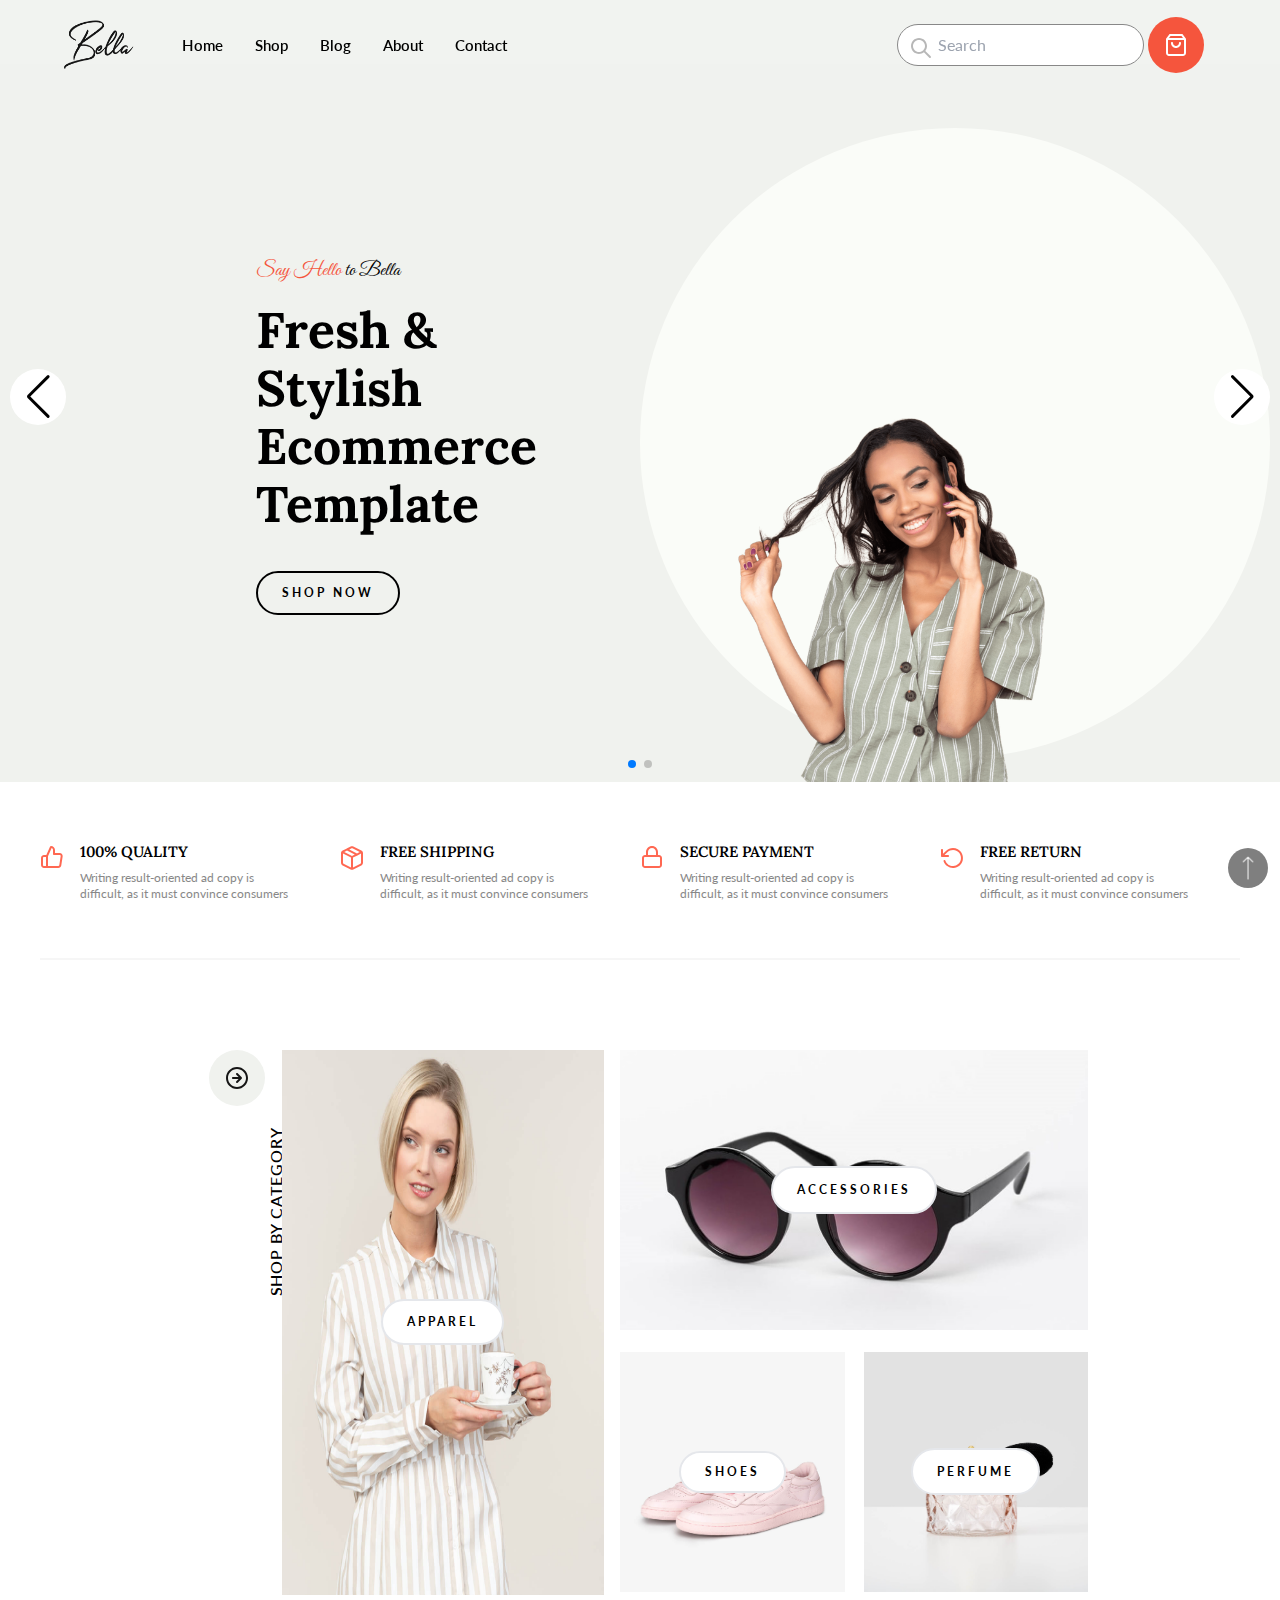
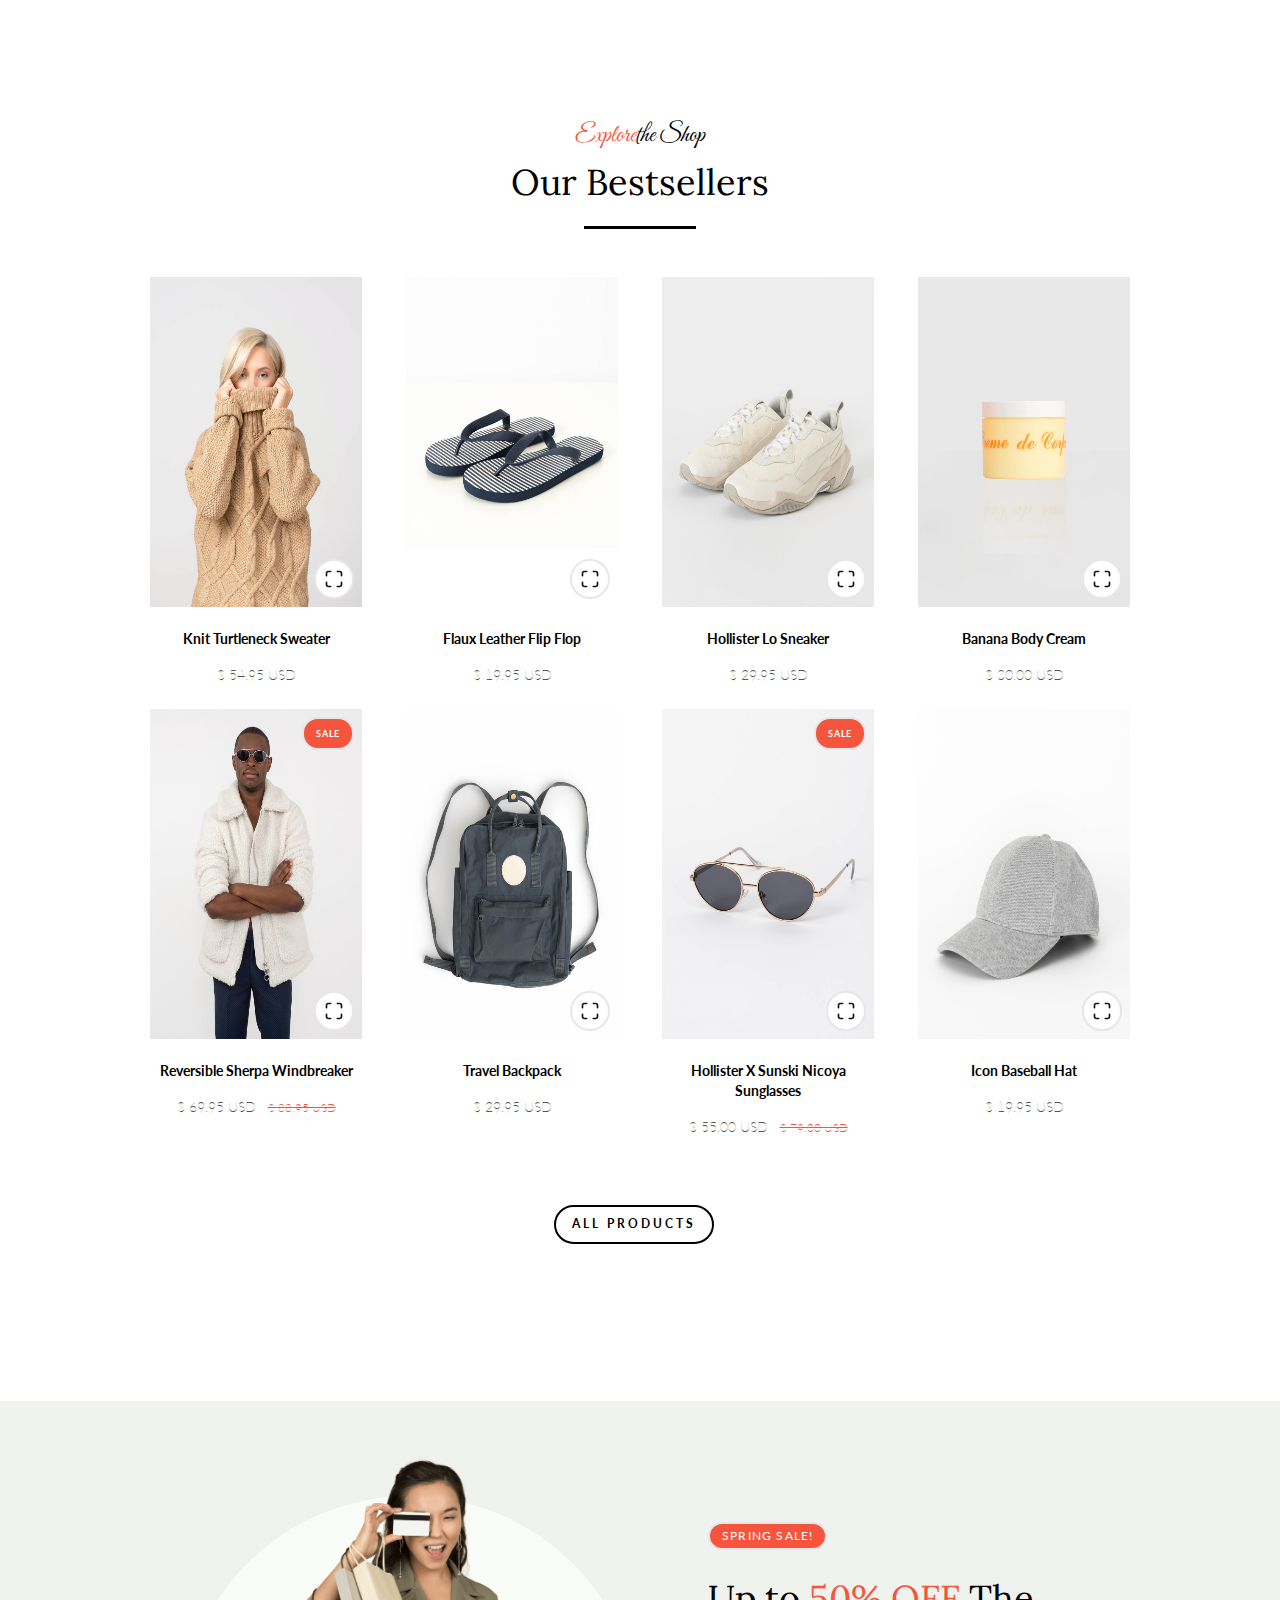
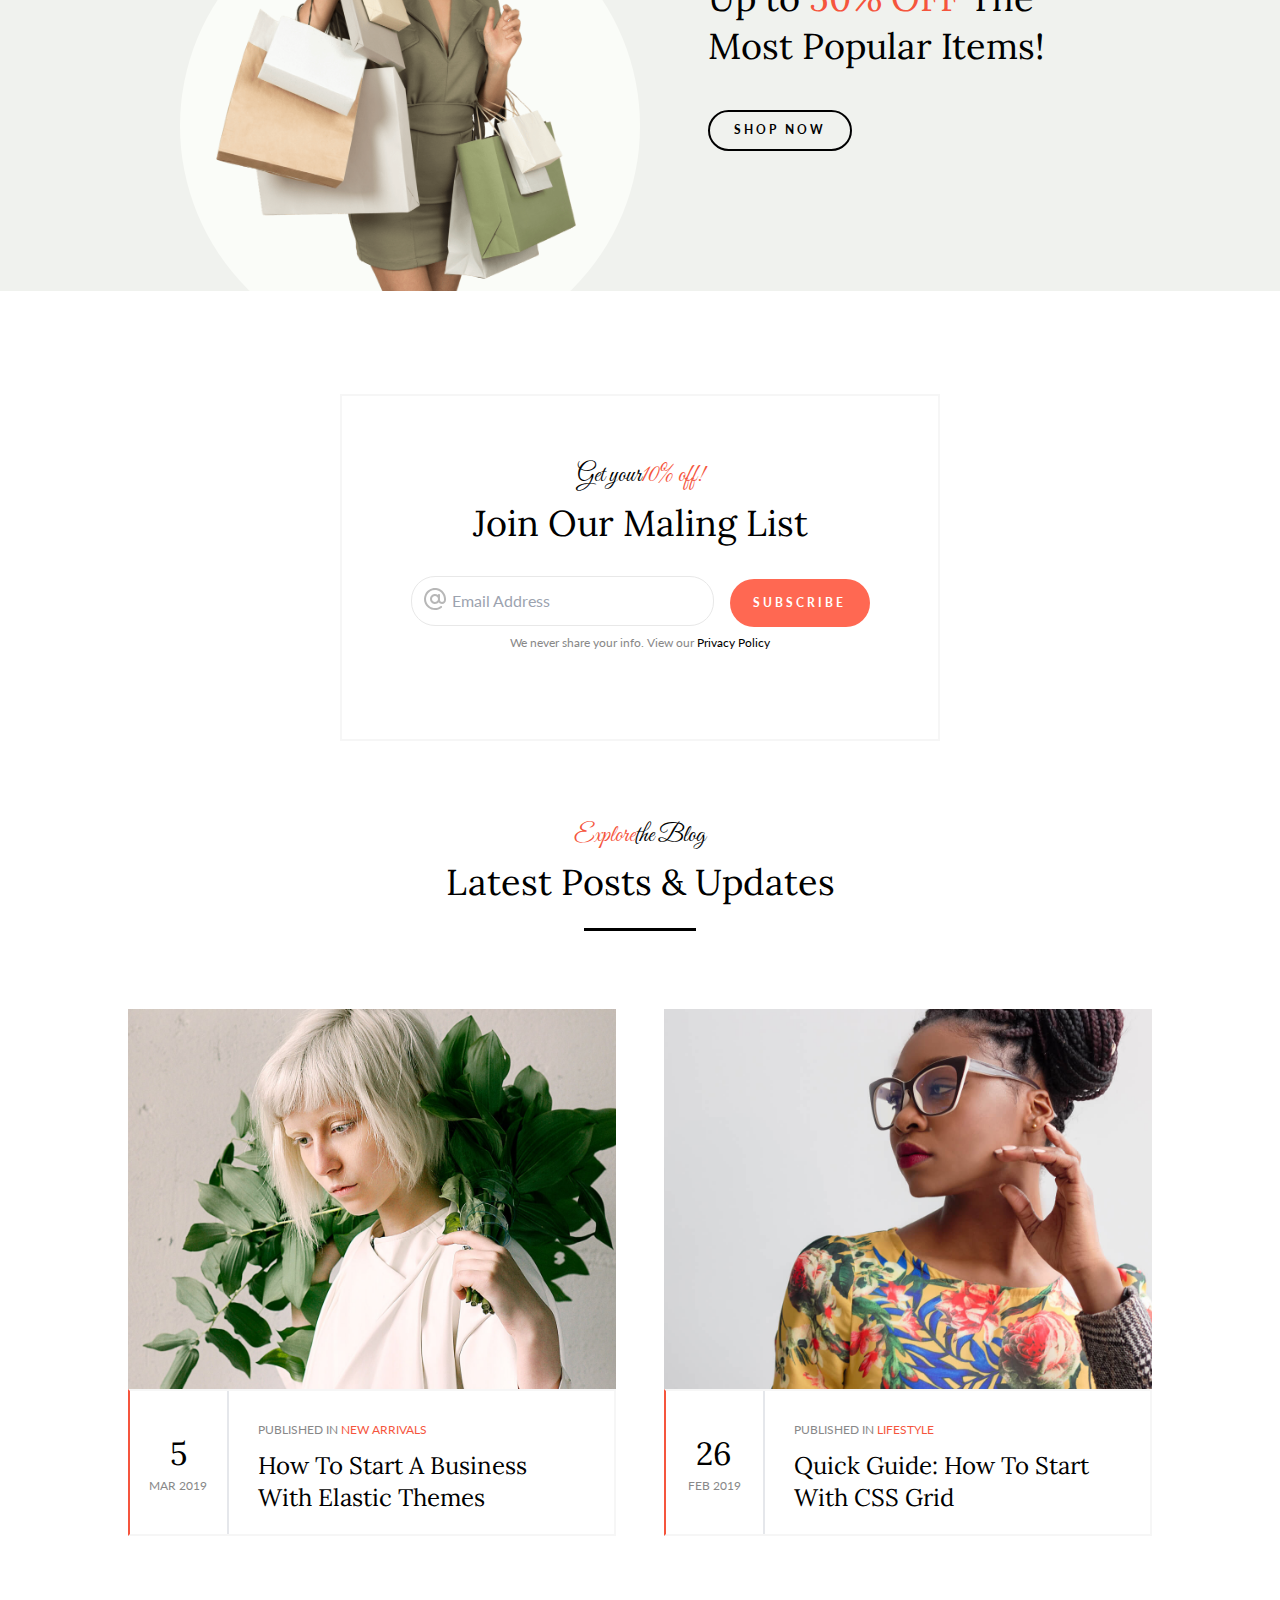
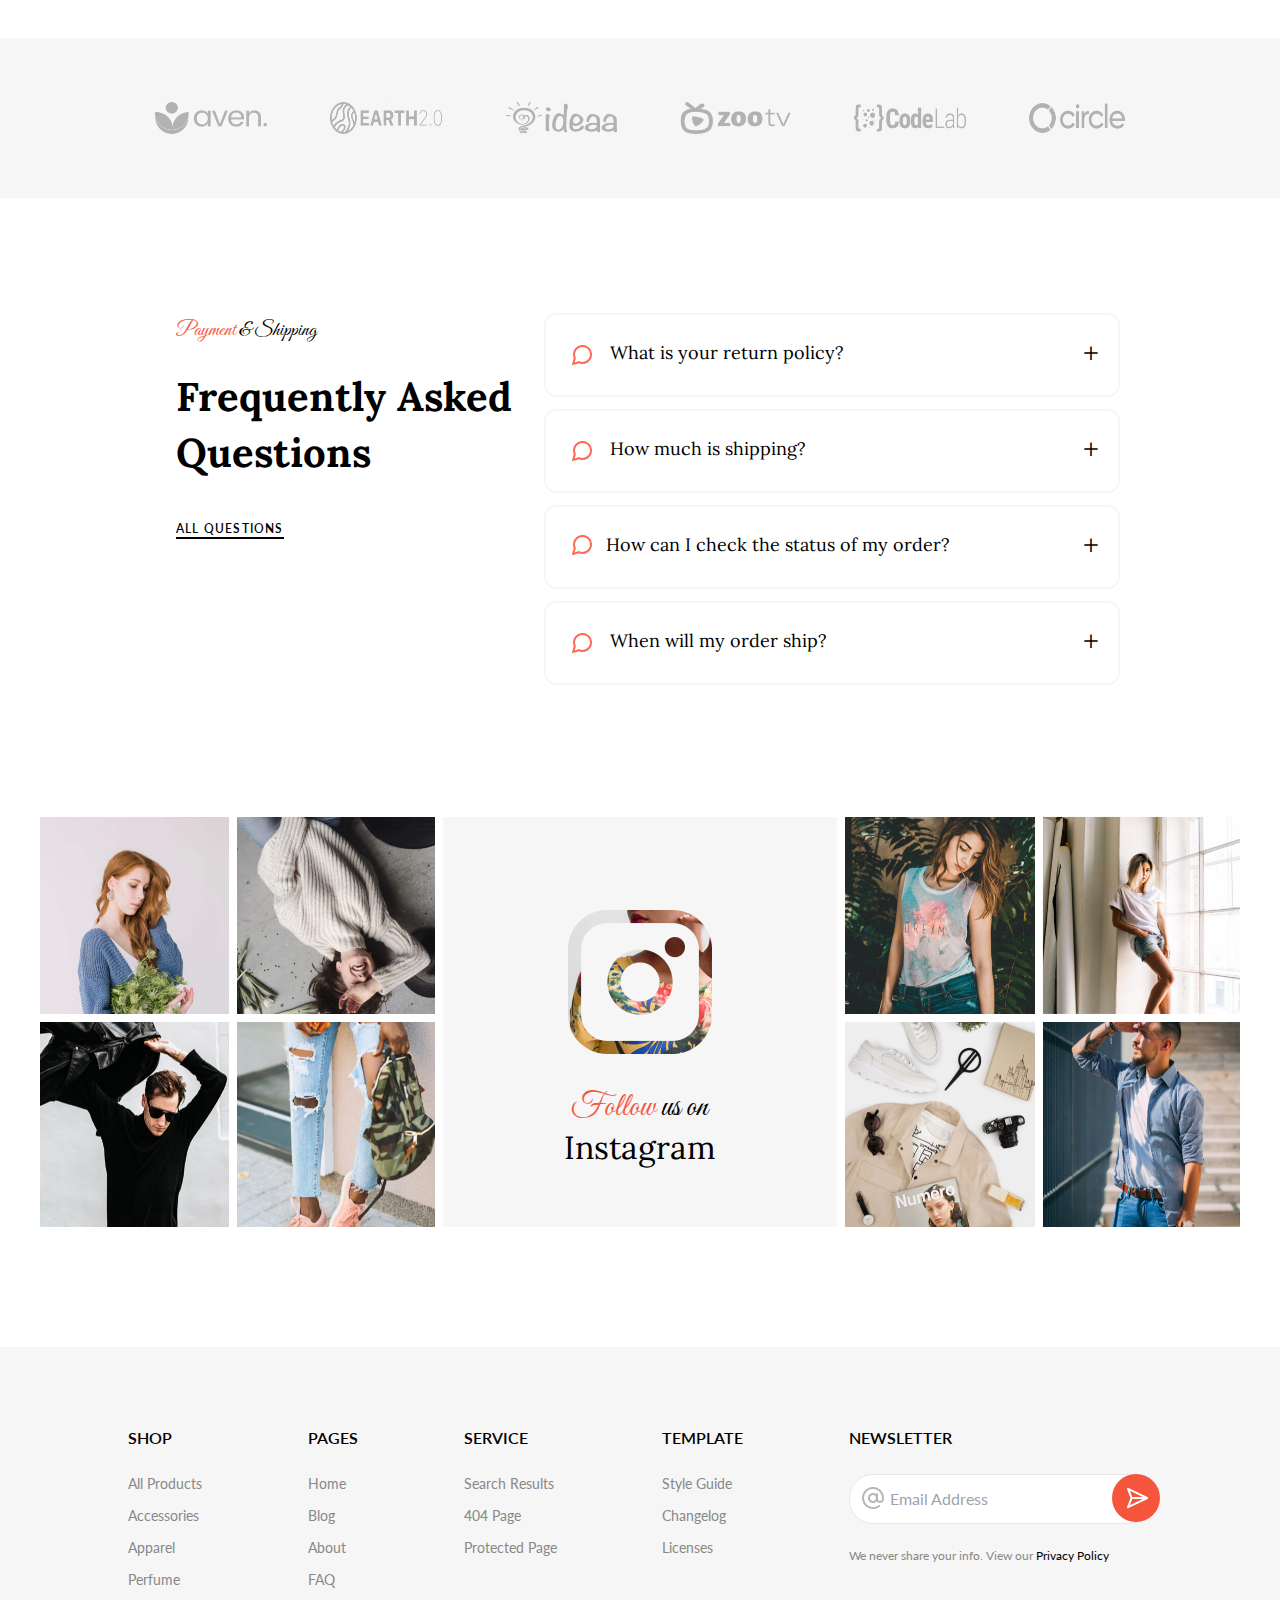
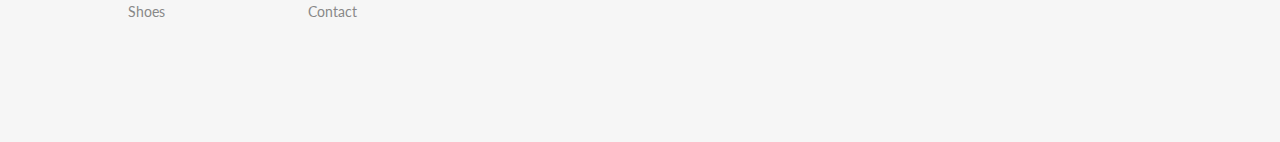
<file: index.html>
<!DOCTYPE html>
<html lang="en" class="scroll-smooth">

<head>
    <meta charset="UTF-8">
    <meta http-equiv="X-UA-Compatible" content="IE=edge">
    <meta name="viewport" content="width=device-width, initial-scale=1.0">
    <style>
        @import url('https://fonts.googleapis.com/css2?family=Great+Vibes&family=Lato&family=Lora:ital,wght@0,600;0,700;1,600;1,700&family=Playfair+Display:wght@400;700;900&display=swap');
    </style>
    <link rel="stylesheet" href="https://cdn.jsdelivr.net/npm/swiper/swiper-bundle.min.css" />
    <link rel="stylesheet" href="./styles/tailwind.css">
    <title>Bella</title>
    <link rel="icon" type="image/x-icon" href="./images/bella.bmp.png">
</head>

<body class="font-lato relative ">
    <style>

        .container{
            max-width: 1200px;
            margin-left: auto;
            margin-right:auto ;
        }

        #submit {
            background-image: url(./images/submit.svg);
            background-position: 50% 50%;
            background-repeat: no-repeat;
        }

        html,
        body {
            position: relative;
            width: 100%;
            overflow-x: hidden;
        }

        .swiper {
            width: 100%;
            margin-left: auto;
            margin-right: auto;
        }

        .swiper-slide {

            /* Center slide text vertically */
            display: -webkit-box;
            display: -ms-flexbox;
            display: -webkit-flex;
            display: flex;
            -webkit-box-pack: center;
            -ms-flex-pack: center;
            -webkit-justify-content: center;
            justify-content: center;
            -webkit-box-align: center;
            -ms-flex-align: center;
            -webkit-align-items: center;
            align-items: center;
        }

        .slide img {
            display: block;
            width: 100%;
            height: 100%;
            object-fit: cover;
        }
    </style>

<div id="first" class="h-0 w-0 opacity-0"></div>
    <section class="bg-[#f0f2ee]/90 fixed top-0 left-0 w-full z-50">
        <header class=" flex  justify-between py-1 px-3 md:px-6 items-center container">
            <div class="inline-flex justify-center items-center">
                <a href="./index.html"> <img class="inline-block md:w-[70px] w-[50px] h-[35px] md:h-[50px] mr-8 my-4"
                        src="./images/logo.png"></a>

                <ul class="lg:inline-flex hidden text-center  ">
                    <h6>
                        <li class="px-4 hover:underline"><a href="./index.html"> Home</a></li>
                    </h6>
                    <h6>
                        <li class="px-4 hover:underline"><a href="./shop1.html">Shop</a></li>
                    </h6>
                    <h6>
                        <li class="px-4 hover:underline"><a href="./blog1.html">Blog</a></li>
                    </h6>
                    <h6>
                        <li class="px-4 hover:underline"><a href="./aboutus.html">About</a></li>
                    </h6>
                    <h6>
                        <li class="px-4 hover:underline"><a href="./contact.html">Contact</a></li>
                    </h6>
                </ul>
            </div>
            <div class="inline-flex flex-nowrap justify-center items-center mx-3">
                <div class=" relative inline-block">
                    <img src="./images/searchblackicon.svg" class="absolute w-6 opacity-30 top-3 left-3 z-40">
                    <input type="text" placeholder=" Search"
                        class="inline-block w-full md:w-auto border-myboldgray outline-none focus:border-main border-[1px] rounded-3xl p-2 pl-9">
                </div>
                <a href="#"
                    class="bg-main hover:bg-[#ed4d38]  md:w-14 w-[46px] md:h-14 h-[44px] md:p-4 p-2 inline-block rounded-full ml-1 ">
                    <img src="./images/logoicon.svg" class="w-full h-full">
                </a>
                <div class="lg:hidden items-center float-right mx-1 ">
                    <button id="navIcon">
                        <svg class=" w-7 h-7 text-black hover:text-main " x-show="!showMenu" fill="none"
                            stroke-linecap="round" stroke-linejoin="round" stroke-width="2" viewBox="0 0 28 28"
                            stroke="currentColor">
                            <path d="M4 12h16M4 18h16"></path>
                        </svg>
                    </button>

                </div>
            </div>
        </header>
        <div id="MobileMenu" class="hidden">
            <ul class="bg-white ">
                <h6>
                    <li class="p-4"><a href="./index.html"> Home</a></li>
                </h6>
                <h6>
                    <li class="p-4"><a href="./shop1.html">Shop</a></li>
                </h6>
                <h6>
                    <li class="p-4"><a href="./blog1.html">Blog</a></li>
                </h6>
                <h6>
                    <li class="p-4"><a href="./aboutus.html">About</a></li>
                </h6>
                <h6>
                    <li class="p-4"><a href="./contact.html">Contact</a></li>
                </h6>
                <h6>
                    <li class="p-4"><a href="./home.html">FAQ</a></li>
                </h6>
            </ul>
        </div>
    </section>
    <script>
        const btn = document.getElementById('navIcon');
        const menu = document.getElementById('MobileMenu');
        btn.addEventListener('click', () => {
            menu.classList.toggle('hidden');
        })
    </script>
    <!-- NAV END -->


    <!-- section1 start -->
    <div class=" bg-[#f0f2ee] mt-12 block md:hidden">
        <div class=" w-11/12 m-auto flex flex-wrap justify-around items-center py-12">
            <div class=" w-full text-center translate">
                <h1 class="font-Great text-xl mb-4"><span class="text-main">Say Hello </span>to Bella</h1>
                <h1 class="font-lora  font-bold">Fresh & Stylish Ecommerce Template</h1>
                <div class="relative w-11/12 h-[120px] flex items-center text-center ">
                    <a href="shop1.html" class="inline-block w-auto ml-[31%] absolute py-[4%] px-6 border-2 border-black rounded-3xl tracking-[3px] font-Lato text-xs font-bold
                      hover:border-main hover:bg-main hover:text-white duration-500 hover:pl-10">
                        <img src="./images/shopnow.svg"
                            class="absolute top-[21%] left-3 w-5 opacity-0 hover:opacity-100">
                        SHOP NOW</a>
                </div>
            </div>
            <div class="md:w-2/5 w-[400px] md:h-auto h-[310px] m-auto relative">
                <div
                    class="xl:h-[630px] xl:w-[630px] w-[350px] h-[350px] m-auto mx-auto bg-[#fafcf8] rounded-full md:mb-6 mr-[8%] scale">
                </div>
                <img src="./images/home-girl.png"
                    class=" inline-block absolute -bottom-12 md:-bottom-4 right-auto md:left-[32%] p-10 pb-0 md:p-0 z-50 translate">
            </div>
        </div>
    </div>

    <!-- swiper...!! -->
    <div class="swiper mySwiper hidden md:block lg:h-[104%] md:h-[72%] h-[104%] overflow-hidden ">
        <div class="swiper-wrapper">
            <div class="swiper-slide pt-5 md:pt-16 bg-[#f0f2ee] md:mt-[5%]">
                <div
                    class="container lg:w-3/5 md:w-3/4 lg:h-[85%] h-fit mx-auto flex flex-wrap md:flex-nowrap justify-around items-center ">
                    <div class="md:w-2/5 w-full text-center md:text-left pt-16 md:pt-0 translate">
                        <h1 class="font-Great text-xl mb-4"><span class="text-main">Say Hello </span>to Bella</h1>
                        <h1 class="font-lora lg:text-[50px] lg:leading-[58px]  font-bold">Fresh & Stylish Ecommerce
                            Template</h1>
                        <div class="relative md:w-[300px] w-11/12 h-[120px] flex items-center text-center ">
                            <a href="shop1.html" class="inline-block w-auto ml-[31%] md:ml-0 absolute py-[4%] px-6 border-2 border-black rounded-3xl tracking-[3px] font-Lato text-xs font-bold
                          hover:border-main hover:bg-main hover:text-white duration-500 hover:pl-10">
                                <img src="./images/shopnow.svg" class="absolute top-[21%] left-3  w-5 icon hovericon">
                                SHOP NOW</a>
                        </div>
                    </div>
                    <div class="md:w-2/5 w-[400px] lg:h-auto h-[310px] m-auto relative">
                        <div
                            class="lg:h-[630px] lg:w-[630px] w-[350px] h-[350px] m-auto mx-auto bg-[#fafcf8] rounded-full md:mb-6 mr-[8%] scale">
                        </div>
                        <img src="./images/home-girl.png"
                            class="inline-block absolute -bottom-12 md:-bottom-16 lg:-bottom-4 right-auto md:left-[32%] p-10 pb-0 md:p-0 z-50 translate">
                    </div>
                </div>
            </div>
            <div class="swiper-slide pt-5 md:pt-14 bg-[#f0f2ee] md:mt-[5%]">
                <div
                    class="container lg:w-3/5 md:w-3/4 lg:h-[85%] h-fit mx-auto flex flex-wrap md:flex-nowrap justify-around items-center  ">
                    <div class="md:w-2/5 w-full text-center md:text-left pt-16 md:pt-0 translate">
                        <h1 class="font-Great text-xl mb-4"><span class="text-main">Say Hello </span>to Bella</h1>
                        <h1 class="font-lora lg:text-[50px] lg:leading-[58px]  font-bold">Fresh & Stylish Ecommerce
                            Template</h1>
                        <div class="relative md:w-[300px] w-11/12 h-[120px] flex items-center text-center ">
                            <a href="shop1.html" class="inline-block w-auto ml-[31%] md:ml-0 absolute py-[4%] px-6 border-2 border-black rounded-3xl tracking-[3px] font-Lato text-xs font-bold
                          hover:border-main hover:bg-main hover:text-white duration-500 hover:pl-10">
                                <img src="./images/shopnow.svg"
                                    class="absolute top-[21%] left-3  w-5  opacity-0 hover:opacity-100">
                                SHOP NOW</a>
                        </div>
                    </div>
                    <div class="md:w-2/5 w-[400px] lg:h-auto h-[310px] m-auto relative">
                        <div
                            class="lg:h-[630px] lg:w-[630px] w-[350px] h-[350px] m-auto mx-auto bg-[#fafcf8] rounded-full md:mb-6 mr-[8%] scale">
                        </div>
                        <div class="absolute -bottom-12 md:-bottom-16 lg:-bottom-4 right-auto md:left-[32%] p-10 pb-0 md:p-0 z-50 ">
                            <img src="./images/home-boy.png"
                            class="inline-block translate">
                        </div>
                    </div>
                </div>
            </div>
        </div>
        <div
            class="swiper-button-next text-black p-7 rounded-full bg-white hover:text-white hover:bg-black duration-300">
        </div>
        <div
            class="swiper-button-prev text-black p-7 rounded-full bg-white hover:text-white hover:bg-black duration-300">
        </div>
        <div class="swiper-pagination"></div>
    </div>

    <!-- End...! -->

    <script src="https://cdn.jsdelivr.net/npm/swiper/swiper-bundle.min.js"></script>
    <script>
        var swiper = new Swiper(".mySwiper", {
            slidesPerView: 1,
            spaceBetween: 30,
            loop: true,
            pagination: {
                el: ".swiper-pagination",
                clickable: true,
            },
            navigation: {
                nextEl: ".swiper-button-next",
                prevEl: ".swiper-button-prev",
            },
        });
    </script>
    <!-- section1 end -->

    <!-- section2 start -->
    <section class="container border-b-mygray border-b-2">
        <div class=" px-[10%] py-10 lg:w-3/4 xl:w-full mx-auto mb-8 lg:px-0 pb-3 grid grid-cols-1 md:grid-cols-2 lg:grid-cols-4">
            <div class="flex flex-nowrap items-start justify-start py-[4%]">
                <img src="./images/icon1.svg" class="inline-block my-3">
                <div class="inline-block w-[220px] ml-4">
                    <h6 class="font-lora my-2">100% QUALITY</h6>
                    <p class="text-myboldgray text-xs">Writing result-oriented ad copy is difficult, as it must convince
                        consumers</p>
                </div>
            </div>
            <div class="flex flex-nowrap items-start justify-start py-[4%]">
                <img src="./images/icon2.svg" class="inline-block my-3">
                <div class="inline-block w-[220px] ml-4">
                    <h6 class="font-lora my-2">FREE SHIPPING</h6>
                    <p class="text-myboldgray text-xs">Writing result-oriented ad copy is difficult, as it must convince
                        consumers</p>
                </div>
            </div>
            <div class="flex flex-nowrap items-start justify-start py-[4%]">
                <img src="./images/icon3.svg" class="inline-block my-3">
                <div class="inline-block w-[220px] ml-4">
                    <h6 class="font-lora my-2">SECURE PAYMENT </h6>
                    <p class="text-myboldgray text-xs">Writing result-oriented ad copy is difficult, as it must convince
                        consumers</p>
                </div>
            </div>
            <div class="flex flex-nowrap items-start justify-start py-[4%]">
                <img src="./images/icon4.svg" class="inline-block my-3">
                <div class="inline-block w-[220px] ml-4">
                    <h6 class="font-lora my-2"> FREE RETURN</h6>
                    <p class="text-myboldgray text-xs">Writing result-oriented ad copy is difficult, as it must convince
                        consumers</p>
                </div>
            </div>
        </div>
    </section>
    <!-- section2 end -->

    <!-- section3 start -->
    <section class="max-w-[1200px] lg:w-[70%] md:w-[95%] mx-auto my-[7%] hide md:block ">
        <div class="flex flex-nowrap">
            <div class="w-[10%] flex flex-wrap items-start justify-around float-left">
                <div class="bg-[#f0f2ee] w-14 h-14 rounded-full p-4"><img src="./images/arrowright.svg"
                        class="w-full h-full"></div>
                <div
                    class="text-base h-auto w-auto whitespace-nowrap font-semibold tracking-wider rotate-[-90deg] mt-[-150px]">
                    <p>SHOP BY CATEGORY</p>
                </div>
            </div>
            <div class="w-[90%] flex flex-nowrap">
                <a href="shop1.html" class="inline-block relative w-2/5 h-[545px]">
                    <img src="./images/apparel.jpg" class="w-full h-full">
                    <div
                        class="absolute left-0 right-0 top-0 bottom-0 inline-flex items-center justify-center text-center">
                        <p class="inline-block absolute py-[4%] px-6 border-2 bg-white rounded-full tracking-[3px] font-Lato text-xs font-bold
                     duration-500 hoverpadding">
                            <img src="./images/right-arrow .png"
                                class="absolute bottom-2 lg:bottom-[13px] right-3  w-5   icon hovericon">
                            APPAREL
                        </p>
                    </div>
                </a>
                <div class="w-[58%] ml-auto inline-block h-[540px]">
                    <a href="shop1.html" class="inline-block relative w-full h-[280px]">
                        <img src="./images/accessories1.jpg" class="w-full h-full">
                        <div
                            class="absolute left-0 right-0 top-0 bottom-0 inline-flex items-center justify-center text-center">
                            <p class="inline-block absolute py-[3%] px-6 border-2 bg-white rounded-full tracking-[3px] font-Lato text-xs font-bold
                         duration-500 hoverpadding">
                                <img src="./images/right-arrow .png"
                                    class="absolute bottom-2 lg:bottom-[14px] right-3  w-5   icon hovericon">
                                ACCESSORIES
                            </p>
                        </div>
                    </a>

                    <div class="w-full h-[208px] mt-[3.5%] flex flex-nowrap justify-between">
                        <a href="shop1.html" class="inline-block relative w-[48%] h-[240px]">
                            <img src="./images/shoes.jpg" class="w-full h-full">
                            <div
                                class="absolute left-0 right-0 top-0 bottom-0 inline-flex items-center justify-center text-center">
                                <p class="inline-block absolute py-[5%] px-6 border-2 bg-white rounded-full tracking-[3px] font-Lato text-xs font-bold
                                 duration-500 hoverpadding">
                                    <img src="./images/right-arrow .png"
                                        class="absolute bottom-1  lg:bottom-3 right-3  w-5   icon hovericon">
                                    SHOES
                                </p>
                            </div>
                        </a>

                        <a href="shop1.html" class="inline-block relative w-[48%] h-[240px]">
                            <img src="./images/perfume.jpg" class="w-full h-full">
                            <div
                                class="absolute left-0 right-0 top-0 bottom-0 inline-flex items-center justify-center text-center">
                                <p class="inline-block absolute py-[6%] px-6 border-2 bg-white rounded-full tracking-[3px] font-Lato text-xs font-bold
                                 duration-500 hoverpadding">
                                    <img src="./images/right-arrow .png"
                                        class="absolute bottom-1 lg:bottom-3 right-3  w-5   icon hovericon">
                                    PERFUME
                                </p>
                            </div>
                        </a>
                    </div>
                </div>
            </div>

        </div>
    </section>
    <!-- section3 end -->

    <!-- section4 start -->
    <section class="container">
        <div class="lg:w-2/5 w-full mx-auto text-center py-[3%]">
            <h1 class="font-Great text-2xl"><span class="text-main">Explore</span>the Shop</h1>
            <h1 class="font-lora lg:text-4xl text-3xl mt-[2%]">Our Bestsellers</h1>
            <div class="bg-black w-28 mx-auto h-[3px] mt-[5%] "></div>
        </div>
    </section>
    <!-- section4 end -->

    <!-- section5 start -->
    <section class="container grid grid-cols-1 md:grid-cols-3 lg:grid-cols-4 lg:w-4/5 md:w-[95%] w-full mx-auto">
        <div class="text-center lg:m-3 my-10 ">
            <a href="#" class="inline-block relative  md:h-[330px] w-11/12">
                <img src="./images2/1.jpg" class="w-full h-full hover:hidden">
                <div
                    class="flex absolute left-0 right-0 bottom-0 top-0 opacity-0 hover:opacity-[1] duration-300 items-center justify-center">
                    <img src="./images2/1hover.jpg" class="w-full h-full">
                </div>
                <div
                    class=" absolute left-auto w-[40px] h-[40px] right-2 bottom-2 top-auto inline-block p-2 border-2 bg-white rounded-full hover:scale-110">
                    <img src="./images/imgp.svg" class="w-full h-full">
                </div>
            </a>
            <h1 class="md:text-sm text-xs font-bold my-4 px-2">Knit Turtleneck Sweater</h1>
            <p class="font-thin text-sm text-stone-600"> $ 54.95 USD</p>
        </div>
        <div class="text-center lg:m-3 my-10 ">
            <a href="#" class="inline-block relative md:h-[330px] w-11/12">
                <img src="./images2/2.jpg" class="w-full h-full hover:hidden">
                <div
                    class="flex absolute left-0 right-0 bottom-0 top-0 opacity-0 hover:opacity-[1] duration-300 items-center justify-center">
                    <img src="./images2/2hover.jpg" class="w-full h-full">
                </div>
                <div
                    class=" absolute left-auto w-[40px] h-[40px] right-2 bottom-2 top-auto inline-block p-2 border-2 bg-white rounded-full hover:scale-110">
                    <img src="./images/imgp.svg" class="w-full h-full">
                </div>
            </a>
            <h1 class="md:text-sm text-xs font-bold my-4 px-2">Flaux Leather Flip Flop</h1>
            <p class="font-thin text-sm text-stone-600"> $ 19.95 USD</p>
        </div>
        <div class="text-center lg:m-3 my-10 ">
            <a href="#" class="inline-block relative md:h-[330px] w-11/12">
                <img src="./images2/5.jpg" class="w-full h-full hover:hidden">
                <div
                    class="flex absolute left-0 right-0 bottom-0 top-0 opacity-0 hover:opacity-[1] duration-300 items-center justify-center">
                    <img src="./images2/5hover.jpg" class="w-full h-full">
                </div>
                <div
                    class=" absolute left-auto w-[40px] h-[40px] right-2 bottom-2 top-auto inline-block p-2 border-2 bg-white rounded-full hover:scale-110">
                    <img src="./images/imgp.svg" class="w-full h-full">
                </div>
            </a>
            <h1 class="md:text-sm text-xs font-bold my-4 px-2">Hollister Lo Sneaker</h1>
            <p class="font-thin text-sm text-stone-600"> $ 29.95 USD</p>
        </div>
        <div class="text-center lg:m-3 my-10 ">
            <a href="#" class="inline-block relative md:h-[330px] w-11/12">
                <img src="./images2/7.jpg" class="w-full h-full hover:hidden">
                <div
                    class="flex absolute left-0 right-0 bottom-0 top-0 opacity-0 hover:opacity-[1] duration-300 items-center justify-center">
                    <img src="./images2/7hover.jpg" class="w-full h-full">
                </div>
                <div
                    class=" absolute left-auto w-[40px] h-[40px] right-2 bottom-2 top-auto inline-block p-2 border-2 bg-white rounded-full hover:scale-110">
                    <img src="./images/imgp.svg" class="w-full h-full">
                </div>
            </a>
            <h1 class="md:text-sm text-xs font-bold my-4 px-2">Banana Body Cream</h1>
            <p class="font-thin text-sm text-stone-600">$ 30.00 USD</p>
        </div>
        <div class="text-center lg:m-3 my-10 ">
            <a href="#" class="inline-block relative md:h-[330px] w-11/12">
                <img src="./images2/9.jpg" class="w-full h-full hover:hidden">
                <div
                    class="flex absolute left-0 right-0 bottom-0 top-0 opacity-0 hover:opacity-[1] duration-300 items-center justify-center">
                    <img src="./images2/9hover.jpg" class="w-full h-full">
                </div>
                <div
                    class=" absolute left-auto w-[40px] h-[40px] right-2 bottom-2 top-auto inline-block p-2 border-2 bg-white rounded-full hover:scale-110">
                    <img src="./images/imgp.svg" class="w-full h-full">
                </div>
                <div
                    class=" absolute left-auto right-2 bottom-auto top-2 inline-block p-2 px-3 border-2 bg-main rounded-2xl ">
                    <p class="text-white text-[9px] tracking-widest font-bold">SALE</p>
                </div>
            </a>
            <h1 class="md:text-sm text-xs font-bold my-4 px-2">Reversible Sherpa Windbreaker</h1>
            <p class="font-thin text-sm text-stone-600 ">$ 69.95 USD <span class="text-xs text-main ml-2"><s> $ 88.95
                        USD</s></span> </p>
        </div>
        <div class="text-center lg:m-3 my-10 ">
            <a href="#" class="inline-block relative md:h-[330px] w-11/12">
                <img src="./images2/11.jpg" class="w-full h-full hover:hidden">
                <div
                    class="flex absolute left-0 right-0 bottom-0 top-0 opacity-0 hover:opacity-[1] duration-300 items-center justify-center">
                    <img src="./images2/11hover.jpg" class="w-full h-full">
                </div>
                <div
                    class=" absolute left-auto w-[40px] h-[40px] right-2 bottom-2 top-auto inline-block p-2 border-2 bg-white rounded-full hover:scale-110">
                    <img src="./images/imgp.svg" class="w-full h-full">
                </div>
            </a>
            <h1 class="md:text-sm text-xs font-bold my-4 px-2">Travel Backpack</h1>
            <p class="font-thin text-sm text-stone-600">$ 29.95 USD</p>
        </div>
        <div class="text-center lg:m-3 my-10 ">
            <a href="#" class="inline-block relative md:h-[330px] w-11/12">
                <img src="./images2/12.jpg" class="w-full h-full hover:hidden">
                <div
                    class="flex absolute left-0 right-0 bottom-0 top-0 opacity-0 hover:opacity-[1] duration-300 items-center justify-center">
                    <img src="./images2/12hover.jpg" class="w-full h-full">
                </div>
                <div
                    class=" absolute left-auto w-[40px] h-[40px] right-2 bottom-2 top-auto inline-block p-2 border-2 bg-white rounded-full hover:scale-110">
                    <img src="./images/imgp.svg" class="w-full h-full">
                </div>
                <div
                    class=" absolute left-auto right-2 bottom-auto top-2 inline-block p-2 px-3 border-2 bg-main rounded-2xl ">
                    <p class="text-white text-[9px] tracking-widest font-bold">SALE</p>
                </div>
            </a>
            <h1 class="md:text-sm text-xs font-bold my-4 px-2">Hollister X Sunski Nicoya Sunglasses</h1>
            <p class="font-thin text-sm text-stone-600 ">$ 55.00 USD <span class="text-xs text-main ml-2"><s> $ 79.00
                        USD</s></span> </p>
        </div>
        <div class="text-center lg:m-3 my-9 ">
            <a href="#" class="inline-block relative md:h-[330px] w-11/12">
                <img src="./images2/14.jpg" class="w-full h-full hover:hidden">
                <div
                    class="flex absolute left-0 right-0 bottom-0 top-0 opacity-0 hover:opacity-[1] duration-300 items-center justify-center">
                    <img src="./images2/14hover.jpg" class="w-full h-full">
                </div>
                <div
                    class=" absolute left-auto w-[40px] h-[40px] right-2 bottom-2 top-auto inline-block p-2 border-2 bg-white rounded-full hover:scale-110">
                    <img src="./images/imgp.svg" class="w-full h-full">
                </div>
                <div
                    class=" absolute left-auto w-[40px] h-[40px] right-2 bottom-2 top-auto inline-block p-2 border-2 bg-white rounded-full hover:scale-110">
                    <img src="./images/imgp.svg" class="w-full h-full">
                </div>
            </a>
            <h1 class="md:text-sm text-xs font-bold my-4 px-2">Icon Baseball Hat</h1>
            <p class="font-thin text-sm text-stone-600">$ 19.95 USD</p>
        </div>
    </section>
    <div class=" w-[300px] h-[150px] mx-auto pl-16">
        <a href="shop1.html" class="inline-block my-14 py-[4%] px-4 border-2 border-black rounded-3xl tracking-[3px] font-Lato text-xs font-bold
       hover:border-main hover:bg-main hover:text-white duration-500 ">
            ALL PRODUCTS</a>
    </div>
    <!-- section5 end -->

    <!-- section6 start -->
    <section class="bg-[#f0f2ee] my-[8%]">
        <div class="container flex flex-wrap md:flex-nowrap lg:w-3/4 mx-auto pt-5 md:flex-row flex-col-reverse">
            <div
                class="lg:w-[500px] md:w-[400px] w-full lg:h-[470px]  h-[350px] mr-[5%] relative overflow-hidden float-left self-end ">
                <div
                    class="lg:w-[460px] lg:h-[460px] md:w-[380px] w-[340px] md:h-[380px] h-[340px] m-auto mx-auto bg-[#fafcf8] rounded-full mt-[23%] md:mt-[15%]">
                </div>
                <img src="./images/secgirl.png"
                    class=" inline-block absolute -bottom-1 right-0 left-10 md:left-14 lg:w-[360px] lg:h-[440px] w-[280px] h-[320px] z-50 ">
            </div>
            <div class="w-full md:w-2/5 inline-block lg:py-[5%] self-center md:pr-10 lg:pr-0 text-center md:text-left">
                <div class="inline-block p-1 px-3 border-2 bg-main rounded-2xl ">
                    <p class="text-white text-xs tracking-widest">SPRING SALE!</p>
                </div>
                <h1 class="font-lora lg:text-[36px] lg:leading-[3rem] md:text-3xl text-2xl mt-6">Up to <span
                        class="text-main">50% OFF</span> The Most Popular Items!</h1>
                <div class="relative w-11/12 h-[120px] flex items-center justify-start">
                    <a href="shop1.html" class="inline-block w-auto ml-[31%] md:ml-0 absolute py-[3%] px-6 border-2 border-black rounded-3xl tracking-[3px] font-Lato text-xs font-bold
                  hover:border-main hover:bg-main hover:text-white duration-500 hover:pl-10">
                        <img src="./images/shopnow.svg" class="absolute top-[20%] left-3 w-5 icon hovericon">
                        SHOP NOW</a>
                </div>
            </div>
        </div>
    </section>
    <!-- section6 end -->

    <!-- section7 start -->
    <section class="container">
        <div class=" w-11/12 md:w-[95%] lg:w-[50%] mx-auto text-center border-2 border-mygray py-16">
            <h1 class="font-Great text-2xl">Get your<span class="text-main">10% off!</span></h1>
            <h1 class="font-lora md:text-4xl px-8 md:p-0 mt-[2%]">Join Our Maling List </h1>
            <div class="mt-[4%] relative inline-block">
                <img src="./images/gmail.svg" class="absolute w-6 opacity-30 top-5 left-3 z-40">
                <input type="text" placeholder=" Email Address"
                    class="inline-block my-[3%] w-full md:w-auto border-[#e8e8e8] outline-none focus:border-main border-[1px] rounded-3xl p-3 pl-9 pr-16 "
                    required>
            </div>
            <button
                class=" font-Lato text-center text-xs font-bold tracking-[3px]  md:ml-3 bg-[#ff6852] hover:bg-main duration-500 text-white rounded-3xl md:w-[140px] w-[270px] mb-5 md:mb-0 p-4"
                type="submit">SUBSCRIBE</button>
            <div class="block mb-6">
                <p class="text-myboldgray md:text-xs text-[9px]">We never share your info. View our <span
                        class="text-black hover:text-main"><a href="#">Privacy Policy</a></span></p>
            </div>
        </div>
    </section>
    <!-- section7 end -->

    <!-- section8 start -->
    <section>
        <div class="lg:w-2/5 w-full mx-auto my-10 text-center py-[3%]">
            <h1 class="font-Great text-2xl"><span class="text-main">Explore</span>the Blog</h1>
            <h1 class="font-lora lg:text-4xl text-3xl mt-[2%]">Latest Posts & Updates</h1>
            <div class="bg-black w-28 mx-auto h-[3px] mt-[5%] "></div>
        </div>
    </section>
    <!-- section8 end -->

    <!-- section9 start -->
    <section class="container lg:w-4/5 md:w-[95%] w-11/12 mx-auto flex flex-wrap lg:flex-nowrap">
        <div class="w-full">
            <div class="h-[250px] md:h-[380px] overflow-hidden w-full">
                <img src="./images/blog1.jpg" class=" hover:scale-105 h-full w-full object-cover duration-700">
            </div>
            <div class="flex flex-nowrap justify-center items-center border-2 border-mygray border-l-2 border-l-main">
                <div class=" text-center  py-[6.5%] w-1/5 ">
                    <h1 class="font-lora px-[6%] py-[4%]">5</h1>
                    <p class="text-xs text-myboldgray">MAR 2019</p>
                </div>
                <div class="px-[6%] py-[4%] w-4/5 border-l-2 border-r-mygray">
                    <p class="text-xs text-myboldgray my-3">PUBLISHED IN <span class="text-main hover:underline">NEW
                            ARRIVALS</span></p>
                    <h2 class="font-lora hover:text-main duration-500 text-xl md:text-2xl">How To Start A Business With
                        Elastic Themes</h2>
                </div>
            </div>
        </div>
        <div class="lg:ml-12 my-10 lg:my-0 w-full">
            <div class="h-[250px] md:h-[380px] overflow-hidden w-full">
                <img src="./images/blog2.jpg" class=" hover:scale-105 h-full w-full object-cover duration-700">
            </div>
            <div class="flex flex-nowrap justify-center items-center border-2 border-mygray border-l-2 border-l-main">
                <div class=" text-center  py-[6.5%] w-1/5 ">
                    <h1 class="font-lora px-[6%] py-[4%]">26</h1>
                    <p class="text-xs text-myboldgray">FEB 2019</p>
                </div>
                <div class="px-[6%] py-[4%] w-4/5 border-l-2 border-r-mygray">
                    <p class="text-xs text-myboldgray my-3">PUBLISHED IN <span
                            class="text-main hover:underline">LIFESTYLE</span></p>
                    <h2 class="font-lora hover:text-main duration-500 text-xl md:text-2xl">Quick Guide: How To Start
                        With CSS Grid</h2>
                </div>
            </div>
        </div>
    </section>
    <!-- section9 end -->

    <!-- section10 start -->
    <section class="bg-mygray my-[8%] px-6 py-14">
        <div class="container flex flex-wrap md:flex-nowrap justify-between items-center lg:w-4/5 md:w-11/12 mx-auto ">
            <a href="#" class="h-8 md:w-28 w-20 m-2 opacity-30 hover:opacity-100 duration-500"><img
                    src="./images/lo1.png" class="w-full h-full"></a>
            <a href="#" class="h-8 md:w-28 w-20 m-2 opacity-30 hover:opacity-100 duration-500"><img
                    src="./images/lo2.png" class="w-full h-full"></a>
            <a href="#" class="h-8 md:w-28 w-20 m-2 opacity-30 hover:opacity-100 duration-500"><img
                    src="./images/lo3.png" class="w-full h-full"></a>
            <a href="#" class="h-8 md:w-28 w-20 m-2 opacity-30 hover:opacity-100 duration-500"><img
                    src="./images/lo4.png" class="w-full h-full"></a>
            <a href="#" class="h-8 md:w-28 w-20 m-2 opacity-30 hover:opacity-100 duration-500"><img
                    src="./images/lo5.png" class="w-full h-full"></a>
            <a href="#" class="h-8 md:w-24 w-20 m-2 opacity-30 hover:opacity-100 duration-500"><img
                    src="./images/lo6.png" class="w-full h-full"></a>

        </div>
    </section>
    <!-- section10 end -->

    <!-- section11 start -->
    <section class="lg:w-3/4 md:w-4/5 w-11/12 mx-auto flex flex-wrap lg:flex-nowrap justify-between container">
        <div class="w-full lg:w-2/5 m-4">
            <h1 class="font-Great text-xl mb-6"><span class="text-main">Payment </span>& Shipping</h1>
            <h1 class="font-lora lg:text-[40px] lg:leading-[56px]  font-bold">Frequently Asked Questions</h1>
            <a href="#"
                class="inline-block tracking-widest mt-10 border-b-2 border-black hover:border-main font-Lato font-semibold text-xs duration-500">ALL
                QUESTIONS</a>
        </div>
        <div class="w-full lg:w-3/5 font-lora">
                <div class="accordion-body">
                    <div class="accordion">
                      <div class="container relative border-mygray border-2 rounded-xl px-6 pt-3 my-3">
                        <div class="label cursor-pointer relative">
                            <img src="./images/qicon.svg" class="inline-block">
                            <p class="inline-block text-lg p-3 hover:translate-x-2 duration-300">What is your return policy?</p>
                        </div>
                        <div class="content font-Lato text-myboldgray text-sm leading-6 pl-10 mt-4">A successful marketing plan relies heavily on the <span class="text-main hover:decoration-main hover:underline"> <a href="#"> pulling-power</a></span> of advertising copy. Writing result-oriented ad copy is difficult, as it must appeal to, entice, and convince consumers to take action. There is no magic formula.</div>
                      </div>
        
                      <div class="container relative border-mygray border-2 rounded-xl px-6 pt-3 my-3">
                        <div class="label cursor-pointer relative">
                            <img src="./images/qicon.svg" class="inline-block">
                            <p class="inline-block text-lg p-3 hover:translate-x-2 duration-300">How much is shipping?</p>
                        </div>
                        <div class="content font-Lato text-myboldgray text-sm leading-6 pl-10 mt-4">A successful marketing plan relies heavily on the <span class="text-main hover:decoration-main hover:underline"> <a href="#"> pulling-power</a></span> of advertising copy. Writing result-oriented ad copy is difficult, as it must appeal to, entice, and convince consumers to take action. There is no magic formula.</div>
                      </div>
        
                      <div class="container relative border-mygray border-2 rounded-xl px-6 pt-3 my-3">
                        <div class="label cursor-pointer relative flex items-center">
                            <img src="./images/qicon.svg" class="inline-block">
                            <p class="inline-block text-lg p-3 float-left  hover:translate-x-2 duration-300">How can I check the status of my order?</p>
                        </div>
                        <div class="content font-Lato text-myboldgray text-sm leading-6 pl-10 mt-4">A successful marketing plan relies heavily on the <span class="text-main hover:decoration-main hover:underline"> <a href="#"> pulling-power</a></span> of advertising copy. Writing result-oriented ad copy is difficult, as it must appeal to, entice, and convince consumers to take action. There is no magic formula.</div>
                      </div>
        
                      <div class="container relative border-mygray border-2 rounded-xl px-6 pt-3 my-3">
                        <div class="label cursor-pointer relative">
                            <img src="./images/qicon.svg" class="inline-block">
                            <p class="inline-block text-lg p-3 hover:translate-x-2 duration-300">When will my order ship?</p>
                        </div>
                        <div class="content font-Lato text-myboldgray text-sm leading-6 pl-10 mt-4">A successful marketing plan relies heavily on the <span class="text-main hover:decoration-main hover:underline"> <a href="#"> pulling-power</a></span> of advertising copy. Writing result-oriented ad copy is difficult, as it must appeal to, entice, and convince consumers to take action. There is no magic formula.</div>
                      </div>
                      
                    </div>
                 </div>

            <script>
                const accordion = document.getElementsByClassName('container');

                for (i = 0; i < accordion.length; i++) {
                    accordion[i].addEventListener('click', function () {
                        this.classList.toggle('active')
                    })
                }
            </script>
        </div>
    </section>
    <!-- section11 end -->


    <a href="#first" id="ArrowUp"
        class="fixed top-auto left-auto right-3 bottom-3 bg-black/50 hover:bg-main duration-700 rounded-full "><img
            src="./images/warrow.png" class=" w-[40px] h-[40px] p-[20%] inline-block text-center self-center"></a>
    <script>
        window.addEventListener('scroll', function () {
            if (window.scrollY > 100) {
                document.getElementById('ArrowUp').style.display = 'block';
            } else {
                document.getElementById('ArrowUp').style.display = 'none';
            }
        });
    </script>
    <section class="container">
        <div class="md:w-[95%] lg:w-full w-11/12 mx-auto my-[10%] grid grid-cols-1 md:grid-cols-3 gap-2">
            <div class=" grid grid-cols-2 grid-rows-2  ">
                <a href="https://www.instagram.com/alshimaa.z.a/"
                    class="inline-block pr-2 pb-2 relative hover:scale-95 duration-500 ">
                    <img src="./images/end1.jpg" class=" w-full h-full">
                    <div
                        class=" absolute left-0 right-0 bottom-0 top-0 opacity-0 hover:opacity-100 flex justify-center items-center ">
                        <img src="./images/instaicon.svg" class="bg-white p-2 rounded-full">
                    </div>
                </a>
                <a href="https://www.instagram.com/alshimaa.z.a/"
                    class="inline-block  pb-2 relative hover:scale-95 duration-500 ">
                    <img src="./images/end2.jpg" class=" w-full h-full">
                    <div
                        class=" absolute left-0 right-0 bottom-0 top-0 opacity-0 hover:opacity-100 flex justify-center items-center ">
                        <img src="./images/instaicon.svg" class="bg-white p-2 rounded-full">
                    </div>
                </a>
                <a href="https://www.instagram.com/alshimaa.z.a/"
                    class="inline-block  pr-2 relative hover:scale-95 duration-500 ">
                    <img src="./images/end3.jpg" class=" w-full h-full">
                    <div
                        class=" absolute left-0 right-0 bottom-0 top-0 opacity-0 hover:opacity-100 flex justify-center items-center ">
                        <img src="./images/instaicon.svg" class="bg-white p-2 rounded-full">
                    </div>
                </a>
                <a href="https://www.instagram.com/alshimaa.z.a/"
                    class="inline-block  relative hover:scale-95 duration-500 ">
                    <img src="./images/end4.jpg" class=" w-full h-full">
                    <div
                        class=" absolute left-0 right-0 bottom-0 top-0 opacity-0 hover:opacity-100 flex justify-center items-center ">
                        <img src="./images/instaicon.svg" class="bg-white p-2 rounded-full">
                    </div>
                </a>
            </div>


            <div class="bg-mygray flex items-center justify-center hover:scale-95 duration-500 p-[7%] ">
                <a href="https://www.instagram.com/alshimaa.z.a/" class="inline-block  text-center">
                    <img src="./images/end5.png" class=" align-middle" style="padding: 12% 25%;">
                    <h1 class="font-Great"><span class="text-main">Follow </span>us on</h1>
                    <h1 class="font-lora">Instagram</h1>
                </a>
            </div>
            <div class=" grid grid-cols-2 grid-rows-2  ">
                <a href="https://www.instagram.com/alshimaa.z.a/"
                    class="inline-block pr-2 pb-2 relative hover:scale-95 duration-500 ">
                    <img src="./images/end6.jpg" class=" w-full h-full">
                    <div
                        class=" absolute left-0 right-0 bottom-0 top-0 opacity-0 hover:opacity-100 flex justify-center items-center ">
                        <img src="./images/instaicon.svg" class="bg-white p-2 rounded-full">
                    </div>
                </a>
                <a href="https://www.instagram.com/alshimaa.z.a/"
                    class="inline-block  pb-2 relative hover:scale-95 duration-500 ">
                    <img src="./images/end7.jpg" class=" w-full h-full">
                    <div
                        class=" absolute left-0 right-0 bottom-0 top-0 opacity-0 hover:opacity-100 flex justify-center items-center ">
                        <img src="./images/instaicon.svg" class="bg-white p-2 rounded-full">
                    </div>
                </a>
                <a href="https://www.instagram.com/alshimaa.z.a/"
                    class="inline-block  pr-2 relative hover:scale-95 duration-500 ">
                    <img src="./images/end8.jpg" class=" w-full h-full">
                    <div
                        class=" absolute left-0 right-0 bottom-0 top-0 opacity-0 hover:opacity-100 flex justify-center items-center ">
                        <img src="./images/instaicon.svg" class="bg-white p-2 rounded-full">
                    </div>
                </a>
                <a href="https://www.instagram.com/alshimaa.z.a/"
                    class="inline-block  relative hover:scale-95 duration-500 ">
                    <img src="./images/end9.jpg" class=" w-full h-full">
                    <div
                        class=" absolute left-0 right-0 bottom-0 top-0 opacity-0 hover:opacity-100 flex justify-center items-center ">
                        <img src="./images/instaicon.svg" class="bg-white p-2 rounded-full">
                    </div>
                </a>
            </div>
        </div>
    </section>
    <footer class="bg-mygray py-7 w-full">
        <section
            class="container lg:w-4/5 w-11/12 m-auto flex flex-wrap lg:flex-nowrap justify-between item-start my-[4%] md:px-6 lg:p-0">
            <div class="inline-block w-1/2 md:w-1/4 lg:w-auto">
                <h6 class="mb-6 text-sm md:text-base">SHOP </h6>
                <ul class="font-Lato">
                    <a href="./shop1.html"
                        class="block text-myboldgray md:text-sm text-xs hover:text-main hover:translate-x-1 duration-500 my-3">
                        <li>All Products</li>
                    </a>
                    <a href="./shop1.html"
                        class="block text-myboldgray md:text-sm text-xs hover:text-main hover:translate-x-1 duration-500 my-3">
                        <li>Accessories</li>
                    </a>
                    <a href="./shop1.html"
                        class="block text-myboldgray md:text-sm text-xs hover:text-main hover:translate-x-1 duration-500 my-3">
                        <li>Apparel</li>
                    </a>
                    <a href="./shop1.html"
                        class="block text-myboldgray md:text-sm text-xs hover:text-main hover:translate-x-1 duration-500 my-3">
                        <li>Perfume</li>
                    </a>
                    <a href="./shop1.html"
                        class="block text-myboldgray md:text-sm text-xs hover:text-main hover:translate-x-1 duration-500 my-3 mb-10">
                        <li>Shoes</li>
                    </a>
                </ul>
            </div>
            <div class="inline-block w-1/2 md:w-1/4 lg:w-auto">
                <h6 class="mb-6 text-sm md:text-base">PAGES </h6>
                <ul class="font-Lato">
                    <a href="./index.html"
                        class="block text-myboldgray md:text-sm text-xs hover:text-main hover:translate-x-1 duration-500 my-3">
                        <li>Home </li>
                    </a>
                    <a href="./blog1.html"
                        class="block text-myboldgray md:text-sm text-xs hover:text-main hover:translate-x-1 duration-500 my-3">
                        <li>Blog</li>
                    </a>
                    <a href="./aboutus.html"
                        class="block text-myboldgray md:text-sm text-xs hover:text-main hover:translate-x-1 duration-500 my-3">
                        <li>About</li>
                    </a>
                    <a href="./index.html"
                        class="block text-myboldgray md:text-sm text-xs hover:text-main hover:translate-x-1 duration-500 my-3">
                        <li>FAQ</li>
                    </a>
                    <a href="./contact.html"
                        class="block text-myboldgray md:text-sm text-xs hover:text-main hover:translate-x-1 duration-500 my-3 mb-10">
                        <li>Contact</li>
                    </a>
                </ul>
            </div>
            <div class="inline-block w-1/2 md:w-1/4 lg:w-auto">
                <h6 class="mb-6 text-sm md:text-base">SERVICE </h6>
                <ul class="font-Lato">
                    <a href="#"
                        class="block text-myboldgray md:text-sm text-xs hover:text-main hover:translate-x-1 duration-500 my-3">
                        <li>Search Results </li>
                    </a>
                    <a href="#"
                        class="block text-myboldgray md:text-sm text-xs hover:text-main hover:translate-x-1 duration-500 my-3">
                        <li>404 Page</li>
                    </a>
                    <a href="#"
                        class="block text-myboldgray md:text-sm text-xs hover:text-main hover:translate-x-1 duration-500 my-3 mb-10">
                        <li>Protected Page</li>
                    </a>

                </ul>
            </div>
            <div class="inline-block w-1/2 md:w-1/4 lg:w-auto">
                <h6 class="mb-6 text-sm md:text-base">TEMPLATE </h6>
                <ul class="font-Lato">
                    <a href="#"
                        class="block text-myboldgray md:text-sm text-xs hover:text-main hover:translate-x-1 duration-500 my-3">
                        <li>Style Guide</li>
                    </a>
                    <a href="#"
                        class="block text-myboldgray md:text-sm text-xs hover:text-main hover:translate-x-1 duration-500 my-3">
                        <li>Changelog</li>
                    </a>
                    <a href="#"
                        class="block text-myboldgray md:text-sm text-xs hover:text-main hover:translate-x-1 duration-500 my-3 mb-10">
                        <li>Licenses</li>
                    </a>
                </ul>
            </div>
            <div class="inline-block w-full lg:w-auto relative">
                <h6 class="mb-6 text-sm md:text-base">NEWSLETTER </h6>
                <div>
                    <div class=" relative inline-block">
                        <img src="./images/gmail.svg" class="absolute w-6 opacity-30 top-3 left-3 z-40">
                        <input type="text" placeholder=" Email Address"
                            class="inline-block w-full md:w-auto border-[#e8e8e8] outline-none focus:border-main border-[1px] rounded-3xl p-3 pl-9 pr-16 "
                            required>
                    </div>
                    <button type="submit" id="submit" value=" "
                        class="bg-main w-12 h-12 rounded-full -ml-10 absolute z-50 align-middle ">
                </div>
                <div class="block mt-6">
                    <p class="text-myboldgray md:text-xs text-[10px]">We never share your info. View our <span
                            class="text-black hover:text-main"><a href="#">Privacy Policy</a></span></p>
                </div>
            </div>

        </section>
    </footer>
</body>

</html>
</file>
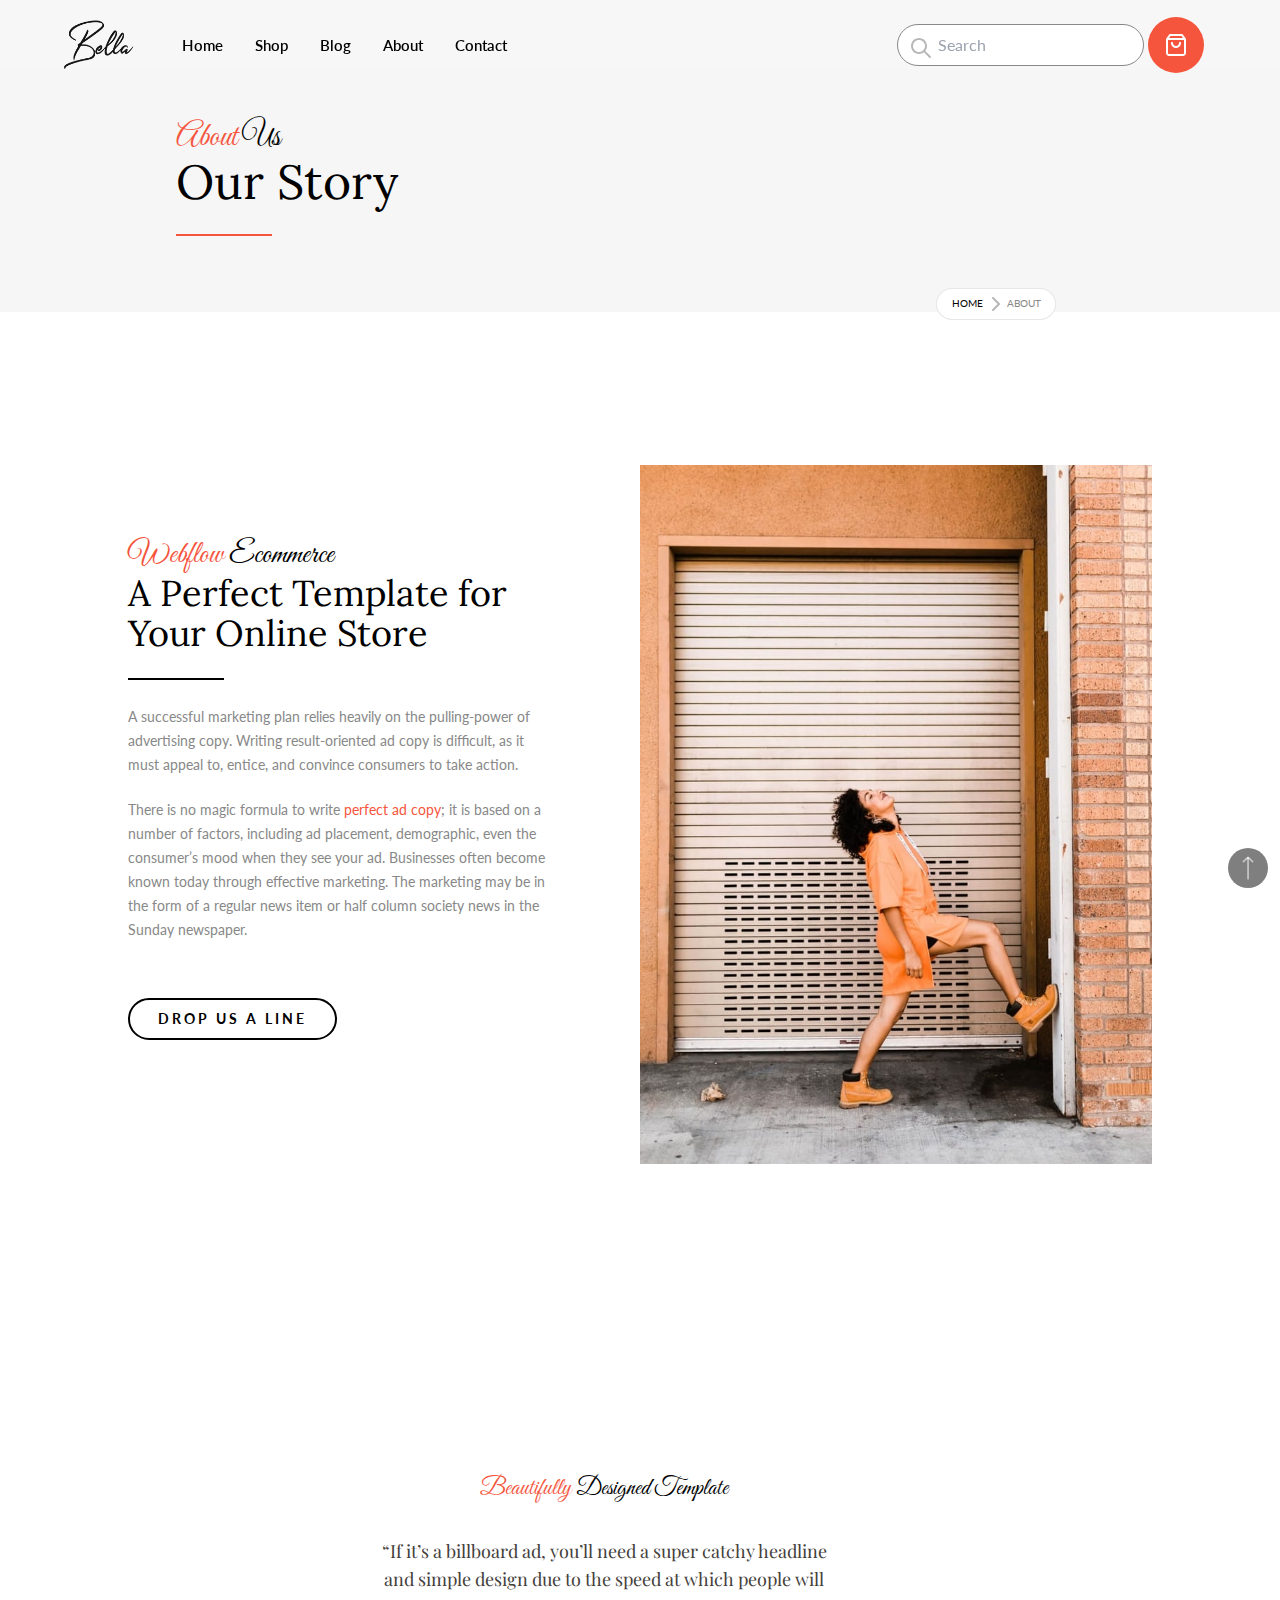
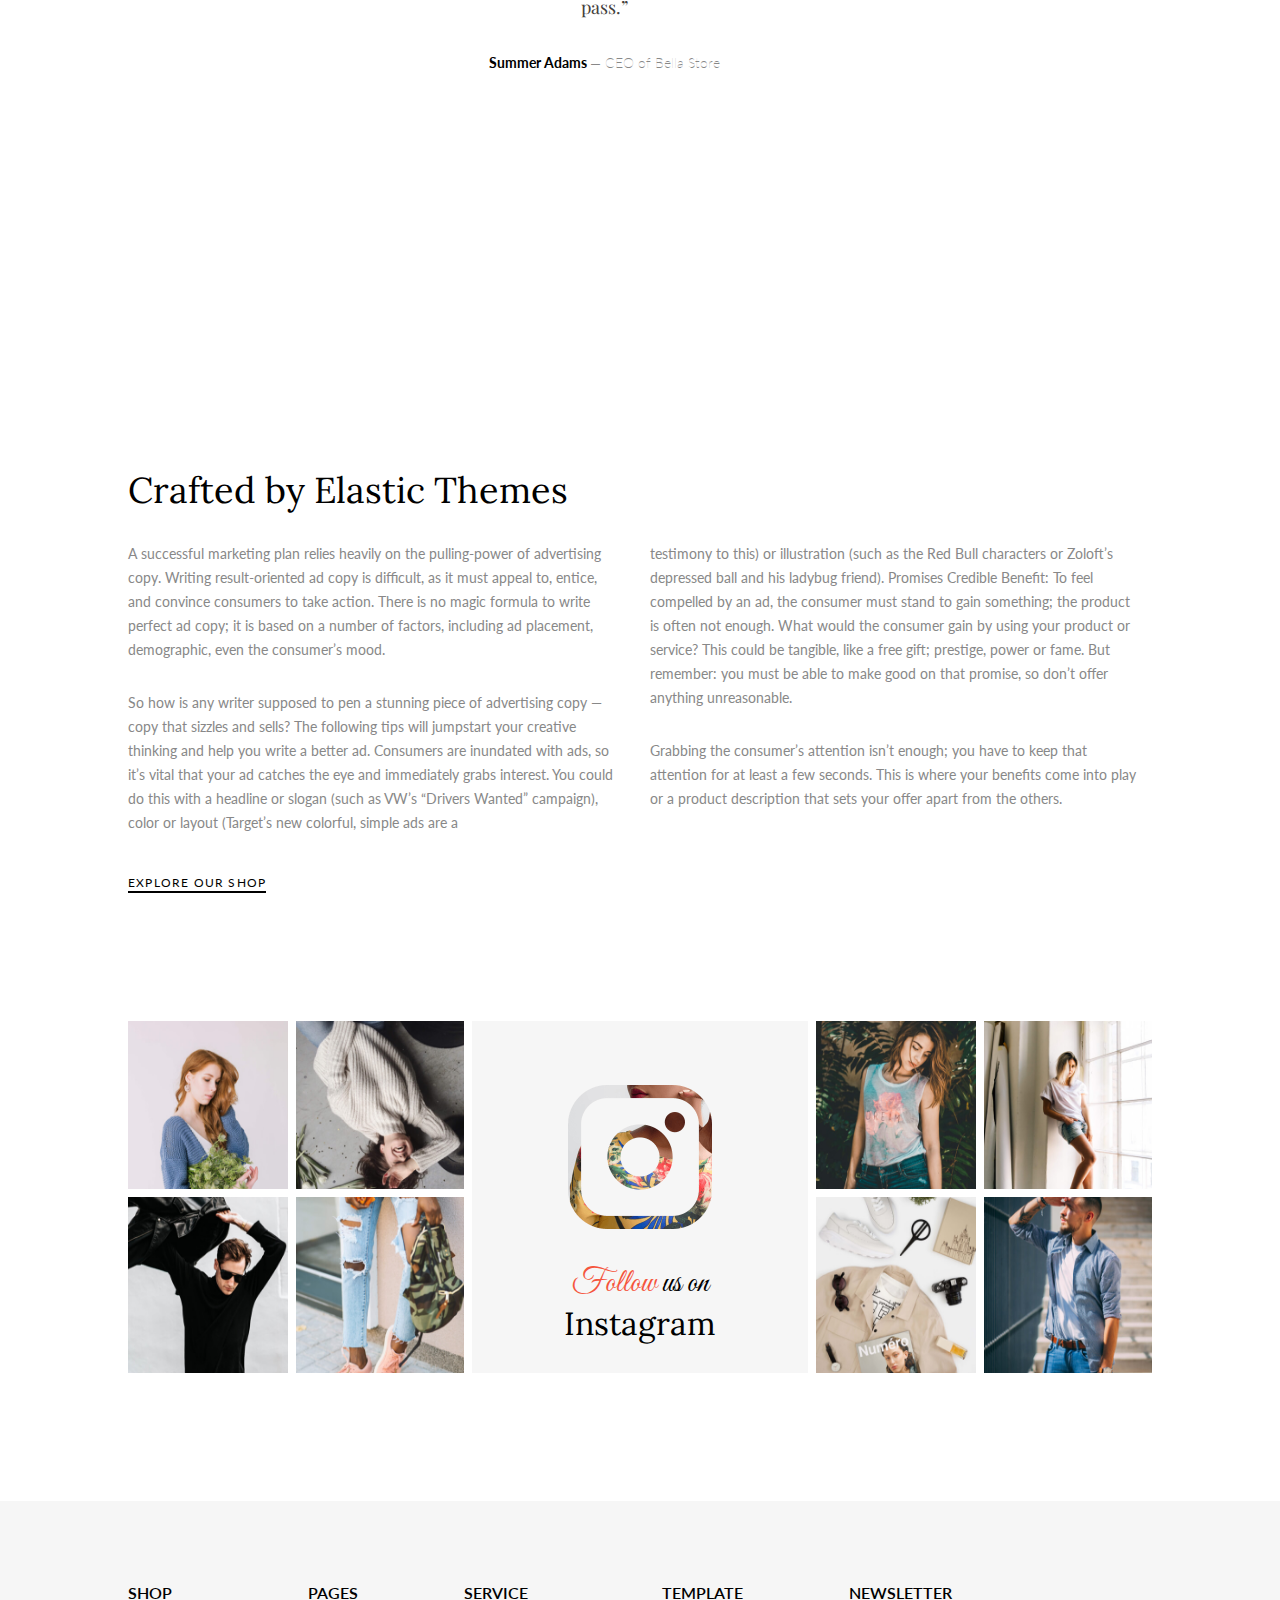
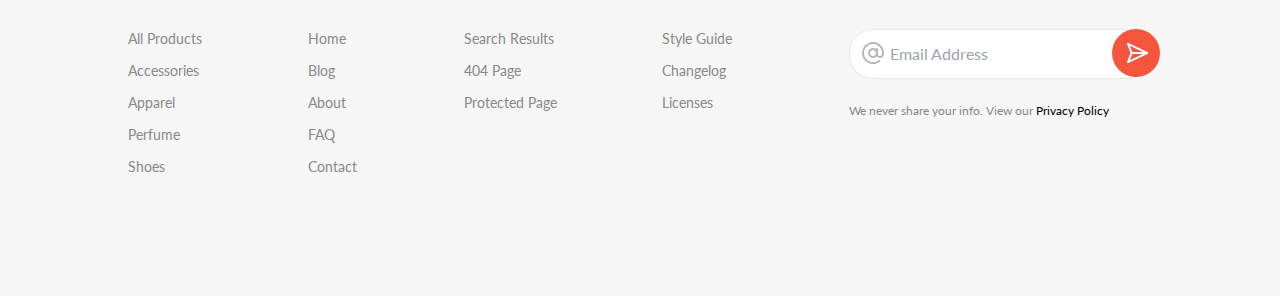
<file: aboutus.html>
<!DOCTYPE html>
<html lang="en" class="scroll-smooth">
<head>
    <meta charset="UTF-8">
    <meta http-equiv="X-UA-Compatible" content="IE=edge">
    <meta name="viewport" content="width=device-width, initial-scale=1.0">
    <style> @import url('https://fonts.googleapis.com/css2?family=Great+Vibes&family=Lato&family=Lora:ital,wght@0,600;0,700;1,600;1,700&family=Playfair+Display:wght@400;700;900&display=swap'); </style>
    <link rel="stylesheet" href="./styles/tailwind.css">
    <title>Bella</title>
    <link rel="icon" type="image/x-icon" href="./images/bella.bmp.png">
</head>
<body class="font-lato">
    <style>
        #submit{
            background-image: url(./images/submit.svg);
            background-position: 50% 50%;
            background-repeat: no-repeat;
        }
        .container{
            max-width: 1200px;
            margin-left: auto;
            margin-right: auto;
        }
    </style>
       
       <div id="first" class="h-0 w-0 opacity-0"></div>
       <section class="bg-mygray/90 fixed top-0 left-0 w-full z-50">
           <header class=" flex  justify-between py-1 px-3 md:px-6 items-center container">
               <div class="inline-flex justify-center items-center">
                   <a href="./index.html"> <img class="inline-block md:w-[70px] w-[50px] h-[35px] md:h-[50px] mr-8 my-4"
                           src="./images/logo.png"></a>
   
                   <ul class="lg:inline-flex hidden text-center  ">
                       <h6>
                           <li class="px-4 hover:underline"><a href="./index.html"> Home</a></li>
                       </h6>
                       <h6>
                           <li class="px-4 hover:underline"><a href="./shop1.html">Shop</a></li>
                       </h6>
                       <h6>
                           <li class="px-4 hover:underline"><a href="./blog1.html">Blog</a></li>
                       </h6>
                       <h6>
                           <li class="px-4 hover:underline"><a href="./aboutus.html">About</a></li>
                       </h6>
                       <h6>
                           <li class="px-4 hover:underline"><a href="./contact.html">Contact</a></li>
                       </h6>
                   </ul>
               </div>
               <div class="inline-flex flex-nowrap justify-center items-center mx-3">
                   <div class=" relative inline-block">
                       <img src="./images/searchblackicon.svg" class="absolute w-6 opacity-30 top-3 left-3 z-40">
                       <input type="text" placeholder=" Search"
                           class="inline-block w-full md:w-auto border-myboldgray outline-none focus:border-main border-[1px] rounded-3xl p-2 pl-9">
                   </div>
                   <a href="#"
                       class="bg-main hover:bg-[#ed4d38]  md:w-14 w-[46px] md:h-14 h-[44px] md:p-4 p-2 inline-block rounded-full ml-1 ">
                       <img src="./images/logoicon.svg" class="w-full h-full">
                   </a>
                   <div class="lg:hidden items-center float-right mx-1 ">
                       <button id="navIcon">
                           <svg class=" w-7 h-7 text-black hover:text-main " x-show="!showMenu" fill="none"
                               stroke-linecap="round" stroke-linejoin="round" stroke-width="2" viewBox="0 0 28 28"
                               stroke="currentColor">
                               <path d="M4 12h16M4 18h16"></path>
                           </svg>
                       </button>
   
                   </div>
               </div>
           </header>
           <div id="MobileMenu" class="hidden">
               <ul class="bg-white ">
                   <h6>
                       <li class="p-4"><a href="./index.html"> Home</a></li>
                   </h6>
                   <h6>
                       <li class="p-4"><a href="./shop1.html">Shop</a></li>
                   </h6>
                   <h6>
                       <li class="p-4"><a href="./blog1.html">Blog</a></li>
                   </h6>
                   <h6>
                       <li class="p-4"><a href="./aboutus.html">About</a></li>
                   </h6>
                   <h6>
                       <li class="p-4"><a href="./contact.html">Contact</a></li>
                   </h6>
                   <h6>
                       <li class="p-4"><a href="./home.html">FAQ</a></li>
                   </h6>
               </ul>
           </div>
       </section>
       <script>
           const btn = document.getElementById('navIcon');
           const menu = document.getElementById('MobileMenu');
           btn.addEventListener('click', () => {
               menu.classList.toggle('hidden');
           })
       </script>
       <!-- NAV END -->

    <section class="bg-mygray mt-8">
        <div class="lg:p-12 lg:w-4/5 w-[95%] mx-auto py-12 my-[70px] relative container">
        <h1 class="font-Great"><span class="text-main">About </span> Us</h1>
        <h1 class="font-lora md:text-5xl text-3xl">Our Story</h1>
        <div class="bg-main w-24 h-[2px] my-[3%]"></div>

        <div class="bg-white p-2 font-Lato justify-center items-center flex flex-nowrap border-[1px] border-myboldgray/20 absolute lg:right-24 -right-0 left-auto top-auto -bottom-2 rounded-3xl w-[120px] h-8">
        <a href="#" class="text-black hover:text-main inline-block text-[10px]">HOME</a>
        <img src="./images/to.svg" class="opacity-30 inline-block ">
        <div class="text-myboldgray text-[10px] ">ABOUT</div>
        </div>
    </div>
</section>


    <section class="w-[80%] mx-auto mt-[12%] flex flex-col-reverse lg:flex-row container">
        <div class="lg:w-1/2 w-full py-[7%] md:pr-[9%] ">
            <h1 class="font-Great md:text-3xl text-2xl"><span class="text-main">Webflow</span> Ecommerce </h1>
            <h1 class="font-lora md:text-4xl text-2xl">A Perfect Template for Your Online Store</h1>
            <div class="bg-black w-24 h-[2px] my-[6%]"></div>
            <p class="font-Lato text-myboldgray text-sm leading-6 mb-[5%] ">A successful marketing plan relies heavily on the pulling-power of advertising copy. Writing result-oriented ad copy is difficult, as it must appeal to, entice, and convince consumers to take action.            </p>
            <p class="font-Lato text-myboldgray text-sm leading-6 ">There is no magic formula to write <span class="text-main hover:decoration-main hover:underline"><a href="#">perfect ad copy</a></span>; it is based on a number of factors, including ad placement, demographic, even the consumer’s mood when they see your ad. Businesses often become known today through effective marketing. The marketing may be in the form of a regular news item or half column society news in the Sunday newspaper.</p>
                <div class="relative w-[300px] h-[150px]">
                    <a href="#" class="inline-block absolute my-14 py-[3%] px-7 border-2 border-black rounded-3xl tracking-[3px] font-Lato text-sm font-bold
                      hover:border-main hover:bg-main hover:text-white duration-500 hover:px-12">
                      <img src="./images/submit.svg" class="absolute top-[20%] left-4  w-6  icon hovericon">  
                       DROP US A LINE</a>  
                </div>
        </div>
        <div class="lg:w-1/2 w-full h-[400px] md:h-[700px] lg:h-auto bg-no-repeat bg-cover bg-center " style="background-image: url(./images/about1.jpeg);"></div>
    </section>


    <section class=" w-full h-[650px] bg-cover bg-fixed bg-center bg-no-repeat my-[8%] relative container" style="background-image: url(./images/gback.jpg);">
        <div class="bg-white w-[80%] mx-auto lg:w-1/2 absolute top-[25%] left-[9%] lg:top-[22%] lg:left-[22%] lg:p-16 md:p-16 p-6  text-center">
            <h1 class="font-Great text-2xl "><span class="text-main">Beautifully </span> Designed Template </h1>
            <p class="font-Playfair text-base md:text-lg my-8 text-stone-700">“If it’s a billboard ad, you’ll need a super catchy  headline  and simple design due to the speed at which people will pass.”</p>
            <p class="font-bold font-Lato text-black text-sm md:text-sm px-6">Summer Adams <span class="text-myboldgray font-thin">—  CEO of Bella Store</span> </p>
        </div>
    </section>



    <section class="lg:w-4/5 md:w-[96%] w-[87%] mx-auto mt-[12%] container">
        <h1 class="font-lora text-3xl  lg:text-4xl mb-8 ">Crafted by Elastic Themes</h1>
        <div class="flex flex-wrap md:flex-nowrap ">
            <div class="w-full md:w-[48%] mr-[3%]">
                <p class="font-Lato text-myboldgray text-sm leading-6 mb-[6%] ">A successful marketing plan relies heavily on the pulling-power of advertising copy. Writing result-oriented ad copy is difficult, as it must appeal to, entice, and convince consumers to take action. There is no magic formula to write perfect ad copy; it is based on a number of factors, including ad placement, demographic, even the consumer’s mood.</p>
                <p class="font-Lato text-myboldgray text-sm leading-6 ">So how is any writer supposed to pen a stunning piece of advertising copy — copy that sizzles and sells? The following tips will jumpstart your creative thinking and help you write a better ad. Consumers are inundated with ads, so it’s vital that your ad catches the eye and immediately grabs interest. You could do this with a headline or slogan (such as VW’s “Drivers Wanted” campaign), color or layout (Target’s new colorful, simple ads are a</p>
            </div>
            <div class="w-full md:w-[48%]">
                <p class="font-Lato text-myboldgray text-sm leading-6 mb-[6%] ">testimony to this) or illustration (such as the Red Bull characters or Zoloft’s depressed ball and his ladybug friend). Promises Credible Benefit: To feel compelled by an ad, the consumer must stand to gain something; the product is often not enough. What would the consumer gain by using your product or service? This could be tangible, like a free gift; prestige, power or fame. But remember: you must be able to make good on that promise, so don’t offer anything unreasonable.</p>
                <p class="font-Lato text-myboldgray text-sm leading-6">Grabbing the consumer’s attention isn’t enough; you have to keep that attention for at least a few seconds. This is where your benefits come into play or a product description that sets your offer apart from the others.</p>
            </div>
        </div>
        <a href="#" class="inline-block tracking-widest mt-10 border-b-2 border-black hover:border-main font-Lato text-xs duration-500">EXPLORE OUR SHOP</a>
    </section>

    <a href="#first" id="ArrowUp" class="fixed top-auto left-auto right-3 bottom-3 bg-black/50 hover:bg-main duration-700 rounded-full "><img src="./images/warrow.png" class=" w-[40px] h-[40px] p-[20%] inline-block text-center self-center"></a>
    <script>
            window.addEventListener('scroll', function() {
            if (window.scrollY > 100) {
              document.getElementById('ArrowUp').style.display = 'block';
            } else {
              document.getElementById('ArrowUp').style.display = 'none';
            }
          });
    </script>

    <section>
        <div class=" lg:w-4/5 md:w-[95%] w-11/12 mx-auto my-[10%] grid grid-cols-1 md:grid-cols-3 gap-2">
            <div class=" grid grid-cols-2 grid-rows-2  ">
                <a href="https://www.instagram.com/alshimaa.z.a/" class="inline-block pr-2 pb-2 relative hover:scale-95 duration-500 ">
                    <img src="./images/end1.jpg" class=" w-full h-full">
                    <div class=" absolute left-0 right-0 bottom-0 top-0 opacity-0 hover:opacity-100 flex justify-center items-center ">
                        <img src="./images/instaicon.svg" class="bg-white p-2 rounded-full">
                    </div>
                </a>
                <a href="https://www.instagram.com/alshimaa.z.a/" class="inline-block  pb-2 relative hover:scale-95 duration-500 ">
                    <img src="./images/end2.jpg" class=" w-full h-full">
                    <div class=" absolute left-0 right-0 bottom-0 top-0 opacity-0 hover:opacity-100 flex justify-center items-center ">
                        <img src="./images/instaicon.svg" class="bg-white p-2 rounded-full">
                    </div>
                </a>
                <a href="https://www.instagram.com/alshimaa.z.a/" class="inline-block  pr-2 relative hover:scale-95 duration-500 ">
                    <img src="./images/end3.jpg" class=" w-full h-full">
                    <div class=" absolute left-0 right-0 bottom-0 top-0 opacity-0 hover:opacity-100 flex justify-center items-center ">
                        <img src="./images/instaicon.svg" class="bg-white p-2 rounded-full">
                    </div>
                </a>
                <a href="https://www.instagram.com/alshimaa.z.a/" class="inline-block  relative hover:scale-95 duration-500 ">
                    <img src="./images/end4.jpg" class=" w-full h-full">
                    <div class=" absolute left-0 right-0 bottom-0 top-0 opacity-0 hover:opacity-100 flex justify-center items-center ">
                        <img src="./images/instaicon.svg" class="bg-white p-2 rounded-full">
                    </div>
                </a>
            </div>


            <div class="bg-mygray flex items-center justify-center hover:scale-95 duration-500 p-[7%] ">
                <a href="https://www.instagram.com/alshimaa.z.a/" class="inline-block  text-center">
                    <img src="./images/end5.png" class=" align-middle" style="padding: 12% 25%;" >
                    <h1 class="font-Great"><span class="text-main">Follow </span>us on</h1>
                    <h1 class="font-lora">Instagram</h1>
                </a>
            </div>
                <div class=" grid grid-cols-2 grid-rows-2  ">
                    <a href="https://www.instagram.com/alshimaa.z.a/" class="inline-block pr-2 pb-2 relative hover:scale-95 duration-500 ">
                        <img src="./images/end6.jpg" class=" w-full h-full">
                        <div class=" absolute left-0 right-0 bottom-0 top-0 opacity-0 hover:opacity-100 flex justify-center items-center ">
                            <img src="./images/instaicon.svg" class="bg-white p-2 rounded-full">
                        </div>
                    </a>
                    <a href="https://www.instagram.com/alshimaa.z.a/" class="inline-block  pb-2 relative hover:scale-95 duration-500 ">
                        <img src="./images/end7.jpg" class=" w-full h-full">
                        <div class=" absolute left-0 right-0 bottom-0 top-0 opacity-0 hover:opacity-100 flex justify-center items-center ">
                            <img src="./images/instaicon.svg" class="bg-white p-2 rounded-full">
                        </div>
                    </a>
                    <a href="https://www.instagram.com/alshimaa.z.a/" class="inline-block  pr-2 relative hover:scale-95 duration-500 ">
                        <img src="./images/end8.jpg" class=" w-full h-full">
                        <div class=" absolute left-0 right-0 bottom-0 top-0 opacity-0 hover:opacity-100 flex justify-center items-center ">
                            <img src="./images/instaicon.svg" class="bg-white p-2 rounded-full">
                        </div>
                    </a>
                    <a href="https://www.instagram.com/alshimaa.z.a/" class="inline-block  relative hover:scale-95 duration-500 ">
                        <img src="./images/end9.jpg" class=" w-full h-full">
                        <div class=" absolute left-0 right-0 bottom-0 top-0 opacity-0 hover:opacity-100 flex justify-center items-center ">
                            <img src="./images/instaicon.svg" class="bg-white p-2 rounded-full">
                        </div>
                    </a>
                </div>
        </div>
    </section>




    
    <footer class="bg-mygray py-7 w-full">
    <section class=" lg:w-4/5 w-11/12 m-auto flex flex-wrap lg:flex-nowrap justify-between item-start my-[4%] md:px-6 lg:p-0">
        <div class="inline-block w-1/2 md:w-1/4 lg:w-auto">
            <h6 class="mb-6 text-sm md:text-base">SHOP </h6>
            <ul class="font-Lato">
                <a href="./shop1.html" class="block text-myboldgray md:text-sm text-xs hover:text-main hover:translate-x-1 duration-500 my-3"><li>All Products</li></a>
                <a href="./shop1.html" class="block text-myboldgray md:text-sm text-xs hover:text-main hover:translate-x-1 duration-500 my-3"><li>Accessories</li></a>
                <a href="./shop1.html" class="block text-myboldgray md:text-sm text-xs hover:text-main hover:translate-x-1 duration-500 my-3"><li>Apparel</li></a>
                <a href="./shop1.html" class="block text-myboldgray md:text-sm text-xs hover:text-main hover:translate-x-1 duration-500 my-3"><li>Perfume</li></a>
                <a href="./shop1.html" class="block text-myboldgray md:text-sm text-xs hover:text-main hover:translate-x-1 duration-500 my-3 mb-10"><li>Shoes</li></a>
            </ul>
        </div>
        <div class="inline-block w-1/2 md:w-1/4 lg:w-auto">
            <h6 class="mb-6 text-sm md:text-base">PAGES </h6>
            <ul class="font-Lato">
                <a href="./index.html" class="block text-myboldgray md:text-sm text-xs hover:text-main hover:translate-x-1 duration-500 my-3"><li>Home </li></a>
                <a href="./blog1.html" class="block text-myboldgray md:text-sm text-xs hover:text-main hover:translate-x-1 duration-500 my-3"><li>Blog</li></a>
                <a href="./aboutus.html" class="block text-myboldgray md:text-sm text-xs hover:text-main hover:translate-x-1 duration-500 my-3"><li>About</li></a>
                <a href="./index.html" class="block text-myboldgray md:text-sm text-xs hover:text-main hover:translate-x-1 duration-500 my-3"><li>FAQ</li></a>
                <a href="./contact.html" class="block text-myboldgray md:text-sm text-xs hover:text-main hover:translate-x-1 duration-500 my-3 mb-10"><li>Contact</li></a>
            </ul>
        </div>
        <div class="inline-block w-1/2 md:w-1/4 lg:w-auto">
            <h6 class="mb-6 text-sm md:text-base">SERVICE </h6>
            <ul class="font-Lato">
                <a href="#" class="block text-myboldgray md:text-sm text-xs hover:text-main hover:translate-x-1 duration-500 my-3"><li>Search Results </li></a>
                <a href="#" class="block text-myboldgray md:text-sm text-xs hover:text-main hover:translate-x-1 duration-500 my-3"><li>404 Page</li></a>
                <a href="#" class="block text-myboldgray md:text-sm text-xs hover:text-main hover:translate-x-1 duration-500 my-3 mb-10"><li>Protected Page</li></a>

            </ul>
        </div>
        <div class="inline-block w-1/2 md:w-1/4 lg:w-auto">
            <h6 class="mb-6 text-sm md:text-base">TEMPLATE  </h6>
            <ul class="font-Lato">
                <a href="#" class="block text-myboldgray md:text-sm text-xs hover:text-main hover:translate-x-1 duration-500 my-3"><li>Style Guide</li></a>
                <a href="#" class="block text-myboldgray md:text-sm text-xs hover:text-main hover:translate-x-1 duration-500 my-3"><li>Changelog</li></a>
                <a href="#" class="block text-myboldgray md:text-sm text-xs hover:text-main hover:translate-x-1 duration-500 my-3 mb-10"><li>Licenses</li></a>
            </ul>
        </div>
        <div class="inline-block w-full lg:w-auto relative">
            <h6 class="mb-6 text-sm md:text-base">NEWSLETTER  </h6>
            <div >
                <div class=" relative inline-block">
                    <img src="./images/gmail.svg" class="absolute w-6 opacity-30 top-3 left-3 z-40">
                    <input type="text"  placeholder=" Email Address"
                    class="inline-block w-full md:w-auto border-[#e8e8e8] outline-none focus:border-main border-[1px] rounded-3xl p-3 pl-9 pr-16 " required>
                </div>
                <button type="submit" id="submit" value=" " class="bg-main w-12 h-12 rounded-full -ml-10 absolute z-50 align-middle ">
            </div>
            <div class="block mt-6">
                 <p class="text-myboldgray md:text-xs text-[10px]">We never share your info. View our <span class="text-black hover:text-main"><a href="#">Privacy Policy</a></span></p>    
            </div>    
        </div>

    </section>
    </footer>
</body>
</html>
</file>
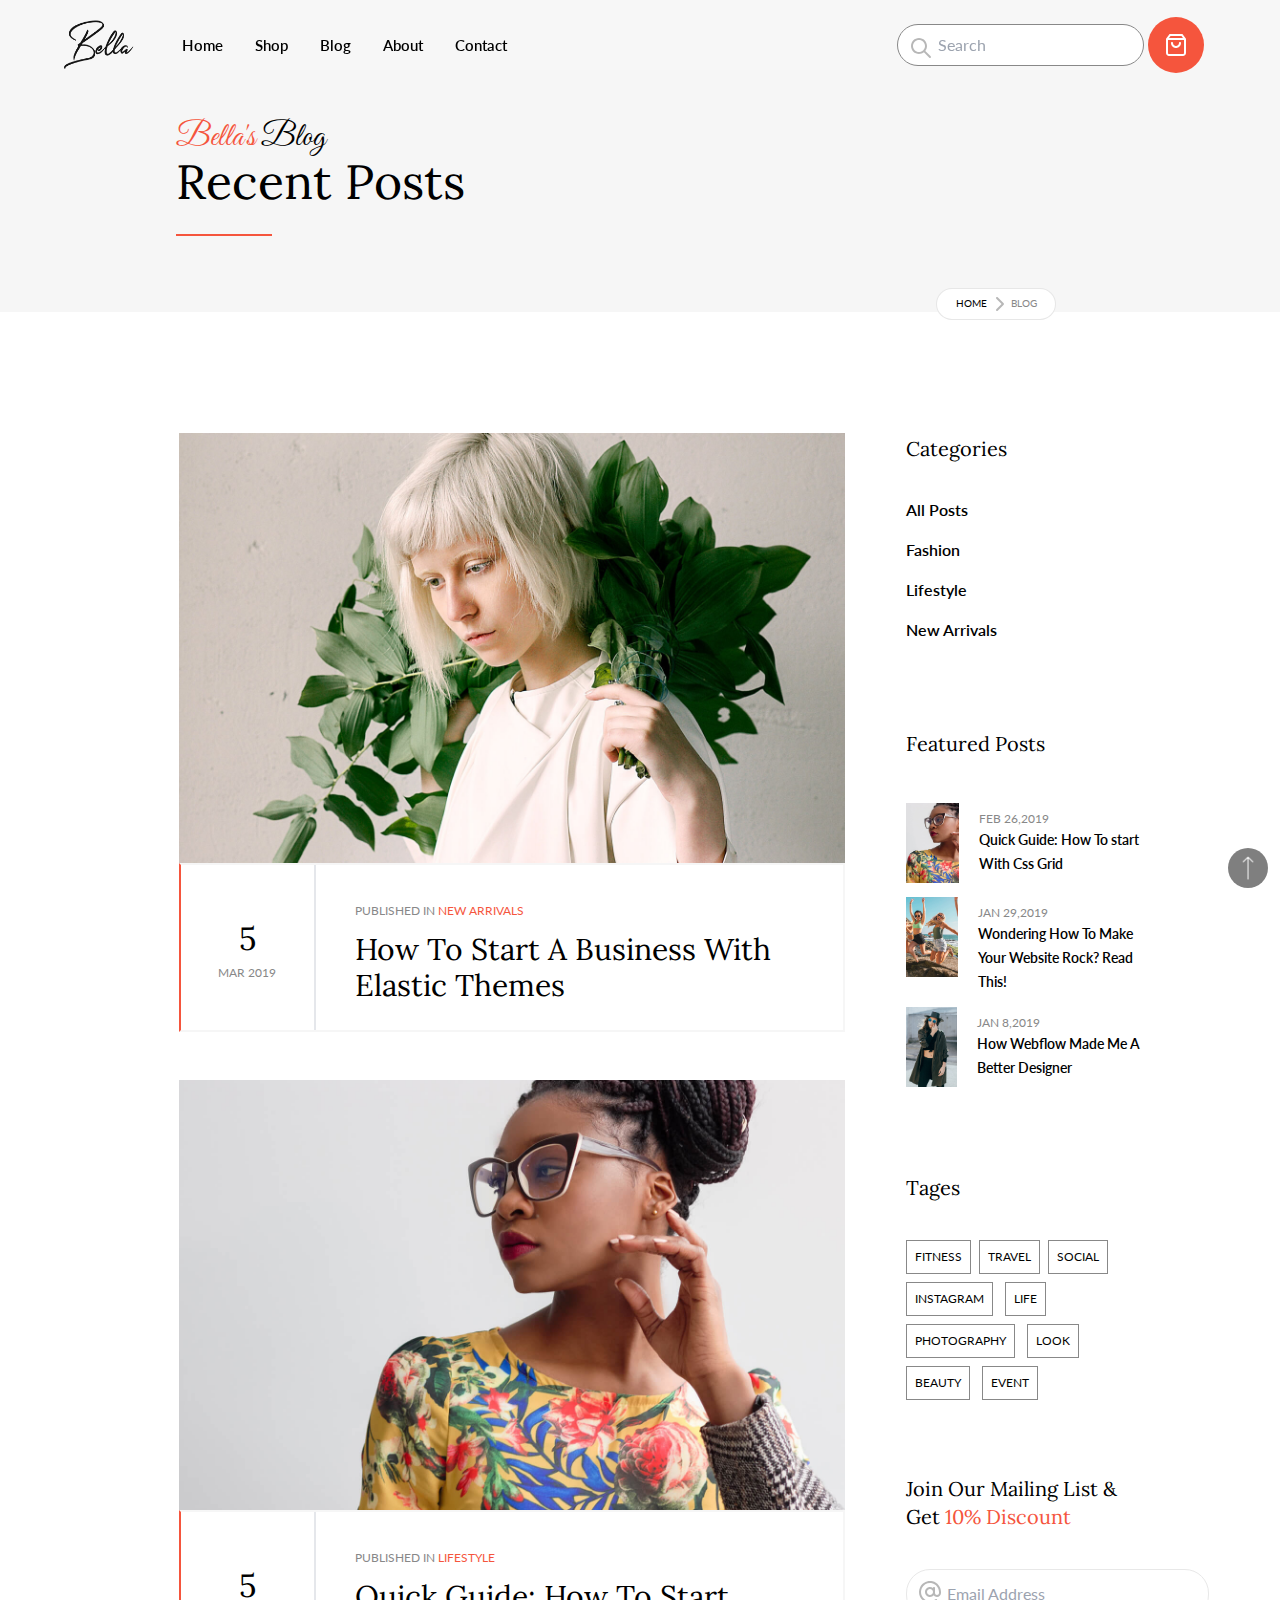
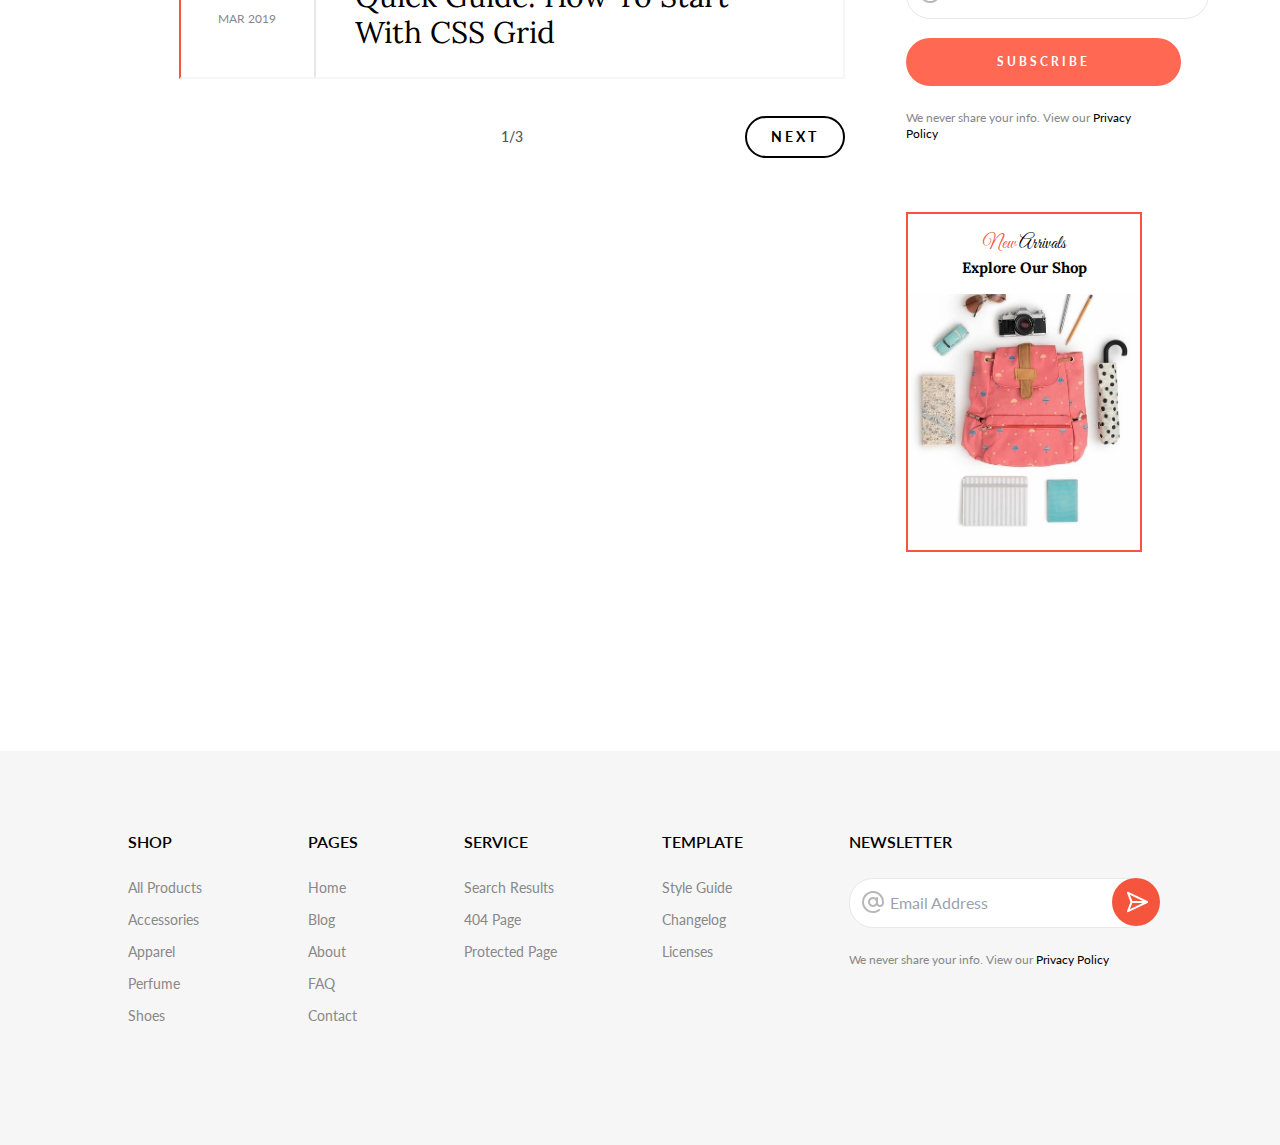
<file: blog1.html>
<!DOCTYPE html>
<html lang="en" class="scroll-smooth">
<head>
    <meta charset="UTF-8">
    <meta http-equiv="X-UA-Compatible" content="IE=edge">
    <meta name="viewport" content="width=device-width, initial-scale=1.0">
    <style> @import url('https://fonts.googleapis.com/css2?family=Great+Vibes&family=Lato&family=Lora:ital,wght@0,600;0,700;1,600;1,700&family=Playfair+Display:wght@400;700;900&display=swap'); </style>
    <link rel="stylesheet" href="./styles/tailwind.css">
    <title>Bella</title>
    <link rel="icon" type="image/x-icon" href="./images/bella.bmp.png">
</head>
<body class="font-lato">
    <style>
        #submit{
            background-image: url(./images/submit.svg);
            background-position: 50% 50%;
            background-repeat: no-repeat;
        }
        .container{
            max-width: 1200px;
            margin-left: auto;
            margin-right:auto ;
        }
    </style>
       
       <section class="bg-mygray/90 fixed top-0 left-0 w-full z-50">
        <header class=" flex  justify-between py-1 px-3 md:px-6 items-center container">
            <div class="inline-flex justify-center items-center">
                <a href="./index.html"> <img class="inline-block md:w-[70px] w-[50px] h-[35px] md:h-[50px] mr-8 my-4"
                        src="./images/logo.png"></a>

                <ul class="lg:inline-flex hidden text-center  ">
                    <h6>
                        <li class="px-4 hover:underline"><a href="./index.html"> Home</a></li>
                    </h6>
                    <h6>
                        <li class="px-4 hover:underline"><a href="./shop1.html">Shop</a></li>
                    </h6>
                    <h6>
                        <li class="px-4 hover:underline"><a href="./blog1.html">Blog</a></li>
                    </h6>
                    <h6>
                        <li class="px-4 hover:underline"><a href="./aboutus.html">About</a></li>
                    </h6>
                    <h6>
                        <li class="px-4 hover:underline"><a href="./contact.html">Contact</a></li>
                    </h6>
                </ul>
            </div>
            <div class="inline-flex flex-nowrap justify-center items-center mx-3">
                <div class=" relative inline-block">
                    <img src="./images/searchblackicon.svg" class="absolute w-6 opacity-30 top-3 left-3 z-40">
                    <input type="text" placeholder=" Search"
                        class="inline-block w-full md:w-auto border-myboldgray outline-none focus:border-main border-[1px] rounded-3xl p-2 pl-9">
                </div>
                <a href="#"
                    class="bg-main hover:bg-[#ed4d38]  md:w-14 w-[46px] md:h-14 h-[44px] md:p-4 p-2 inline-block rounded-full ml-1 ">
                    <img src="./images/logoicon.svg" class="w-full h-full">
                </a>
                <div class="lg:hidden items-center float-right mx-1 ">
                    <button id="navIcon">
                        <svg class=" w-7 h-7 text-black hover:text-main " x-show="!showMenu" fill="none"
                            stroke-linecap="round" stroke-linejoin="round" stroke-width="2" viewBox="0 0 28 28"
                            stroke="currentColor">
                            <path d="M4 12h16M4 18h16"></path>
                        </svg>
                    </button>

                </div>
            </div>
        </header>
        <div id="MobileMenu" class="hidden">
            <ul class="bg-white ">
                <h6>
                    <li class="p-4"><a href="./index.html"> Home</a></li>
                </h6>
                <h6>
                    <li class="p-4"><a href="./shop1.html">Shop</a></li>
                </h6>
                <h6>
                    <li class="p-4"><a href="./blog1.html">Blog</a></li>
                </h6>
                <h6>
                    <li class="p-4"><a href="./aboutus.html">About</a></li>
                </h6>
                <h6>
                    <li class="p-4"><a href="./contact.html">Contact</a></li>
                </h6>
                <h6>
                    <li class="p-4"><a href="./home.html">FAQ</a></li>
                </h6>
            </ul>
        </div>
    </section>
    <script>
        const btn = document.getElementById('navIcon');
        const menu = document.getElementById('MobileMenu');
        btn.addEventListener('click', () => {
            menu.classList.toggle('hidden');
        })
    </script>
    <!-- NAV END -->

    <section class="bg-mygray mt-8">
        <div class="lg:p-12 lg:w-4/5 w-[95%] mx-auto py-12 my-[70px] relative">
            <h1 class="font-Great"><span class="text-main">Bella's</span>  Blog</h1>
            <h1 class="font-lora md:text-5xl text-3xl">Recent Posts </h1>
            <div class="bg-main w-24 h-[2px] my-[3%]"></div>

            <div class="bg-white p-2 font-Lato justify-center items-center flex flex-nowrap border-[1px] border-myboldgray/20 absolute lg:right-24 -right-0 left-auto top-auto -bottom-2 rounded-3xl w-[120px] h-8">
            <a href="#" class="text-black hover:text-main inline-block text-[10px]">HOME</a>
            <img src="./images/to.svg" class="opacity-30 inline-block ">
            <div class="text-myboldgray text-[10px] ">BLOG</div>
            </div>
        </div>
    </section>

    <section class="w-full lg:w-4/5 mx-auto flex justify-between flex-wrap lg:flex-nowrap my-16 lg:my-0">
        <div class="w-11/12 md:w-[96%] lg:w-3/4  mx-auto lg:m-[5%]  ">
            <div>
                <div class="h-[280px] md:h-[430px] overflow-hidden w-full">
                    <img src="./images/blog1.jpg" class=" hover:scale-105 h-full w-full object-cover duration-700">
                </div>
                <div class="flex flex-nowrap justify-center items-center border-2 border-mygray border-l-2 border-l-main">
                    <div class=" text-center  py-[6.5%] w-1/5 ">
                        <h1 class="font-lora px-[6%] py-[4%]">5</h1>
                        <p class="text-xs text-myboldgray">MAR 2019</p>
                    </div>
                    <div class="px-[6%] py-[4%] w-4/5 border-l-2 border-r-mygray">
                        <p class="text-xs text-myboldgray my-3">PUBLISHED IN <span class="text-main hover:underline">NEW ARRIVALS</span></p>
                        <h2 class="font-lora hover:text-main duration-500 text-xl md:text-3xl">How To Start A Business With Elastic Themes</h2>
                    </div>
                </div>
            </div>
            <div class="my-12">
                <div class="h-[280px] md:h-[430px] overflow-hidden w-full">
                    <img src="./images/blog2.jpg" class=" hover:scale-105 h-full w-full object-cover duration-700">
                </div>
                <div class="flex flex-nowrap justify-center items-center border-2 border-mygray border-l-2 border-l-main">
                    <div class=" text-center  py-[6.5%] w-1/5 ">
                        <h1 class="font-lora px-[6%] py-[4%]">5</h1>
                        <p class="text-xs text-myboldgray">MAR 2019</p>
                    </div>
                    <div class="px-[6%] py-[4%] w-4/5 border-l-2 border-r-mygray">
                        <p class="text-xs text-myboldgray my-3">PUBLISHED IN <span class="text-main hover:underline">LIFESTYLE</span></p>
                        <h2 class="font-lora hover:text-main duration-500 text-xl md:text-3xl">Quick Guide: How To Start With CSS Grid</h2>
                    </div>
                </div>
            </div>
            <div class="grid grid-cols-3">
                <div class="inline-block bg-white"> </div>

                <div class="inline-flex text-stone-600 text-center  mx-auto text-sm font-medium items-center justify-center "><p>1/3</p></div> 
                   
                <div class="inline-flex relative items-center justify-end text-center">
                        <a href="./blog2.html" class="inline-block w-full md:w-auto absolute md:mr-10 lg:mr-0 py-[4%] px-6 border-2 border-black rounded-3xl tracking-[3px] font-Lato text-sm font-bold
                        hover:border-main hover:bg-main hover:text-white duration-500 hover:pr-10 hover:pl-10">
                        <img src="./images2/linerev.svg" class="absolute top-[20%] right-3  w-6  icon hovericon">  
                        NEXT</a>  
                    </div>
                </div>
              
            </div>
        </div>


        <div class="w-full lg:w-1/4  lg:mx-0 md:w-1/2 p-[1%]  m-2">
            <div>
                <h4 class="font-lora lg:my-[14%] my-[4%]">Categories</h4>
                <ul>
                    <li class="w-full my-4"><a href="#" class="block text-base font-semibold hover:text-main hover:translate-x-1 duration-500 ">All Posts</a></li>
                    <li class="w-full my-4"><a href="#" class="block text-base font-semibold hover:text-main hover:translate-x-1 duration-500">Fashion</a></li>
                    <li class="w-full my-4"><a href="#" class="block text-base font-semibold hover:text-main hover:translate-x-1 duration-500 ">Lifestyle</a></li>
                    <li class="w-full my-4"><a href="#" class="block text-base font-semibold hover:text-main hover:translate-x-1 duration-500 ">New Arrivals</a></li>
                </ul>
            </div>
            <div>
                <h4 class="font-lora my-[16%] mt-[30%] inline-block">Featured Posts</h4>
                <div class="flex flex-nowrap my-[2%]">
                    <div class="bg-cover bg-center bg-no-repeat w-[80px] h-[80px] inline-block" style="background-image: url(./images/blog2.jpg);"></div>
                    <div class="inline-block ml-5 mt-1">
                        <p class="text-xs text-myboldgray mt-1">FEB 26,2019</p>
                        <a href="#" class=" text-sm font-semibold hover:text-main ">Quick Guide: How To start With Css Grid</a>
                    </div>
                </div>
                <div class="flex flex-nowrap my-[6%]">
                    <div class="bg-cover bg-center bg-no-repeat w-[110px] h-[80px] inline-block" style="background-image: url(./images/blog4.jpg);"></div>
                    <div class="inline-block ml-5 mt-1">
                        <p class="text-xs text-myboldgray mt-1">JAN 29,2019</p>
                        <a href="#" class=" text-sm font-semibold hover:text-main ">Wondering How To Make Your Website Rock? Read This!</a>
                    </div>
                </div>
                <div class="flex flex-nowrap my-[6%]">
                    <div class="bg-cover bg-center bg-no-repeat w-[80px] h-[80px] inline-block" style="background-image: url(./images/blog5.jpg);"></div>
                    <div class="inline-block ml-5 mt-1">
                        <p class="text-xs text-myboldgray mt-1">JAN 8,2019</p>
                        <a href="#" class=" text-sm font-semibold hover:text-main ">How Webflow Made Me A Better Designer</a>
                    </div>
                </div>
            </div>
            <div>
                <h4 class="font-lora my-8 mt-[30%] inline-block">Tages</h4>
                <div class="">
                    <a href="#" class="inline-block p-2  my-1 mr-1 border-[1px] border-myboldgray hover:bg-main hover:text-white duration-500 text-xs text-center">FITNESS</a>
                    <a href="#" class="inline-block p-2  my-1 mr-1 border-[1px] border-myboldgray hover:bg-main hover:text-white duration-500 text-xs text-center">TRAVEL</a>
                    <a href="#" class="inline-block p-2  my-1 mr-1 border-[1px] border-myboldgray hover:bg-main hover:text-white duration-500 text-xs text-center">SOCIAL</a>
                    <a href="#" class="inline-block p-2  my-1 mr-2 border-[1px] border-myboldgray hover:bg-main hover:text-white duration-500 text-xs text-center">INSTAGRAM</a>
                    <a href="#" class="inline-block p-2  my-1 mr-2 border-[1px] border-myboldgray hover:bg-main hover:text-white duration-500 text-xs text-center">LIFE</a>
                    <a href="#" class="inline-block p-2  my-1 mr-2 border-[1px] border-myboldgray hover:bg-main hover:text-white duration-500 text-xs text-center">PHOTOGRAPHY</a>
                    <a href="#" class="inline-block p-2  my-1 mr-2 border-[1px] border-myboldgray hover:bg-main hover:text-white duration-500 text-xs text-center">LOOK</a>
                    <a href="#" class="inline-block p-2  my-1 mr-2 border-[1px] border-myboldgray hover:bg-main hover:text-white duration-500 text-xs text-center">BEAUTY</a>
                    <a href="#" class="inline-block p-2  my-1 mr-2 border-[1px] border-myboldgray hover:bg-main hover:text-white duration-500 text-xs text-center">EVENT</a>

                </div>
            </div>
            <div>
                <h1 class="font-lora md:text-xl text-xl my-5 mt-[30%]">Join Our Mailing List & Get <span class="text-main">10% <br class="inline-block lg:hidden">Discount</span> </h1>
                <div class="my-[4%] relative inline-block">
                    <img src="./images/gmail.svg" class="absolute w-6 opacity-30 top-5 left-3 z-40">
                    <input type="text"  placeholder=" Email Address"
                    class="inline-block my-[3%] w-full lg:w-auto border-[#e8e8e8] outline-none focus:border-main border-[1px] rounded-3xl p-3 pl-9 lg:pr-16 pr-[9rem]" required>
                </div>
                <button class=" font-Lato text-center text-xs font-bold tracking-[3px] bg-[#ff6852] hover:bg-main duration-500 text-white rounded-3xl  lg:w-[275px] w-[100%] md:w-[98%] p-4" type="submit">SUBSCRIBE</button>
                <div class="block mt-6">
                        <p class="text-myboldgray md:text-xs text-[9px]">We never share your info. View our <span class="text-black hover:text-main"><a href="#">Privacy Policy</a></span></p>    
                </div>
            </div>
            <div class=" mt-[30%] border-main border-2 block h-auto lg:mb-[180px]">
                        <div class="h-1/5 text-center p-4">
                            <h2 class="font-Great text-lg"><span class="text-main">New</span> Arrivals</h2>
                            <h6 class="font-lora font-bold">Explore Our Shop</h6>
                        </div>
                        <a href="shop1.html" class="inline-block relative">
                            <img src="./images/bages.jpeg" class="w-full h-full">
                            <div class="absolute left-0 right-0 top-0 bottom-0 inline-flex items-center justify-center text-center icon hovericon">
                                <p class="inline-block absolute py-[6%] px-6 border-2 bg-white rounded-full tracking-[3px] font-Lato text-xs font-bold
                                 duration-700 hoverpadding-l hovericon">
                                  <img src="./images/shopblack.svg" class="absolute bottom-4 left-3  w-5  icon hovericon">  
                                SHOP NOW</p>  
                            </div>
                        </a>   
                    
            </div>
        </div>
    </section>



    <a href="./blog1.html" id="ArrowUp" class="fixed top-auto left-auto right-3 bottom-3 bg-black/50 hover:bg-main duration-700 rounded-full "><img src="./images/warrow.png" class=" w-[40px] h-[40px] p-[20%] inline-block text-center self-center"></a>
    <script>
            window.addEventListener('scroll', function() {
            if (window.scrollY > 100) {
              document.getElementById('ArrowUp').style.display = 'block';
            } else {
              document.getElementById('ArrowUp').style.display = 'none';
            }
          });
    </script>
    <footer class="bg-mygray py-7 w-full">
        <section class=" lg:w-4/5 w-11/12 m-auto flex flex-wrap lg:flex-nowrap justify-between item-start my-[4%] md:px-6 lg:p-0">
            <div class="inline-block w-1/2 md:w-1/4 lg:w-auto">
                <h6 class="mb-6 text-sm md:text-base">SHOP </h6>
                <ul class="font-Lato">
                    <a href="./shop1.html" class="block text-myboldgray md:text-sm text-xs hover:text-main hover:translate-x-1 duration-500 my-3"><li>All Products</li></a>
                    <a href="./shop1.html" class="block text-myboldgray md:text-sm text-xs hover:text-main hover:translate-x-1 duration-500 my-3"><li>Accessories</li></a>
                    <a href="./shop1.html" class="block text-myboldgray md:text-sm text-xs hover:text-main hover:translate-x-1 duration-500 my-3"><li>Apparel</li></a>
                    <a href="./shop1.html" class="block text-myboldgray md:text-sm text-xs hover:text-main hover:translate-x-1 duration-500 my-3"><li>Perfume</li></a>
                    <a href="./shop1.html" class="block text-myboldgray md:text-sm text-xs hover:text-main hover:translate-x-1 duration-500 my-3 mb-10"><li>Shoes</li></a>
                </ul>
            </div>
            <div class="inline-block w-1/2 md:w-1/4 lg:w-auto">
                <h6 class="mb-6 text-sm md:text-base">PAGES </h6>
                <ul class="font-Lato">
                    <a href="./index.html" class="block text-myboldgray md:text-sm text-xs hover:text-main hover:translate-x-1 duration-500 my-3"><li>Home </li></a>
                    <a href="./blog1.html" class="block text-myboldgray md:text-sm text-xs hover:text-main hover:translate-x-1 duration-500 my-3"><li>Blog</li></a>
                    <a href="./aboutus.html" class="block text-myboldgray md:text-sm text-xs hover:text-main hover:translate-x-1 duration-500 my-3"><li>About</li></a>
                    <a href="./index.html" class="block text-myboldgray md:text-sm text-xs hover:text-main hover:translate-x-1 duration-500 my-3"><li>FAQ</li></a>
                    <a href="./contact.html" class="block text-myboldgray md:text-sm text-xs hover:text-main hover:translate-x-1 duration-500 my-3 mb-10"><li>Contact</li></a>
                </ul>
            </div>
            <div class="inline-block w-1/2 md:w-1/4 lg:w-auto">
                <h6 class="mb-6 text-sm md:text-base">SERVICE </h6>
                <ul class="font-Lato">
                    <a href="#" class="block text-myboldgray md:text-sm text-xs hover:text-main hover:translate-x-1 duration-500 my-3"><li>Search Results </li></a>
                    <a href="#" class="block text-myboldgray md:text-sm text-xs hover:text-main hover:translate-x-1 duration-500 my-3"><li>404 Page</li></a>
                    <a href="#" class="block text-myboldgray md:text-sm text-xs hover:text-main hover:translate-x-1 duration-500 my-3 mb-10"><li>Protected Page</li></a>
    
                </ul>
            </div>
            <div class="inline-block w-1/2 md:w-1/4 lg:w-auto">
                <h6 class="mb-6 text-sm md:text-base">TEMPLATE  </h6>
                <ul class="font-Lato">
                    <a href="#" class="block text-myboldgray md:text-sm text-xs hover:text-main hover:translate-x-1 duration-500 my-3"><li>Style Guide</li></a>
                    <a href="#" class="block text-myboldgray md:text-sm text-xs hover:text-main hover:translate-x-1 duration-500 my-3"><li>Changelog</li></a>
                    <a href="#" class="block text-myboldgray md:text-sm text-xs hover:text-main hover:translate-x-1 duration-500 my-3 mb-10"><li>Licenses</li></a>
                </ul>
            </div>
            <div class="inline-block w-full lg:w-auto relative">
                <h6 class="mb-6 text-sm md:text-base">NEWSLETTER  </h6>
                <div >
                    <div class=" relative inline-block">
                        <img src="./images/gmail.svg" class="absolute w-6 opacity-30 top-3 left-3 z-40">
                        <input type="text"  placeholder=" Email Address"
                        class="inline-block w-full md:w-auto border-[#e8e8e8] outline-none focus:border-main border-[1px] rounded-3xl p-3 pl-9 pr-16 " required>
                    </div>
                    <button type="submit" id="submit" value=" " class="bg-main w-12 h-12 rounded-full -ml-10 absolute z-50 align-middle ">
                </div>
                <div class="block mt-6">
                     <p class="text-myboldgray md:text-xs text-[10px]">We never share your info. View our <span class="text-black hover:text-main"><a href="#">Privacy Policy</a></span></p>    
                </div>    
            </div>
    
        </section>
        </footer>
    </body>
    </html>
</file>
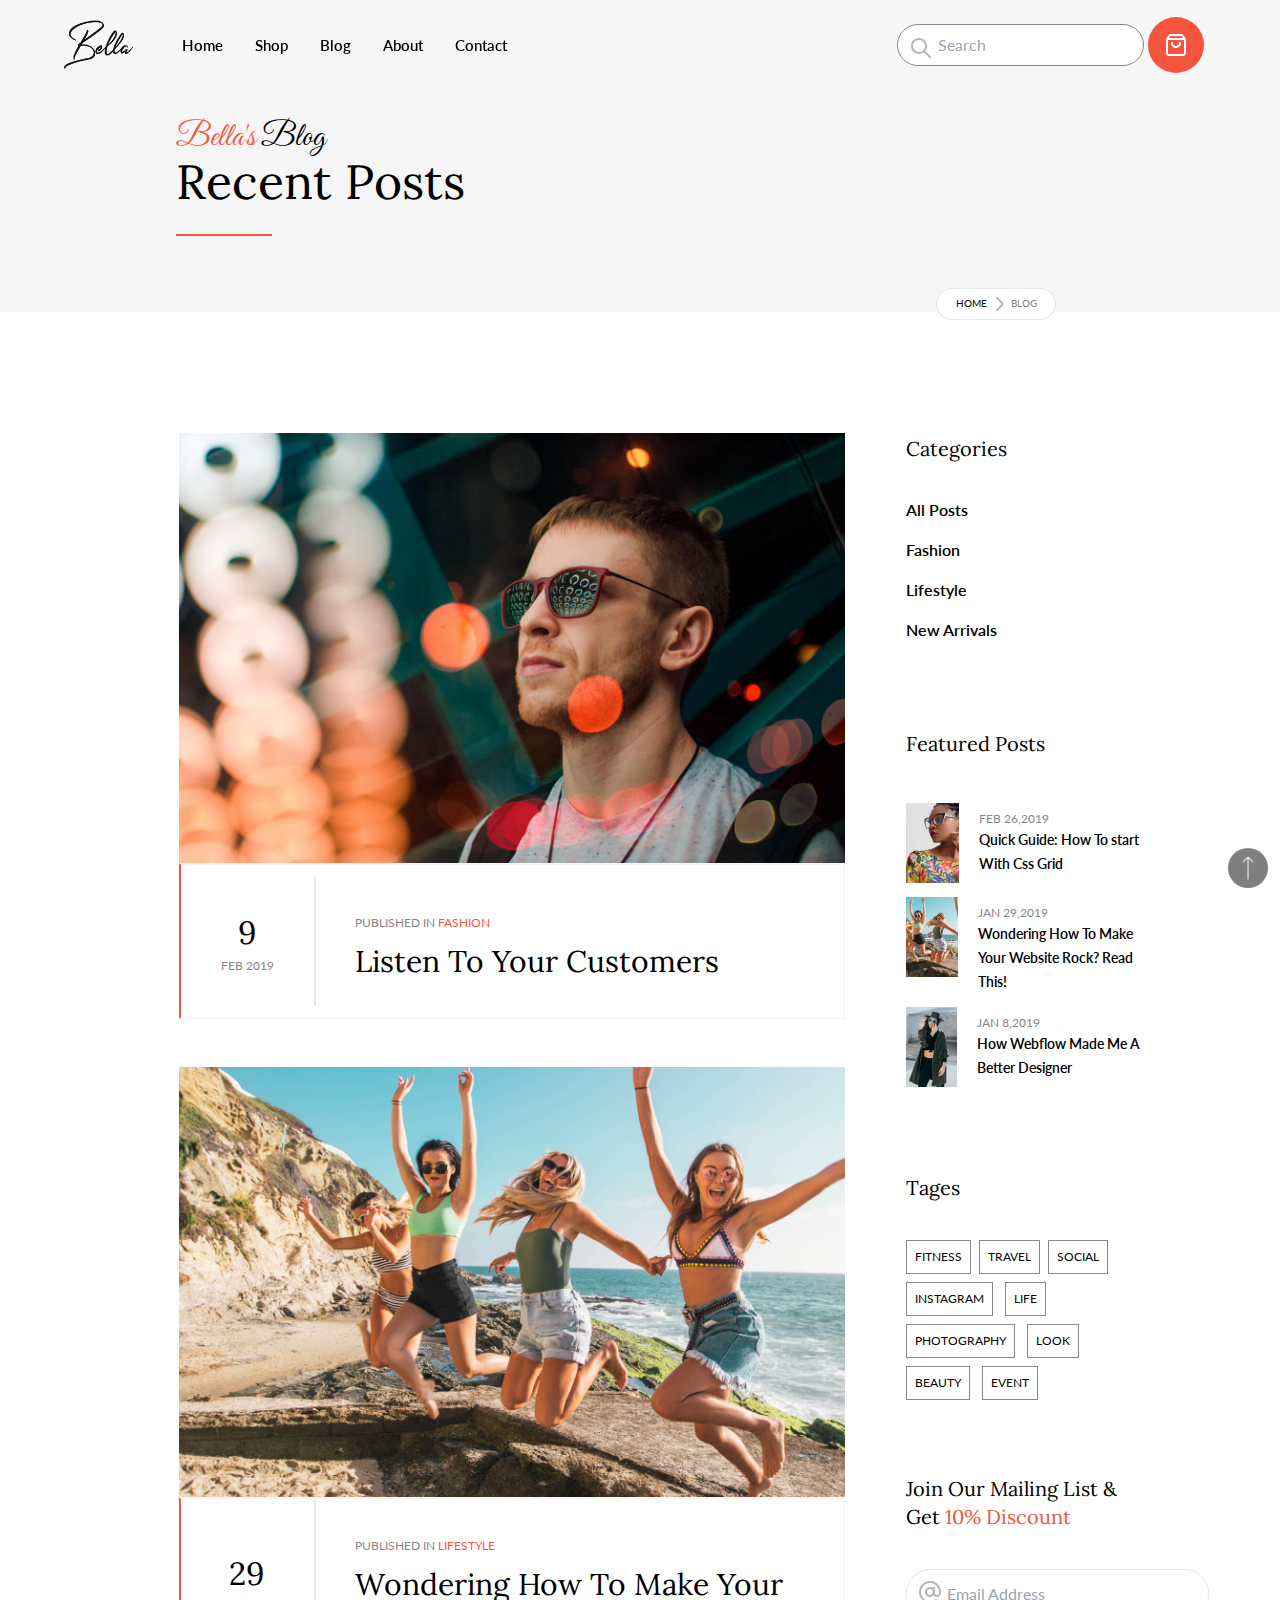
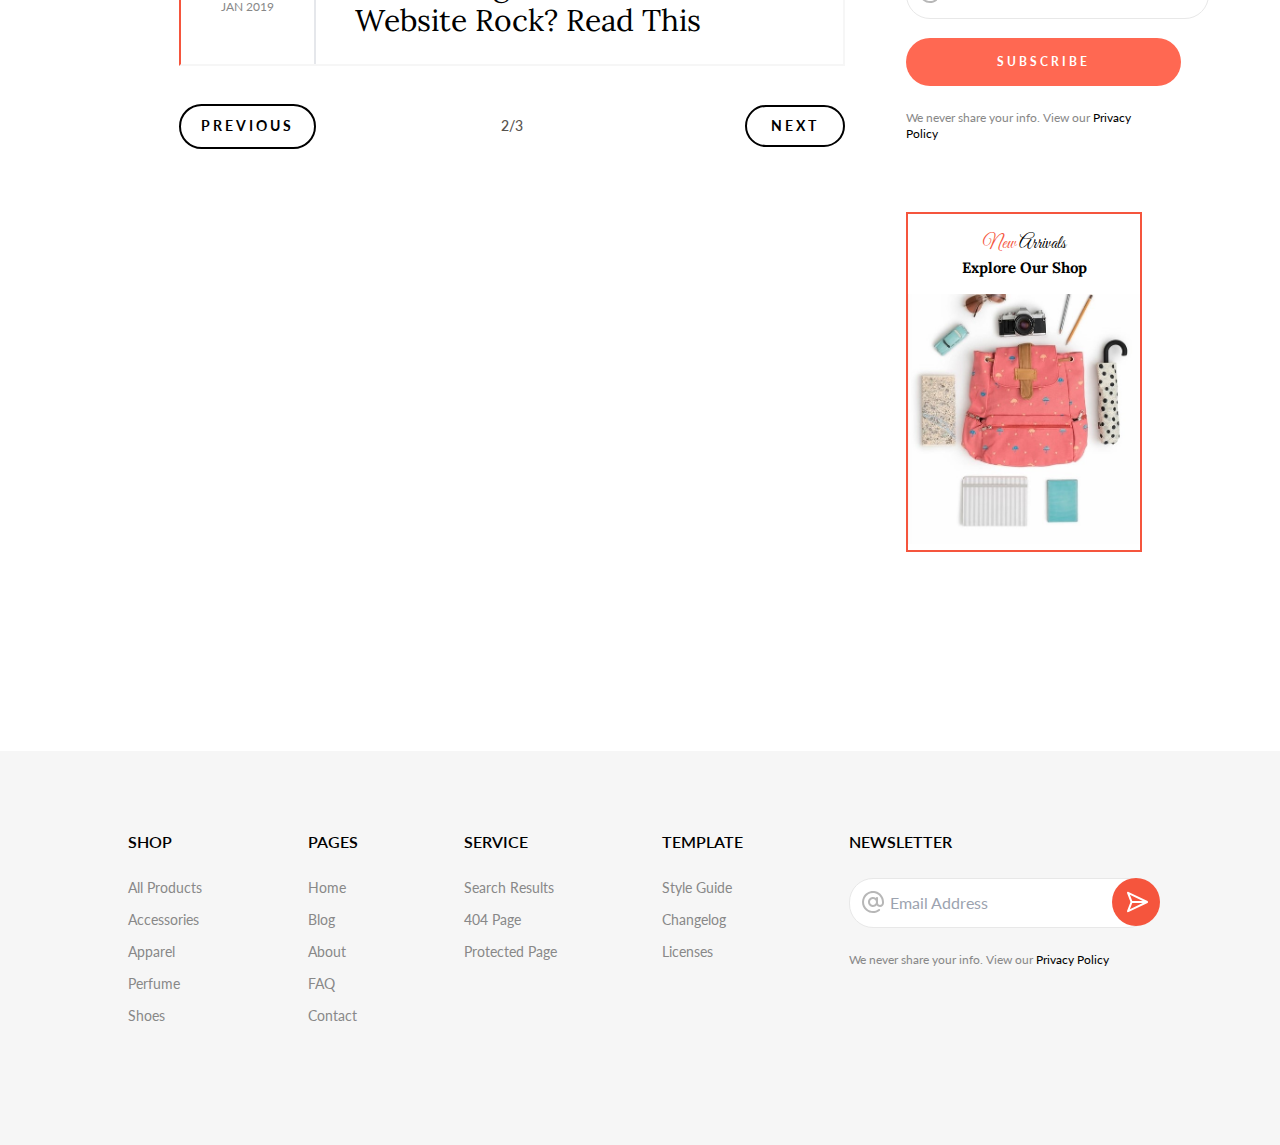
<file: blog2.html>
<!DOCTYPE html>
<html lang="en" class="scroll-smooth">
<head>
    <meta charset="UTF-8">
    <meta http-equiv="X-UA-Compatible" content="IE=edge">
    <meta name="viewport" content="width=device-width, initial-scale=1.0">
    <style> @import url('https://fonts.googleapis.com/css2?family=Great+Vibes&family=Lato&family=Lora:ital,wght@0,600;0,700;1,600;1,700&family=Playfair+Display:wght@400;700;900&display=swap'); </style>
    <link rel="stylesheet" href="./styles/tailwind.css">
    <title>Bella</title>
    <link rel="icon" type="image/x-icon" href="./images/bella.bmp.png">
</head>
<body class="font-lato">
    <style>
        #submit{
            background-image: url(./images/submit.svg);
            background-position: 50% 50%;
            background-repeat: no-repeat;
        }
        .container{
            max-width: 1200px;
            margin-left: auto;
            margin-right:auto ;
        }
    </style>
       
       <section class="bg-mygray/90 fixed top-0 left-0 w-full z-50">
        <header class=" flex  justify-between py-1 px-3 md:px-6 items-center container">
            <div class="inline-flex justify-center items-center">
                <a href="./index.html"> <img class="inline-block md:w-[70px] w-[50px] h-[35px] md:h-[50px] mr-8 my-4"
                        src="./images/logo.png"></a>

                <ul class="lg:inline-flex hidden text-center  ">
                    <h6>
                        <li class="px-4 hover:underline"><a href="./index.html"> Home</a></li>
                    </h6>
                    <h6>
                        <li class="px-4 hover:underline"><a href="./shop1.html">Shop</a></li>
                    </h6>
                    <h6>
                        <li class="px-4 hover:underline"><a href="./blog1.html">Blog</a></li>
                    </h6>
                    <h6>
                        <li class="px-4 hover:underline"><a href="./aboutus.html">About</a></li>
                    </h6>
                    <h6>
                        <li class="px-4 hover:underline"><a href="./contact.html">Contact</a></li>
                    </h6>
                </ul>
            </div>
            <div class="inline-flex flex-nowrap justify-center items-center mx-3">
                <div class=" relative inline-block">
                    <img src="./images/searchblackicon.svg" class="absolute w-6 opacity-30 top-3 left-3 z-40">
                    <input type="text" placeholder=" Search"
                        class="inline-block w-full md:w-auto border-myboldgray outline-none focus:border-main border-[1px] rounded-3xl p-2 pl-9">
                </div>
                <a href="#"
                    class="bg-main hover:bg-[#ed4d38]  md:w-14 w-[46px] md:h-14 h-[44px] md:p-4 p-2 inline-block rounded-full ml-1 ">
                    <img src="./images/logoicon.svg" class="w-full h-full">
                </a>
                <div class="lg:hidden items-center float-right mx-1 ">
                    <button id="navIcon">
                        <svg class=" w-7 h-7 text-black hover:text-main " x-show="!showMenu" fill="none"
                            stroke-linecap="round" stroke-linejoin="round" stroke-width="2" viewBox="0 0 28 28"
                            stroke="currentColor">
                            <path d="M4 12h16M4 18h16"></path>
                        </svg>
                    </button>

                </div>
            </div>
        </header>
        <div id="MobileMenu" class="hidden">
            <ul class="bg-white ">
                <h6>
                    <li class="p-4"><a href="./index.html"> Home</a></li>
                </h6>
                <h6>
                    <li class="p-4"><a href="./shop1.html">Shop</a></li>
                </h6>
                <h6>
                    <li class="p-4"><a href="./blog1.html">Blog</a></li>
                </h6>
                <h6>
                    <li class="p-4"><a href="./aboutus.html">About</a></li>
                </h6>
                <h6>
                    <li class="p-4"><a href="./contact.html">Contact</a></li>
                </h6>
                <h6>
                    <li class="p-4"><a href="./home.html">FAQ</a></li>
                </h6>
            </ul>
        </div>
    </section>
    <script>
        const btn = document.getElementById('navIcon');
        const menu = document.getElementById('MobileMenu');
        btn.addEventListener('click', () => {
            menu.classList.toggle('hidden');
        })
    </script>
    <!-- NAV END -->

    <section class="bg-mygray mt-8">
        <div class="lg:p-12 lg:w-4/5 w-[95%] mx-auto py-12 my-[70px] relative">
            <h1 class="font-Great"><span class="text-main">Bella's</span>  Blog</h1>
            <h1 class="font-lora md:text-5xl text-3xl">Recent Posts </h1>
            <div class="bg-main w-24 h-[2px] my-[3%]"></div>

            <div class="bg-white p-2 font-Lato justify-center items-center flex flex-nowrap border-[1px] border-myboldgray/20 absolute lg:right-24 -right-0 left-auto top-auto -bottom-2 rounded-3xl w-[120px] h-8">
            <a href="#" class="text-black hover:text-main inline-block text-[10px]">HOME</a>
            <img src="./images/to.svg" class="opacity-30 inline-block ">
            <div class="text-myboldgray text-[10px] ">BLOG</div>
            </div>
        </div>
    </section>

    <section class="w-full lg:w-4/5 mx-auto flex justify-between flex-wrap lg:flex-nowrap my-16 lg:my-0">
        <div class="w-11/12 md:w-[96%] lg:w-3/4  mx-auto lg:m-[5%]  ">
            <div>
                <div class="h-[280px] md:h-[430px] overflow-hidden w-full">
                    <img src="./images/blog3.jpg" class=" hover:scale-105 h-full w-full object-cover duration-700">
                </div>
                <div class="flex flex-nowrap justify-center items-center border-2 border-mygray border-l-2 border-l-main">
                    <div class=" text-center  py-[6.5%] w-1/5 ">
                        <h1 class="font-lora px-[6%] py-[4%]">9</h1>
                        <p class="text-xs text-myboldgray">FEB 2019</p>
                    </div>
                    <div class="px-[6%] py-[4%] w-4/5 border-l-2 border-r-mygray">
                        <p class="text-xs text-myboldgray my-3">PUBLISHED IN <span class="text-main hover:underline">FASHION</span></p>
                        <h2 class="font-lora hover:text-main duration-500 text-xl md:text-3xl">Listen To Your Customers</h2>
                    </div>
                </div>
            </div>
            <div class="mt-12">
                <div class="h-[280px] md:h-[430px] overflow-hidden w-full">
                    <img src="./images/blog4.jpg" class=" hover:scale-105 h-full w-full object-cover duration-700">
                </div>
                <div class="flex flex-nowrap justify-center items-center border-2 border-mygray border-l-2 border-l-main">
                    <div class=" text-center  py-[6.5%] w-1/5 ">
                        <h1 class="font-lora px-[6%] py-[4%]">29</h1>
                        <p class="text-xs text-myboldgray">JAN 2019</p>
                    </div>
                    <div class="pl-[6%] py-[4%] w-4/5 border-l-2 border-r-mygray">
                        <p class="text-xs text-myboldgray my-3">PUBLISHED IN <span class="text-main hover:underline">LIFESTYLE</span></p>
                        <h2 class="font-lora hover:text-main duration-500 text-xl md:text-3xl">Wondering How To Make Your Website Rock? Read This</h2>
                    </div>
                </div>
            </div>
            <div class="grid grid-cols-3 ">
                <div class="relative md:w-[300px] w-11/12 mx-auto h-[120px] flex items-center text-center">
                    <a href="blog1.html" class="inline-block w-full md:w-auto absolute py-[3.6%] px-5 border-2 border-black rounded-3xl tracking-[3px] font-Lato text-sm font-bold
                      hover:border-main hover:bg-main hover:text-white duration-500 hover:pl-10 hover:pr-9">
                      <img src="./images2/line.svg" class="absolute top-[20%] left-3  w-6  icon hovericon">  
                       PREVIOUS</a>  
                </div>

                <div class="inline-flex text-stone-600 text-center  mx-auto text-sm font-medium items-center justify-center "><p>2/3</p></div> 
                   
                <div class="inline-flex relative items-center justify-end text-center">
                        <a href="./blog3.html" class="inline-block w-full md:w-auto absolute md:mr-10 lg:mr-0 py-[4%] px-6 border-2 border-black rounded-3xl tracking-[3px] font-Lato text-sm font-bold
                        hover:border-main hover:bg-main hover:text-white duration-500 hover:pr-10 hover:pl-10">
                        <img src="./images2/linerev.svg" class="absolute top-[20%] right-3  w-6  icon hovericon">  
                        NEXT</a>  
                    </div>
                </div>
              
            </div>
        </div>


        <div class="w-full lg:w-1/4  lg:mx-0 md:w-1/2 p-[1%]  m-2">
            <div>
                <h4 class="font-lora lg:my-[14%] my-[4%]">Categories</h4>
                <ul>
                    <li class="w-full my-4"><a href="#" class="block text-base font-semibold hover:text-main hover:translate-x-1 duration-500 ">All Posts</a></li>
                    <li class="w-full my-4"><a href="#" class="block text-base font-semibold hover:text-main hover:translate-x-1 duration-500">Fashion</a></li>
                    <li class="w-full my-4"><a href="#" class="block text-base font-semibold hover:text-main hover:translate-x-1 duration-500 ">Lifestyle</a></li>
                    <li class="w-full my-4"><a href="#" class="block text-base font-semibold hover:text-main hover:translate-x-1 duration-500 ">New Arrivals</a></li>
                </ul>
            </div>
            <div>
                <h4 class="font-lora my-[16%] mt-[30%] inline-block">Featured Posts</h4>
                <div class="flex flex-nowrap my-[2%]">
                    <div class="bg-cover bg-center bg-no-repeat w-[80px] h-[80px] inline-block" style="background-image: url(./images/blog2.jpg);"></div>
                    <div class="inline-block ml-5 mt-1">
                        <p class="text-xs text-myboldgray mt-1">FEB 26,2019</p>
                        <a href="#" class=" text-sm font-semibold hover:text-main ">Quick Guide: How To start With Css Grid</a>
                    </div>
                </div>
                <div class="flex flex-nowrap my-[6%]">
                    <div class="bg-cover bg-center bg-no-repeat w-[110px] h-[80px] inline-block" style="background-image: url(./images/blog4.jpg);"></div>
                    <div class="inline-block ml-5 mt-1">
                        <p class="text-xs text-myboldgray mt-1">JAN 29,2019</p>
                        <a href="#" class=" text-sm font-semibold hover:text-main ">Wondering How To Make Your Website Rock? Read This!</a>
                    </div>
                </div>
                <div class="flex flex-nowrap my-[6%]">
                    <div class="bg-cover bg-center bg-no-repeat w-[80px] h-[80px] inline-block" style="background-image: url(./images/blog5.jpg);"></div>
                    <div class="inline-block ml-5 mt-1">
                        <p class="text-xs text-myboldgray mt-1">JAN 8,2019</p>
                        <a href="#" class=" text-sm font-semibold hover:text-main ">How Webflow Made Me A Better Designer</a>
                    </div>
                </div>
            </div>
            <div>
                <h4 class="font-lora my-8 mt-[30%] inline-block">Tages</h4>
                <div class="">
                    <a href="#" class="inline-block p-2  my-1 mr-1 border-[1px] border-myboldgray hover:bg-main hover:text-white duration-500 text-xs text-center">FITNESS</a>
                    <a href="#" class="inline-block p-2  my-1 mr-1 border-[1px] border-myboldgray hover:bg-main hover:text-white duration-500 text-xs text-center">TRAVEL</a>
                    <a href="#" class="inline-block p-2  my-1 mr-1 border-[1px] border-myboldgray hover:bg-main hover:text-white duration-500 text-xs text-center">SOCIAL</a>
                    <a href="#" class="inline-block p-2  my-1 mr-2 border-[1px] border-myboldgray hover:bg-main hover:text-white duration-500 text-xs text-center">INSTAGRAM</a>
                    <a href="#" class="inline-block p-2  my-1 mr-2 border-[1px] border-myboldgray hover:bg-main hover:text-white duration-500 text-xs text-center">LIFE</a>
                    <a href="#" class="inline-block p-2  my-1 mr-2 border-[1px] border-myboldgray hover:bg-main hover:text-white duration-500 text-xs text-center">PHOTOGRAPHY</a>
                    <a href="#" class="inline-block p-2  my-1 mr-2 border-[1px] border-myboldgray hover:bg-main hover:text-white duration-500 text-xs text-center">LOOK</a>
                    <a href="#" class="inline-block p-2  my-1 mr-2 border-[1px] border-myboldgray hover:bg-main hover:text-white duration-500 text-xs text-center">BEAUTY</a>
                    <a href="#" class="inline-block p-2  my-1 mr-2 border-[1px] border-myboldgray hover:bg-main hover:text-white duration-500 text-xs text-center">EVENT</a>

                </div>
            </div>
            <div>
                <h1 class="font-lora md:text-xl text-xl my-5 mt-[30%]">Join Our Mailing List & Get <span class="text-main">10% <br class="inline-block lg:hidden">Discount</span> </h1>
                <div class="my-[4%] relative inline-block">
                    <img src="./images/gmail.svg" class="absolute w-6 opacity-30 top-5 left-3 z-40">
                    <input type="text"  placeholder=" Email Address"
                    class="inline-block my-[3%] w-full lg:w-auto border-[#e8e8e8] outline-none focus:border-main border-[1px] rounded-3xl p-3 pl-9 lg:pr-16 pr-[9rem]" required>
                </div>
                <button class=" font-Lato text-center text-xs font-bold tracking-[3px] bg-[#ff6852] hover:bg-main duration-500 text-white rounded-3xl  lg:w-[275px] w-[100%] md:w-[98%] p-4" type="submit">SUBSCRIBE</button>
                <div class="block mt-6">
                        <p class="text-myboldgray md:text-xs text-[9px]">We never share your info. View our <span class="text-black hover:text-main"><a href="#">Privacy Policy</a></span></p>    
                </div>
            </div>
            <div class=" mt-[30%] border-main border-2 block h-auto lg:mb-[180px]">
                        <div class="h-1/5 text-center p-4">
                            <h2 class="font-Great text-lg"><span class="text-main">New</span> Arrivals</h2>
                            <h6 class="font-lora font-bold">Explore Our Shop</h6>
                        </div>
                        <a href="shop1.html" class="inline-block relative">
                            <img src="./images/bages.jpeg" class="w-full h-full">
                            <div class="absolute left-0 right-0 top-0 bottom-0 inline-flex items-center justify-center text-center icon hovericon">
                                <p class="inline-block absolute py-[6%] px-6 border-2 bg-white rounded-full tracking-[3px] font-Lato text-xs font-bold
                                 duration-700 hoverpadding-l hovericon">
                                  <img src="./images/shopblack.svg" class="absolute bottom-4 left-3  w-5  icon hovericon">  
                                SHOP NOW</p>  
                            </div>
                        </a>   
                    
            </div>
        </div>
    </section>



    <a href="./blog2.html" id="ArrowUp" class="fixed top-auto left-auto right-3 bottom-3 bg-black/50 hover:bg-main duration-700 rounded-full "><img src="./images/warrow.png" class=" w-[40px] h-[40px] p-[20%] inline-block text-center self-center"></a>
    <script>
            window.addEventListener('scroll', function() {
            if (window.scrollY > 100) {
              document.getElementById('ArrowUp').style.display = 'block';
            } else {
              document.getElementById('ArrowUp').style.display = 'none';
            }
          });
    </script>
    <footer class="bg-mygray py-7 w-full">
        <section class=" lg:w-4/5 w-11/12 m-auto flex flex-wrap lg:flex-nowrap justify-between item-start my-[4%] md:px-6 lg:p-0">
            <div class="inline-block w-1/2 md:w-1/4 lg:w-auto">
                <h6 class="mb-6 text-sm md:text-base">SHOP </h6>
                <ul class="font-Lato">
                    <a href="./shop1.html" class="block text-myboldgray md:text-sm text-xs hover:text-main hover:translate-x-1 duration-500 my-3"><li>All Products</li></a>
                    <a href="./shop1.html" class="block text-myboldgray md:text-sm text-xs hover:text-main hover:translate-x-1 duration-500 my-3"><li>Accessories</li></a>
                    <a href="./shop1.html" class="block text-myboldgray md:text-sm text-xs hover:text-main hover:translate-x-1 duration-500 my-3"><li>Apparel</li></a>
                    <a href="./shop1.html" class="block text-myboldgray md:text-sm text-xs hover:text-main hover:translate-x-1 duration-500 my-3"><li>Perfume</li></a>
                    <a href="./shop1.html" class="block text-myboldgray md:text-sm text-xs hover:text-main hover:translate-x-1 duration-500 my-3 mb-10"><li>Shoes</li></a>
                </ul>
            </div>
            <div class="inline-block w-1/2 md:w-1/4 lg:w-auto">
                <h6 class="mb-6 text-sm md:text-base">PAGES </h6>
                <ul class="font-Lato">
                    <a href="./index.html" class="block text-myboldgray md:text-sm text-xs hover:text-main hover:translate-x-1 duration-500 my-3"><li>Home </li></a>
                    <a href="./blog1.html" class="block text-myboldgray md:text-sm text-xs hover:text-main hover:translate-x-1 duration-500 my-3"><li>Blog</li></a>
                    <a href="./aboutus.html" class="block text-myboldgray md:text-sm text-xs hover:text-main hover:translate-x-1 duration-500 my-3"><li>About</li></a>
                    <a href="./index.html" class="block text-myboldgray md:text-sm text-xs hover:text-main hover:translate-x-1 duration-500 my-3"><li>FAQ</li></a>
                    <a href="./contact.html" class="block text-myboldgray md:text-sm text-xs hover:text-main hover:translate-x-1 duration-500 my-3 mb-10"><li>Contact</li></a>
                </ul>
            </div>
            <div class="inline-block w-1/2 md:w-1/4 lg:w-auto">
                <h6 class="mb-6 text-sm md:text-base">SERVICE </h6>
                <ul class="font-Lato">
                    <a href="#" class="block text-myboldgray md:text-sm text-xs hover:text-main hover:translate-x-1 duration-500 my-3"><li>Search Results </li></a>
                    <a href="#" class="block text-myboldgray md:text-sm text-xs hover:text-main hover:translate-x-1 duration-500 my-3"><li>404 Page</li></a>
                    <a href="#" class="block text-myboldgray md:text-sm text-xs hover:text-main hover:translate-x-1 duration-500 my-3 mb-10"><li>Protected Page</li></a>
    
                </ul>
            </div>
            <div class="inline-block w-1/2 md:w-1/4 lg:w-auto">
                <h6 class="mb-6 text-sm md:text-base">TEMPLATE  </h6>
                <ul class="font-Lato">
                    <a href="#" class="block text-myboldgray md:text-sm text-xs hover:text-main hover:translate-x-1 duration-500 my-3"><li>Style Guide</li></a>
                    <a href="#" class="block text-myboldgray md:text-sm text-xs hover:text-main hover:translate-x-1 duration-500 my-3"><li>Changelog</li></a>
                    <a href="#" class="block text-myboldgray md:text-sm text-xs hover:text-main hover:translate-x-1 duration-500 my-3 mb-10"><li>Licenses</li></a>
                </ul>
            </div>
            <div class="inline-block w-full lg:w-auto relative">
                <h6 class="mb-6 text-sm md:text-base">NEWSLETTER  </h6>
                <div >
                    <div class=" relative inline-block">
                        <img src="./images/gmail.svg" class="absolute w-6 opacity-30 top-3 left-3 z-40">
                        <input type="text"  placeholder=" Email Address"
                        class="inline-block w-full md:w-auto border-[#e8e8e8] outline-none focus:border-main border-[1px] rounded-3xl p-3 pl-9 pr-16 " required>
                    </div>
                    <button type="submit" id="submit" value=" " class="bg-main w-12 h-12 rounded-full -ml-10 absolute z-50 align-middle ">
                </div>
                <div class="block mt-6">
                     <p class="text-myboldgray md:text-xs text-[10px]">We never share your info. View our <span class="text-black hover:text-main"><a href="#">Privacy Policy</a></span></p>    
                </div>    
            </div>
    
        </section>
        </footer>
    </body>
    </html>
</file>
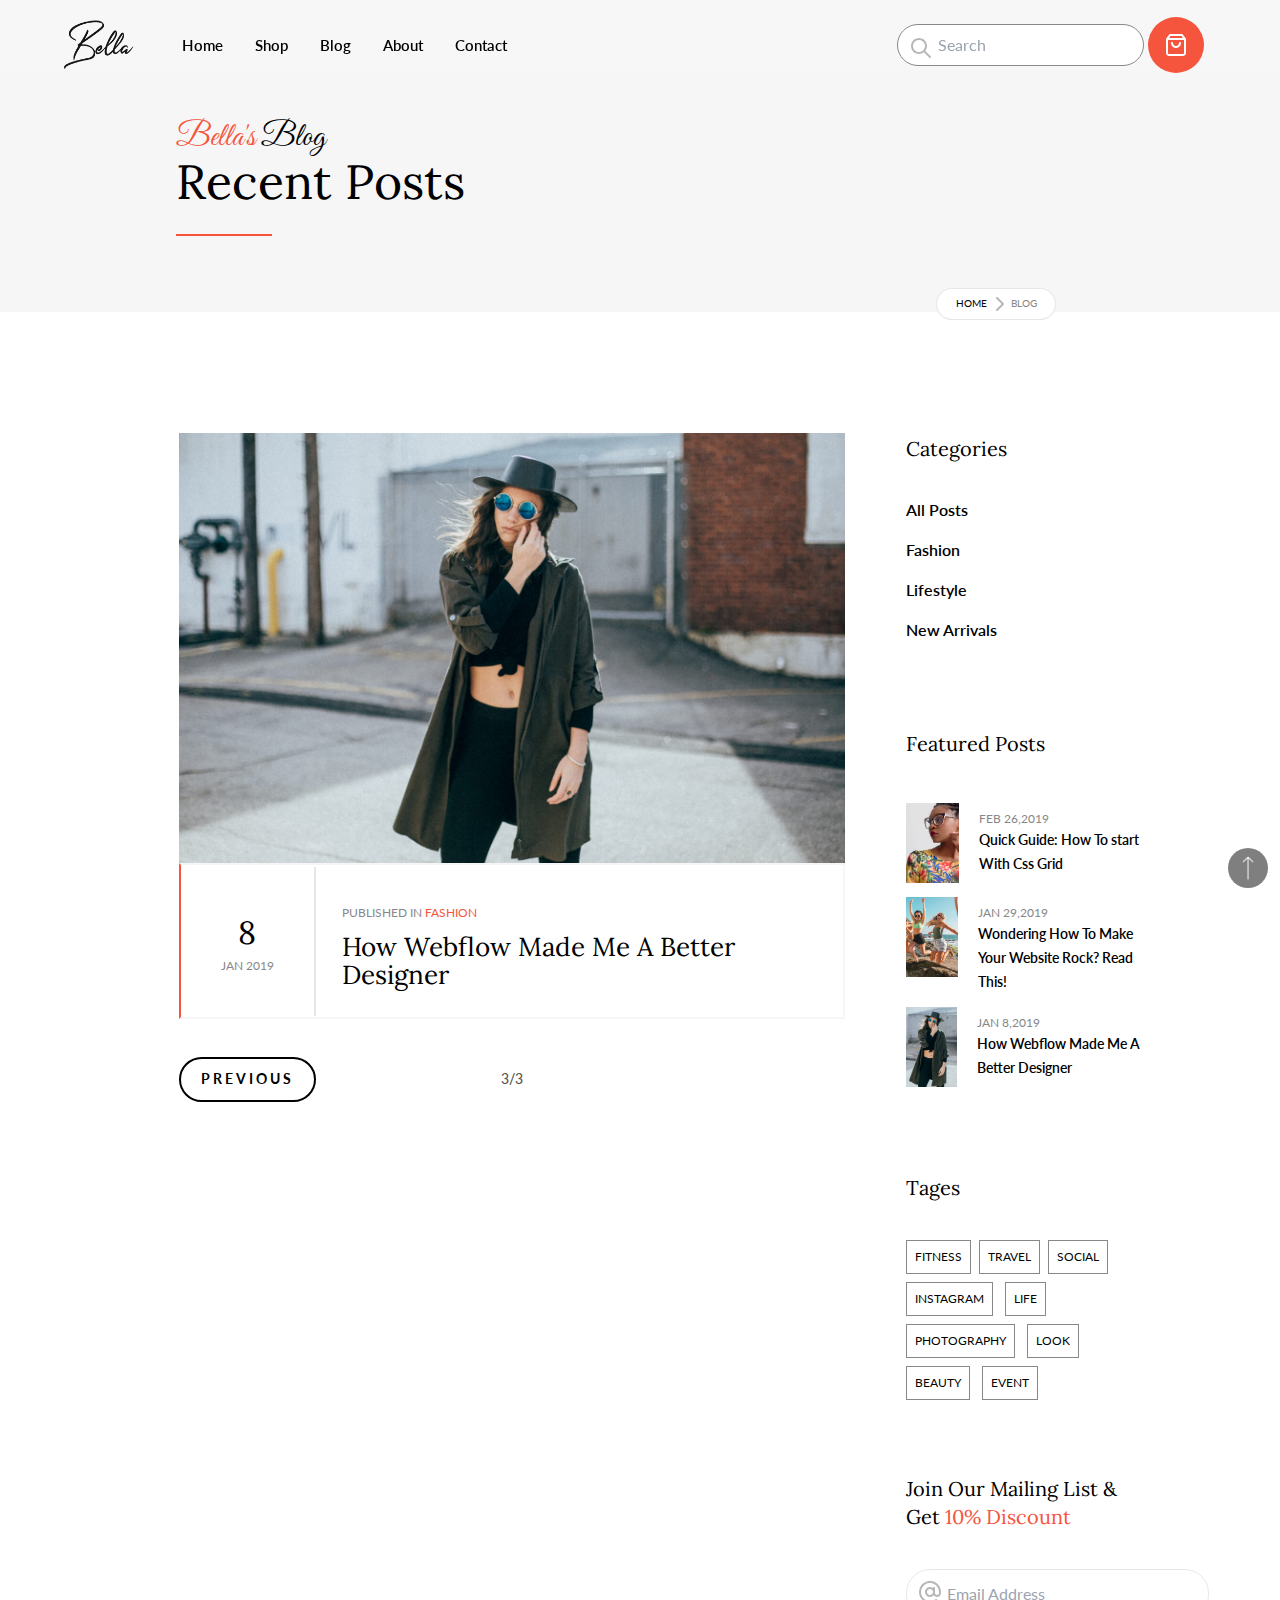
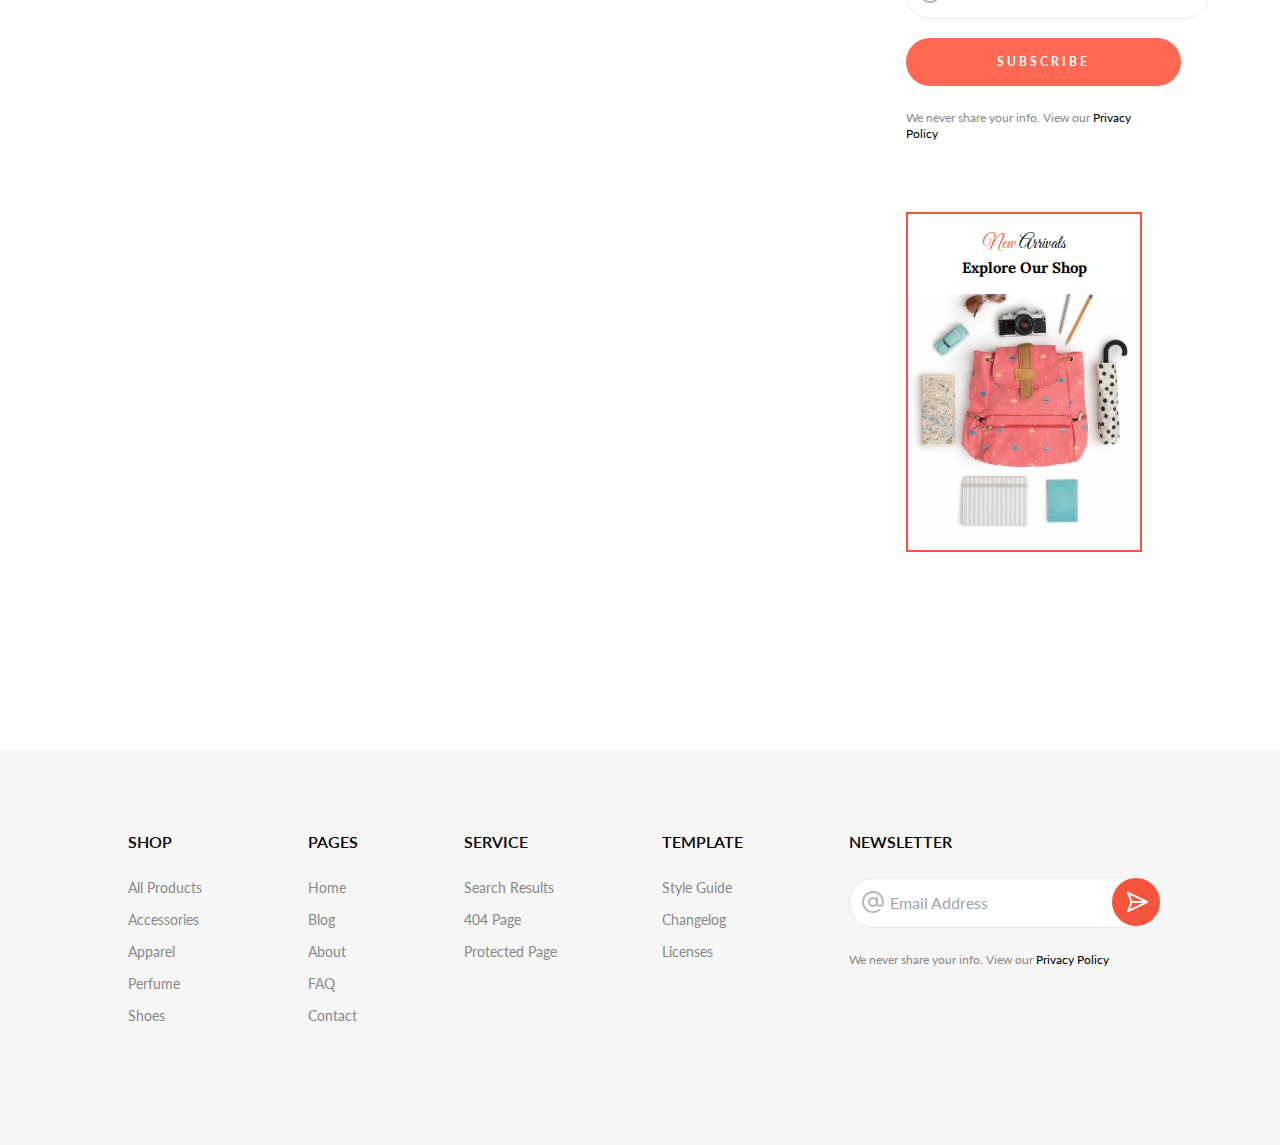
<file: blog3.html>
<!DOCTYPE html>
<html lang="en" class="scroll-smooth">
<head>
    <meta charset="UTF-8">
    <meta http-equiv="X-UA-Compatible" content="IE=edge">
    <meta name="viewport" content="width=device-width, initial-scale=1.0">
    <style> @import url('https://fonts.googleapis.com/css2?family=Great+Vibes&family=Lato&family=Lora:ital,wght@0,600;0,700;1,600;1,700&family=Playfair+Display:wght@400;700;900&display=swap'); </style>
    <link rel="stylesheet" href="./styles/tailwind.css">
    <title>Bella</title>
    <link rel="icon" type="image/x-icon" href="./images/bella.bmp.png">
</head>
<body class="font-lato">
    <style>
        #submit{
            background-image: url(./images/submit.svg);
            background-position: 50% 50%;
            background-repeat: no-repeat;
        }
        .container{
            max-width: 1200px;
            margin-left: auto;
            margin-right:auto ;
        }
    </style>
       
       <section class="bg-mygray/90 fixed top-0 left-0 w-full z-50">
        <header class=" flex  justify-between py-1 px-3 md:px-6 items-center container">
            <div class="inline-flex justify-center items-center">
                <a href="./index.html"> <img class="inline-block md:w-[70px] w-[50px] h-[35px] md:h-[50px] mr-8 my-4"
                        src="./images/logo.png"></a>

                <ul class="lg:inline-flex hidden text-center  ">
                    <h6>
                        <li class="px-4 hover:underline"><a href="./index.html"> Home</a></li>
                    </h6>
                    <h6>
                        <li class="px-4 hover:underline"><a href="./shop1.html">Shop</a></li>
                    </h6>
                    <h6>
                        <li class="px-4 hover:underline"><a href="./blog1.html">Blog</a></li>
                    </h6>
                    <h6>
                        <li class="px-4 hover:underline"><a href="./aboutus.html">About</a></li>
                    </h6>
                    <h6>
                        <li class="px-4 hover:underline"><a href="./contact.html">Contact</a></li>
                    </h6>
                </ul>
            </div>
            <div class="inline-flex flex-nowrap justify-center items-center mx-3">
                <div class=" relative inline-block">
                    <img src="./images/searchblackicon.svg" class="absolute w-6 opacity-30 top-3 left-3 z-40">
                    <input type="text" placeholder=" Search"
                        class="inline-block w-full md:w-auto border-myboldgray outline-none focus:border-main border-[1px] rounded-3xl p-2 pl-9">
                </div>
                <a href="#"
                    class="bg-main hover:bg-[#ed4d38]  md:w-14 w-[46px] md:h-14 h-[44px] md:p-4 p-2 inline-block rounded-full ml-1 ">
                    <img src="./images/logoicon.svg" class="w-full h-full">
                </a>
                <div class="lg:hidden items-center float-right mx-1 ">
                    <button id="navIcon">
                        <svg class=" w-7 h-7 text-black hover:text-main " x-show="!showMenu" fill="none"
                            stroke-linecap="round" stroke-linejoin="round" stroke-width="2" viewBox="0 0 28 28"
                            stroke="currentColor">
                            <path d="M4 12h16M4 18h16"></path>
                        </svg>
                    </button>

                </div>
            </div>
        </header>
        <div id="MobileMenu" class="hidden">
            <ul class="bg-white ">
                <h6>
                    <li class="p-4"><a href="./index.html"> Home</a></li>
                </h6>
                <h6>
                    <li class="p-4"><a href="./shop1.html">Shop</a></li>
                </h6>
                <h6>
                    <li class="p-4"><a href="./blog1.html">Blog</a></li>
                </h6>
                <h6>
                    <li class="p-4"><a href="./aboutus.html">About</a></li>
                </h6>
                <h6>
                    <li class="p-4"><a href="./contact.html">Contact</a></li>
                </h6>
                <h6>
                    <li class="p-4"><a href="./home.html">FAQ</a></li>
                </h6>
            </ul>
        </div>
    </section>
    <script>
        const btn = document.getElementById('navIcon');
        const menu = document.getElementById('MobileMenu');
        btn.addEventListener('click', () => {
            menu.classList.toggle('hidden');
        })
    </script>
    <!-- NAV END -->

    <section class="bg-mygray mt-8">
        <div class="lg:p-12 lg:w-4/5 w-[95%] mx-auto py-12 my-[70px] relative">
            <h1 class="font-Great"><span class="text-main">Bella's</span>  Blog</h1>
            <h1 class="font-lora md:text-5xl text-3xl">Recent Posts </h1>
            <div class="bg-main w-24 h-[2px] my-[3%]"></div>

            <div class="bg-white p-2 font-Lato justify-center items-center flex flex-nowrap border-[1px] border-myboldgray/20 absolute lg:right-24 -right-0 left-auto top-auto -bottom-2 rounded-3xl w-[120px] h-8">
            <a href="#" class="text-black hover:text-main inline-block text-[10px]">HOME</a>
            <img src="./images/to.svg" class="opacity-30 inline-block ">
            <div class="text-myboldgray text-[10px] ">BLOG</div>
            </div>
        </div>
    </section>

    <section class="w-full lg:w-4/5 mx-auto flex justify-between flex-wrap lg:flex-nowrap my-16 lg:my-0">
        <div class="w-11/12 md:w-[96%] lg:w-3/4  mx-auto lg:m-[5%]  ">
            <div>
                <div class="h-[280px] md:h-[430px] overflow-hidden w-full">
                    <img src="./images/blog5.jpg" class=" hover:scale-105 h-full w-full object-cover duration-700">
                </div>
                <div class="flex flex-nowrap justify-center items-center border-2 border-mygray border-l-2 border-l-main">
                    <div class=" text-center  py-[6.5%] w-1/5 ">
                        <h1 class="font-lora px-[6%] py-[4%]">8</h1>
                        <p class="text-xs text-myboldgray">JAN 2019</p>
                    </div>
                    <div class="pl-[4%] py-[4%] w-4/5 border-l-2 border-r-mygray">
                        <p class="text-xs text-myboldgray my-3">PUBLISHED IN <span class="text-main hover:underline">FASHION</span></p>
                        <h2 class="font-lora hover:text-main duration-500 text-xl md:text-[26px]">How Webflow Made Me A Better Designer </h2>
                    </div>
                </div>
            </div>
            <div class="grid grid-cols-3 ">
                <div class="relative md:w-[300px] w-11/12 mx-auto h-[120px] flex items-center text-center">
                    <a href="blog2.html" class="inline-block w-full md:w-auto absolute py-[3.4%] px-5 border-2 border-black rounded-3xl tracking-[3px] font-Lato text-sm font-bold
                      hover:border-main hover:bg-main hover:text-white duration-500 hover:pl-10 hover:pr-9">
                      <img src="./images2/line.svg" class="absolute top-[20%] left-3  w-6  icon hovericon">  
                       PREVIOUS</a>  
                </div>
                <div class="inline-flex text-stone-600 text-center  mx-auto text-sm font-medium items-center justify-center "><p>3/3</p></div>        
                <div class="inline-block bg-white"> </div>
            </div>
        </div>
        <div class="w-full lg:w-1/4  lg:mx-0 md:w-1/2 p-[1%]  m-2">
            <div>
                <h4 class="font-lora lg:my-[14%] my-[4%]">Categories</h4>
                <ul>
                    <li class="w-full my-4"><a href="#" class="block text-base font-semibold hover:text-main hover:translate-x-1 duration-500 ">All Posts</a></li>
                    <li class="w-full my-4"><a href="#" class="block text-base font-semibold hover:text-main hover:translate-x-1 duration-500">Fashion</a></li>
                    <li class="w-full my-4"><a href="#" class="block text-base font-semibold hover:text-main hover:translate-x-1 duration-500 ">Lifestyle</a></li>
                    <li class="w-full my-4"><a href="#" class="block text-base font-semibold hover:text-main hover:translate-x-1 duration-500 ">New Arrivals</a></li>
                </ul>
            </div>
            <div>
                <h4 class="font-lora my-[16%] mt-[30%] inline-block">Featured Posts</h4>
                <div class="flex flex-nowrap my-[2%]">
                    <div class="bg-cover bg-center bg-no-repeat w-[80px] h-[80px] inline-block" style="background-image: url(./images/blog2.jpg);"></div>
                    <div class="inline-block ml-5 mt-1">
                        <p class="text-xs text-myboldgray mt-1">FEB 26,2019</p>
                        <a href="#" class=" text-sm font-semibold hover:text-main ">Quick Guide: How To start With Css Grid</a>
                    </div>
                </div>
                <div class="flex flex-nowrap my-[6%]">
                    <div class="bg-cover bg-center bg-no-repeat w-[110px] h-[80px] inline-block" style="background-image: url(./images/blog4.jpg);"></div>
                    <div class="inline-block ml-5 mt-1">
                        <p class="text-xs text-myboldgray mt-1">JAN 29,2019</p>
                        <a href="#" class=" text-sm font-semibold hover:text-main ">Wondering How To Make Your Website Rock? Read This!</a>
                    </div>
                </div>
                <div class="flex flex-nowrap my-[6%]">
                    <div class="bg-cover bg-center bg-no-repeat w-[80px] h-[80px] inline-block" style="background-image: url(./images/blog5.jpg);"></div>
                    <div class="inline-block ml-5 mt-1">
                        <p class="text-xs text-myboldgray mt-1">JAN 8,2019</p>
                        <a href="#" class=" text-sm font-semibold hover:text-main ">How Webflow Made Me A Better Designer</a>
                    </div>
                </div>
            </div>
            <div>
                <h4 class="font-lora my-8 mt-[30%] inline-block">Tages</h4>
                <div class="">
                    <a href="#" class="inline-block p-2  my-1 mr-1 border-[1px] border-myboldgray hover:bg-main hover:text-white duration-500 text-xs text-center">FITNESS</a>
                    <a href="#" class="inline-block p-2  my-1 mr-1 border-[1px] border-myboldgray hover:bg-main hover:text-white duration-500 text-xs text-center">TRAVEL</a>
                    <a href="#" class="inline-block p-2  my-1 mr-1 border-[1px] border-myboldgray hover:bg-main hover:text-white duration-500 text-xs text-center">SOCIAL</a>
                    <a href="#" class="inline-block p-2  my-1 mr-2 border-[1px] border-myboldgray hover:bg-main hover:text-white duration-500 text-xs text-center">INSTAGRAM</a>
                    <a href="#" class="inline-block p-2  my-1 mr-2 border-[1px] border-myboldgray hover:bg-main hover:text-white duration-500 text-xs text-center">LIFE</a>
                    <a href="#" class="inline-block p-2  my-1 mr-2 border-[1px] border-myboldgray hover:bg-main hover:text-white duration-500 text-xs text-center">PHOTOGRAPHY</a>
                    <a href="#" class="inline-block p-2  my-1 mr-2 border-[1px] border-myboldgray hover:bg-main hover:text-white duration-500 text-xs text-center">LOOK</a>
                    <a href="#" class="inline-block p-2  my-1 mr-2 border-[1px] border-myboldgray hover:bg-main hover:text-white duration-500 text-xs text-center">BEAUTY</a>
                    <a href="#" class="inline-block p-2  my-1 mr-2 border-[1px] border-myboldgray hover:bg-main hover:text-white duration-500 text-xs text-center">EVENT</a>

                </div>
            </div>
            <div>
                <h1 class="font-lora md:text-xl text-xl my-5 mt-[30%]">Join Our Mailing List & Get <span class="text-main">10% <br class="inline-block lg:hidden">Discount</span> </h1>
                <div class="my-[4%] relative inline-block">
                    <img src="./images/gmail.svg" class="absolute w-6 opacity-30 top-5 left-3 z-40">
                    <input type="text"  placeholder=" Email Address"
                    class="inline-block my-[3%] w-full lg:w-auto border-[#e8e8e8] outline-none focus:border-main border-[1px] rounded-3xl p-3 pl-9 lg:pr-16 pr-[9rem]" required>
                </div>
                <button class=" font-Lato text-center text-xs font-bold tracking-[3px] bg-[#ff6852] hover:bg-main duration-500 text-white rounded-3xl  lg:w-[275px] w-[100%] md:w-[98%] p-4" type="submit">SUBSCRIBE</button>
                <div class="block mt-6">
                        <p class="text-myboldgray md:text-xs text-[9px]">We never share your info. View our <span class="text-black hover:text-main"><a href="#">Privacy Policy</a></span></p>    
                </div>
            </div>
            <div class=" mt-[30%] border-main border-2 block h-auto lg:mb-[180px]">
                        <div class="h-1/5 text-center p-4">
                            <h2 class="font-Great text-lg"><span class="text-main">New</span> Arrivals</h2>
                            <h6 class="font-lora font-bold">Explore Our Shop</h6>
                        </div>
                        <a href="shop1.html" class="inline-block relative">
                            <img src="./images/bages.jpeg" class="w-full h-full">
                            <div class="absolute left-0 right-0 top-0 bottom-0 inline-flex items-center justify-center text-center icon hovericon">
                                <p class="inline-block absolute py-[6%] px-6 border-2 bg-white rounded-full tracking-[3px] font-Lato text-xs font-bold
                                 duration-700 hoverpadding-l hovericon">
                                  <img src="./images/shopblack.svg" class="absolute bottom-4 left-3  w-5  icon hovericon">  
                                SHOP NOW</p>  
                            </div>
                        </a>   
                    
            </div>
        </div>
    </section>



    <a href="./blog3.html" id="ArrowUp" class="fixed top-auto left-auto right-3 bottom-3 bg-black/50 hover:bg-main duration-700 rounded-full "><img src="./images/warrow.png" class=" w-[40px] h-[40px] p-[20%] inline-block text-center self-center"></a>
    <script>
            window.addEventListener('scroll', function() {
            if (window.scrollY > 100) {
              document.getElementById('ArrowUp').style.display = 'block';
            } else {
              document.getElementById('ArrowUp').style.display = 'none';
            }
          });
    </script>
    <footer class="bg-mygray py-7 w-full">
        <section class=" lg:w-4/5 w-11/12 m-auto flex flex-wrap lg:flex-nowrap justify-between item-start my-[4%] md:px-6 lg:p-0">
            <div class="inline-block w-1/2 md:w-1/4 lg:w-auto">
                <h6 class="mb-6 text-sm md:text-base">SHOP </h6>
                <ul class="font-Lato">
                    <a href="./shop1.html" class="block text-myboldgray md:text-sm text-xs hover:text-main hover:translate-x-1 duration-500 my-3"><li>All Products</li></a>
                    <a href="./shop1.html" class="block text-myboldgray md:text-sm text-xs hover:text-main hover:translate-x-1 duration-500 my-3"><li>Accessories</li></a>
                    <a href="./shop1.html" class="block text-myboldgray md:text-sm text-xs hover:text-main hover:translate-x-1 duration-500 my-3"><li>Apparel</li></a>
                    <a href="./shop1.html" class="block text-myboldgray md:text-sm text-xs hover:text-main hover:translate-x-1 duration-500 my-3"><li>Perfume</li></a>
                    <a href="./shop1.html" class="block text-myboldgray md:text-sm text-xs hover:text-main hover:translate-x-1 duration-500 my-3 mb-10"><li>Shoes</li></a>
                </ul>
            </div>
            <div class="inline-block w-1/2 md:w-1/4 lg:w-auto">
                <h6 class="mb-6 text-sm md:text-base">PAGES </h6>
                <ul class="font-Lato">
                    <a href="./index.html" class="block text-myboldgray md:text-sm text-xs hover:text-main hover:translate-x-1 duration-500 my-3"><li>Home </li></a>
                    <a href="./blog1.html" class="block text-myboldgray md:text-sm text-xs hover:text-main hover:translate-x-1 duration-500 my-3"><li>Blog</li></a>
                    <a href="./aboutus.html" class="block text-myboldgray md:text-sm text-xs hover:text-main hover:translate-x-1 duration-500 my-3"><li>About</li></a>
                    <a href="./index.html" class="block text-myboldgray md:text-sm text-xs hover:text-main hover:translate-x-1 duration-500 my-3"><li>FAQ</li></a>
                    <a href="./contact.html" class="block text-myboldgray md:text-sm text-xs hover:text-main hover:translate-x-1 duration-500 my-3 mb-10"><li>Contact</li></a>
                </ul>
            </div>
            <div class="inline-block w-1/2 md:w-1/4 lg:w-auto">
                <h6 class="mb-6 text-sm md:text-base">SERVICE </h6>
                <ul class="font-Lato">
                    <a href="#" class="block text-myboldgray md:text-sm text-xs hover:text-main hover:translate-x-1 duration-500 my-3"><li>Search Results </li></a>
                    <a href="#" class="block text-myboldgray md:text-sm text-xs hover:text-main hover:translate-x-1 duration-500 my-3"><li>404 Page</li></a>
                    <a href="#" class="block text-myboldgray md:text-sm text-xs hover:text-main hover:translate-x-1 duration-500 my-3 mb-10"><li>Protected Page</li></a>
    
                </ul>
            </div>
            <div class="inline-block w-1/2 md:w-1/4 lg:w-auto">
                <h6 class="mb-6 text-sm md:text-base">TEMPLATE  </h6>
                <ul class="font-Lato">
                    <a href="#" class="block text-myboldgray md:text-sm text-xs hover:text-main hover:translate-x-1 duration-500 my-3"><li>Style Guide</li></a>
                    <a href="#" class="block text-myboldgray md:text-sm text-xs hover:text-main hover:translate-x-1 duration-500 my-3"><li>Changelog</li></a>
                    <a href="#" class="block text-myboldgray md:text-sm text-xs hover:text-main hover:translate-x-1 duration-500 my-3 mb-10"><li>Licenses</li></a>
                </ul>
            </div>
            <div class="inline-block w-full lg:w-auto relative">
                <h6 class="mb-6 text-sm md:text-base">NEWSLETTER  </h6>
                <div >
                    <div class=" relative inline-block">
                        <img src="./images/gmail.svg" class="absolute w-6 opacity-30 top-3 left-3 z-40">
                        <input type="text"  placeholder=" Email Address"
                        class="inline-block w-full md:w-auto border-[#e8e8e8] outline-none focus:border-main border-[1px] rounded-3xl p-3 pl-9 pr-16 " required>
                    </div>
                    <button type="submit" id="submit" value=" " class="bg-main w-12 h-12 rounded-full -ml-10 absolute z-50 align-middle ">
                </div>
                <div class="block mt-6">
                     <p class="text-myboldgray md:text-xs text-[10px]">We never share your info. View our <span class="text-black hover:text-main"><a href="#">Privacy Policy</a></span></p>    
                </div>    
            </div>
    
        </section>
        </footer>
    </body>
    </html>
</file>
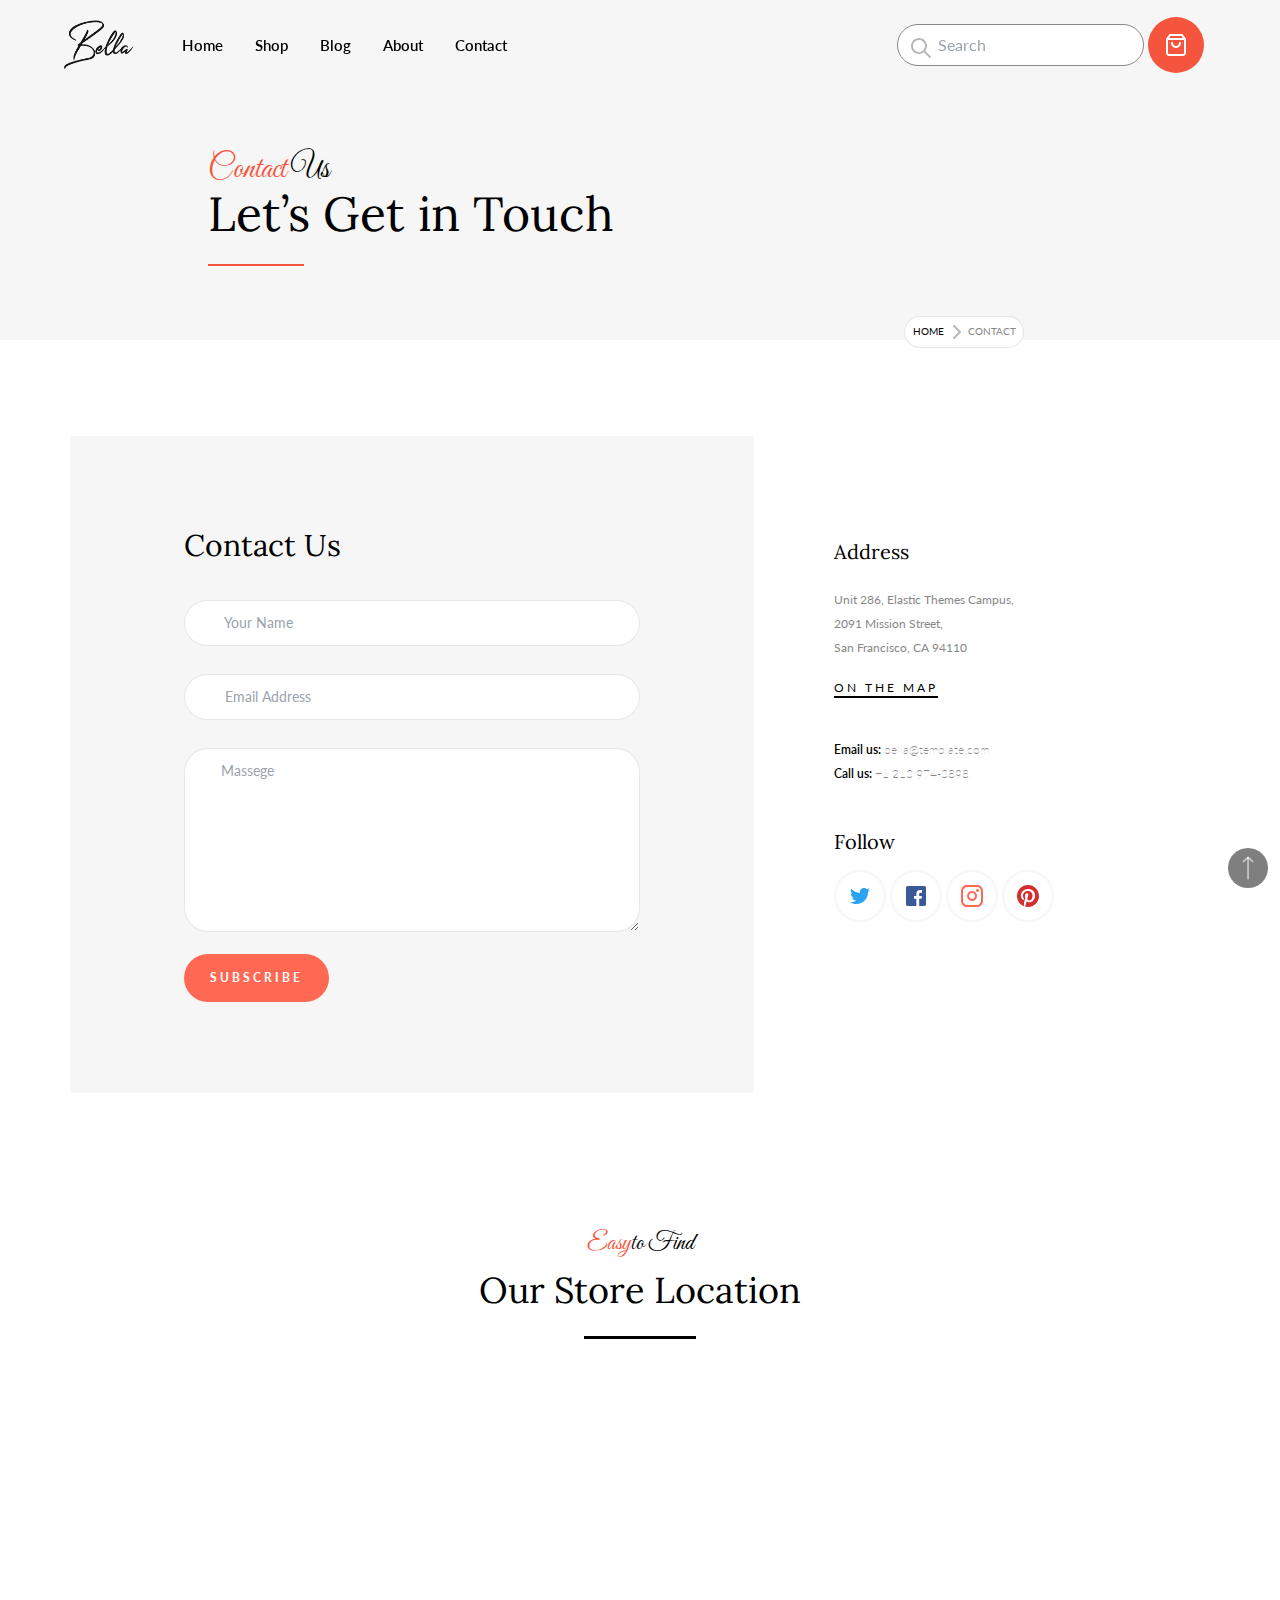
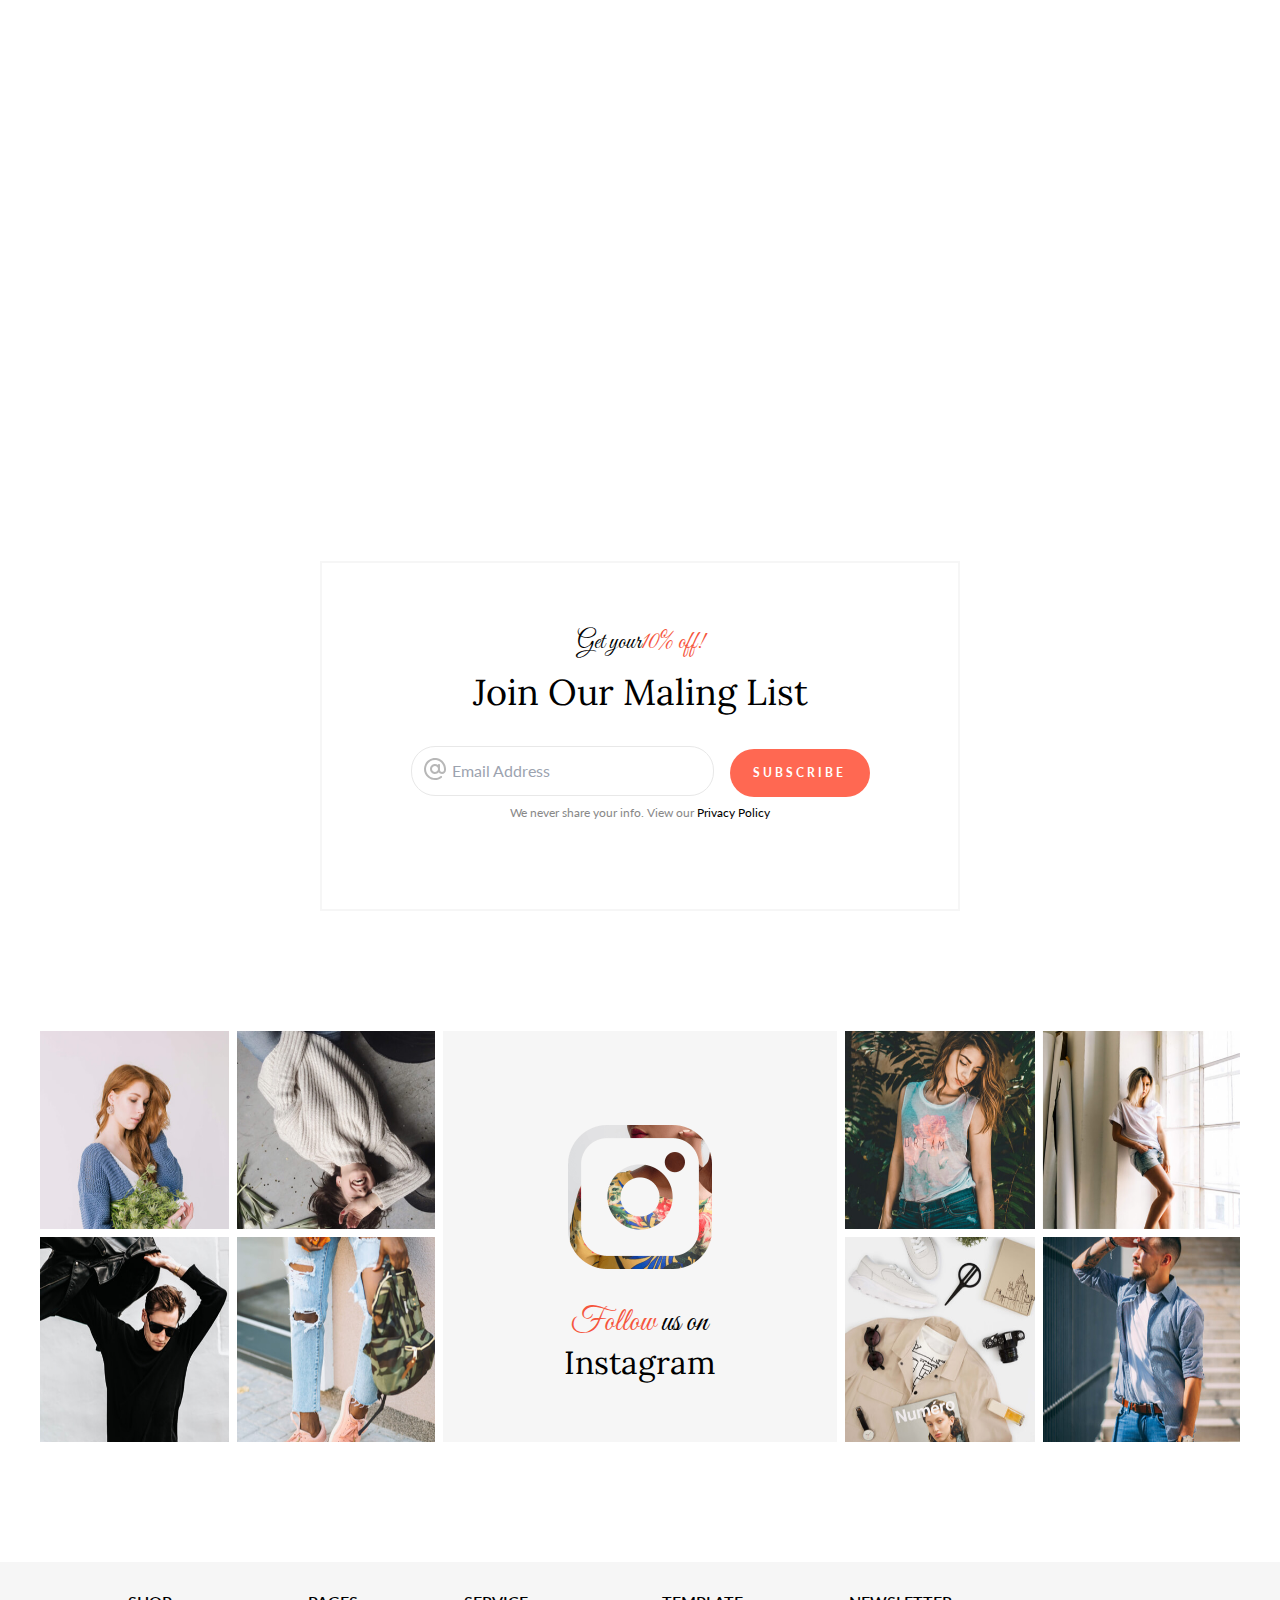
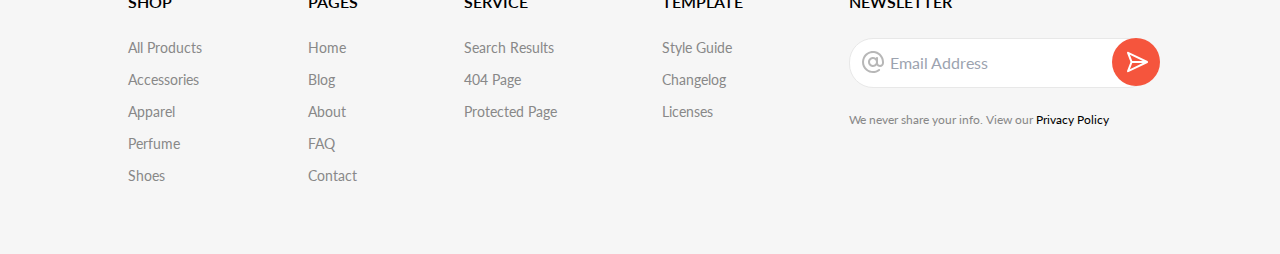
<file: contact.html>
<!DOCTYPE html>
<html lang="en" class="scroll-smooth">

<head>
    <meta charset="UTF-8">
    <meta http-equiv="X-UA-Compatible" content="IE=edge">
    <meta name="viewport" content="width=device-width, initial-scale=1.0">
    <style>
        @import url('https://fonts.googleapis.com/css2?family=Great+Vibes&family=Lato&family=Lora:ital,wght@0,600;0,700;1,600;1,700&family=Playfair+Display:wght@400;700;900&display=swap');
    </style>
    <link rel="stylesheet" href="./styles/tailwind.css">
    <title>Bella</title>
    <link rel="icon" type="image/x-icon" href="./images/bella.bmp.png">
</head>

<body class="font-lato">
    <style>
        .container {
            max-width: 1200px;
            margin: 0 auto;
        }

        #submit {
            background-image: url(./images/submit.svg);
            background-position: 50% 50%;
            background-repeat: no-repeat;
        }
    </style>

    <section class="bg-mygray/90 fixed top-0 left-0 w-full z-50">
        <header class=" flex  justify-between py-1 px-3 md:px-6 items-center container">
            <div class="inline-flex justify-center items-center">
                <a href="./index.html"> <img class="inline-block md:w-[70px] w-[50px] h-[35px] md:h-[50px] mr-8 my-4"
                        src="./images/logo.png"></a>

                <ul class="lg:inline-flex hidden text-center  ">
                    <h6>
                        <li class="px-4 hover:underline"><a href="./index.html"> Home</a></li>
                    </h6>
                    <h6>
                        <li class="px-4 hover:underline"><a href="./shop1.html">Shop</a></li>
                    </h6>
                    <h6>
                        <li class="px-4 hover:underline"><a href="./blog1.html">Blog</a></li>
                    </h6>
                    <h6>
                        <li class="px-4 hover:underline"><a href="./aboutus.html">About</a></li>
                    </h6>
                    <h6>
                        <li class="px-4 hover:underline"><a href="./contact.html">Contact</a></li>
                    </h6>
                </ul>
            </div>
            <div class="inline-flex flex-nowrap justify-center items-center mx-3">
                <div class=" relative inline-block">
                    <img src="./images/searchblackicon.svg" class="absolute w-6 opacity-30 top-3 left-3 z-40">
                    <input type="text" placeholder=" Search"
                        class="inline-block w-full md:w-auto border-myboldgray outline-none focus:border-main border-[1px] rounded-3xl p-2 pl-9">
                </div>
                <a href="#"
                    class="bg-main hover:bg-[#ed4d38] md:w-14 w-[46px] md:h-14 h-[44px] md:p-4 p-2 inline-block rounded-full ml-1 ">
                    <img src="./images/logoicon.svg" class="w-full h-full">
                </a>
                <div class="lg:hidden items-center float-right mx-1 ">
                    <button id="navIcon">
                        <svg class=" w-7 h-7 text-black hover:text-main " x-show="!showMenu" fill="none"
                            stroke-linecap="round" stroke-linejoin="round" stroke-width="2" viewBox="0 0 28 28"
                            stroke="currentColor">
                            <path d="M4 12h16M4 18h16"></path>
                        </svg>
                    </button>

                </div>
            </div>
        </header>
        <div id="MobileMenu" class="hidden">
            <ul class="bg-white ">
                <h6>
                    <li class="p-4"><a href="./index.html"> Home</a></li>
                </h6>
                <h6>
                    <li class="p-4"><a href="./shop1.html">Shop</a></li>
                </h6>
                <h6>
                    <li class="p-4"><a href="./blog1.html">Blog</a></li>
                </h6>
                <h6>
                    <li class="p-4"><a href="./aboutus.html">About</a></li>
                </h6>
                <h6>
                    <li class="p-4"><a href="./contact.html">Contact</a></li>
                </h6>
                <h6>
                    <li class="p-4"><a href="./home.html">FAQ</a></li>
                </h6>
            </ul>
        </div>
    </section>
    <script>
        const btn = document.getElementById('navIcon');
        const menu = document.getElementById('MobileMenu');
        btn.addEventListener('click', () => {
            menu.classList.toggle('hidden');
        })
    </script>
    <!-- NAV END -->



    <section id="first" class="bg-mygray pt-8">
        <div class="container">
            <div class="lg:p-12 lg:w-4/5 w-[95%] mx-auto py-12 my-[70px] relative">
                <h1 class="font-Great"><span class="text-main">Contact</span> Us</h1>
                <h1 class="font-lora md:text-5xl text-3xl">Let’s Get in Touch </h1>
                <div class="bg-main w-24 h-[2px] my-[3%]"></div>

                <div
                    class="bg-white p-2 font-Lato justify-center items-center flex flex-nowrap border-[1px] border-myboldgray/20 absolute lg:right-24 -right-0 left-auto top-auto -bottom-2 rounded-3xl w-[120px] h-8">
                    <a href="#" class="text-black hover:text-main inline-block text-[10px]">HOME</a>
                    <img src="./images/to.svg" class="opacity-30 inline-block ">
                    <div class="text-myboldgray text-[10px] ">CONTACT</div>
                </div>
            </div>
        </div>

    </section>

    <div class="container">
        <section class="w-[95%] mx-auto my-[8%] flex flex-wrap lg:flex-nowrap">
            <div class="lg:w-3/5 md:w-[96%] w-full mx-auto bg-mygray px-[10%] py-[8%]">
                <h2 class="font-lora lg:text-3xl text-2xl mb-[2%]">Contact Us</h2>
                <form>
                    <label>
                        <input type="text" placeholder=" Your Name"
                            class=" font-Lato text-sm w-full mx-auto border-myboldgray/20 outline-none focus:border-main border-[1px] rounded-3xl p-3 pl-9 my-7 duration-300"
                            required>
                    </label>


                    <label>
                        <input type="text" placeholder=" Email Address"
                            class=" font-Lato text-sm w-full border-myboldgray/20 outline-none focus:border-main border-[1px] rounded-3xl p-3 pl-9 mb-7 duration-300"
                            required>
                    </label>

                    <label>
                        <textarea placeholder="Massege" class=" font-Lato text-sm w-full min-h-[184px] border-myboldgray/20 outline-none focus:border-main border-[1px] rounded-3xl
                     p-3 pl-9 mb-4 duration-300" required></textarea>
                    </label>

                    <button
                        class=" font-Lato text-center text-xs font-bold tracking-[3px]  bg-[#ff6852] hover:bg-main duration-500 text-white rounded-3xl w-[145px]  p-4"
                        type="submit">SUBSCRIBE</button>
                </form>
            </div>
            <div class="px-[12%] lg:pl-[4%] xl:pl-[7%] my-[7%] w-full lg:w-[45%] xl:w-2/5">
                <h4 class="font-lora my-5">Address</h4>
                <p class="font-Lato text-myboldgray text-xs leading-6">Unit 286, Elastic Themes Campus,</p>
                <p class="font-Lato text-myboldgray text-xs leading-6"> 2091 Mission Street,</p>
                <p class="font-Lato text-myboldgray text-xs leading-6"> San Francisco, CA 94110</p>
                <a href="#"
                    class="inline-block tracking-[3px] mt-5 mb-10 border-b-2 border-black hover:border-main font-Lato text-xs duration-500">ON
                    THE MAP</a>
                <h6 class="font-Lato text-xs leading-6">Email us: <a href="#"
                        class="text-myboldgray hover:underline font-thin">bella@template.com</a> </h6>
                <h6 class="font-Lato text-xs leading-6 mb-10">Call us: <span class="text-myboldgray font-thin"> +1 213
                        974-3898</span> </h6>
                <h4 class="font-lora mb-[5%]">Follow</h4>
                <a href="https://twitter.com/" class="inline-block p-3 border-2 border-mygray rounded-full"><img
                        src="./images/twitter.svg"></a>
                <a href="https://www.facebook.com/profile.php?id=100000507023755"
                    class="inline-block p-3 border-2 border-mygray rounded-full"><img src="./images/facebook.svg"></a>
                <a href="https://www.instagram.com/alshimaa.z.a/"
                    class="inline-block p-3 border-2 border-mygray rounded-full"><img src="./images/instaicon.svg"></a>
                <a href="https://www.pinterest.com/alshimaaalnajjar/"
                    class="inline-block p-3 border-2 border-mygray rounded-full"><img src="./images/pentrest.svg"></a>
            </div>
        </section>
    </div>

    <section>
        <div class="lg:w-2/5 w-full mx-auto text-center py-[3%] container">
            <h1 class="font-Great text-2xl"><span class="text-main">Easy</span>to Find</h1>
            <h1 class="font-lora lg:text-4xl text-3xl mt-[2%]">Our Store Location </h1>
            <div class="bg-black w-28 mx-auto h-[3px] mt-[5%] "></div>
        </div>
    </section>
    <section class="flex items-center justify-center md:mb-32 my-14  max-w-[1200px] mx-auto">
        <div class=" w-11/12 md:w-[95%] lg:w-[80%] mx-auto md:h-[600px] h-[450px] bg-white"><iframe
                src="https://www.google.com/maps/embed?pb=!1m18!1m12!1m3!1d97892.13628854144!2d-121.97560390124863!3d37.35230228238431!2m3!1f0!2f0!3f0!3m2!1i1024!2i768!4f13.1!3m3!1m2!1s0x808fb615f4f9d29f%3A0xb0969f8ee6d0bbf!2zMjY1IFNhbnRhIEFuYSBDdCwgU3Vubnl2YWxlLCBDQSA5NDA4NdiMINin2YTZiNmE2KfZitin2Kog2KfZhNmF2KrYrdiv2Kk!5e0!3m2!1sar!2s!4v1670658273695!5m2!1sar!2s"
                width="100%" height="100%" style="border:0;" allowfullscreen="" loading="lazy"
                referrerpolicy="no-referrer-when-downgrade"></iframe></div>
    </section>

    <section>
        <div class=" w-11/12 md:w-[95%] lg:w-[50%] mx-auto text-center border-2 border-mygray py-16  container">
            <h1 class="font-Great text-2xl">Get your<span class="text-main">10% off!</span></h1>
            <h1 class="font-lora md:text-4xl px-8 md:p-0 mt-[2%]">Join Our Maling List </h1>
            <div class="mt-[4%] relative inline-block">
                <img src="./images/gmail.svg" class="absolute w-6 opacity-30 top-5 left-3 z-40">
                <input type="text" placeholder=" Email Address"
                    class="inline-block my-[3%] w-full md:w-auto border-[#e8e8e8] outline-none focus:border-main border-[1px] rounded-3xl p-3 pl-9 pr-16 "
                    required>
            </div>
            <button
                class=" font-Lato text-center text-xs font-bold tracking-[3px]  md:ml-3 bg-[#ff6852] hover:bg-main duration-500 text-white rounded-3xl md:w-[140px] w-[270px] mb-5 md:mb-0 p-4"
                type="submit">SUBSCRIBE</button>
            <div class="block mb-6">
                <p class="text-myboldgray md:text-xs text-[9px]">We never share your info. View our <span
                        class="text-black hover:text-main"><a href="#">Privacy Policy</a></span></p>
            </div>
        </div>
    </section>


    <a href="#first" id="ArrowUp"
        class="fixed top-auto left-auto right-3 bottom-3 bg-black/50 hover:bg-main duration-700 rounded-full"><img
            src="./images/warrow.png" class=" w-[40px] h-[40px] p-[20%] inline-block text-center self-center"></a>
    <script>
        window.addEventListener('scroll', function () {
            if (window.scrollY > 100) {
                document.getElementById('ArrowUp').style.display = 'block';
            } else {
                document.getElementById('ArrowUp').style.display = 'none';
            }
        });
    </script>

    <section class="container">
        <div class=" lg:w-full md:w-[95%] w-11/12 mx-auto my-[10%] grid grid-cols-1 md:grid-cols-3 gap-2">
            <div class=" grid grid-cols-2 grid-rows-2  ">
                <a href="https://www.instagram.com/alshimaa.z.a/"
                    class="inline-block pr-2 pb-2 relative hover:scale-95 duration-500 ">
                    <img src="./images/end1.jpg" class=" w-full h-full">
                    <div
                        class=" absolute left-0 right-0 bottom-0 top-0 opacity-0 hover:opacity-100 flex justify-center items-center ">
                        <img src="./images/instaicon.svg" class="bg-white p-2 rounded-full">
                    </div>
                </a>
                <a href="https://www.instagram.com/alshimaa.z.a/"
                    class="inline-block  pb-2 relative hover:scale-95 duration-500 ">
                    <img src="./images/end2.jpg" class=" w-full h-full">
                    <div
                        class=" absolute left-0 right-0 bottom-0 top-0 opacity-0 hover:opacity-100 flex justify-center items-center ">
                        <img src="./images/instaicon.svg" class="bg-white p-2 rounded-full">
                    </div>
                </a>
                <a href="https://www.instagram.com/alshimaa.z.a/"
                    class="inline-block  pr-2 relative hover:scale-95 duration-500 ">
                    <img src="./images/end3.jpg" class=" w-full h-full">
                    <div
                        class=" absolute left-0 right-0 bottom-0 top-0 opacity-0 hover:opacity-100 flex justify-center items-center ">
                        <img src="./images/instaicon.svg" class="bg-white p-2 rounded-full">
                    </div>
                </a>
                <a href="https://www.instagram.com/alshimaa.z.a/"
                    class="inline-block  relative hover:scale-95 duration-500 ">
                    <img src="./images/end4.jpg" class=" w-full h-full">
                    <div
                        class=" absolute left-0 right-0 bottom-0 top-0 opacity-0 hover:opacity-100 flex justify-center items-center ">
                        <img src="./images/instaicon.svg" class="bg-white p-2 rounded-full">
                    </div>
                </a>
            </div>


            <div class="bg-mygray flex items-center justify-center hover:scale-95 duration-500 p-[7%] ">
                <a href="https://www.instagram.com/alshimaa.z.a/" class="inline-block  text-center">
                    <img src="./images/end5.png" class=" align-middle" style="padding: 12% 25%;">
                    <h1 class="font-Great"><span class="text-main">Follow </span>us on</h1>
                    <h1 class="font-lora">Instagram</h1>
                </a>
            </div>
            <div class=" grid grid-cols-2 grid-rows-2  ">
                <a href="https://www.instagram.com/alshimaa.z.a/"
                    class="inline-block pr-2 pb-2 relative hover:scale-95 duration-500 ">
                    <img src="./images/end6.jpg" class=" w-full h-full">
                    <div
                        class=" absolute left-0 right-0 bottom-0 top-0 opacity-0 hover:opacity-100 flex justify-center items-center ">
                        <img src="./images/instaicon.svg" class="bg-white p-2 rounded-full">
                    </div>
                </a>
                <a href="https://www.instagram.com/alshimaa.z.a/"
                    class="inline-block  pb-2 relative hover:scale-95 duration-500 ">
                    <img src="./images/end7.jpg" class=" w-full h-full">
                    <div
                        class=" absolute left-0 right-0 bottom-0 top-0 opacity-0 hover:opacity-100 flex justify-center items-center ">
                        <img src="./images/instaicon.svg" class="bg-white p-2 rounded-full">
                    </div>
                </a>
                <a href="https://www.instagram.com/alshimaa.z.a/"
                    class="inline-block  pr-2 relative hover:scale-95 duration-500 ">
                    <img src="./images/end8.jpg" class=" w-full h-full">
                    <div
                        class=" absolute left-0 right-0 bottom-0 top-0 opacity-0 hover:opacity-100 flex justify-center items-center ">
                        <img src="./images/instaicon.svg" class="bg-white p-2 rounded-full">
                    </div>
                </a>
                <a href="https://www.instagram.com/alshimaa.z.a/"
                    class="inline-block  relative hover:scale-95 duration-500 ">
                    <img src="./images/end9.jpg" class=" w-full h-full">
                    <div
                        class=" absolute left-0 right-0 bottom-0 top-0 opacity-0 hover:opacity-100 flex justify-center items-center ">
                        <img src="./images/instaicon.svg" class="bg-white p-2 rounded-full">
                    </div>
                </a>
            </div>
        </div>
    </section>

    <footer class="bg-mygray py-7 w-full">
        <section
            class=" lg:w-4/5 w-11/12 m-auto flex flex-wrap lg:flex-nowrap justify-between item-start my-[4%] md:px-6 lg:p-0 container">
            <div class="inline-block w-1/2 md:w-1/4 lg:w-auto">
                <h6 class="mb-6 text-sm md:text-base">SHOP </h6>
                <ul class="font-Lato">
                    <a href="./shop1.html"
                        class="block text-myboldgray md:text-sm text-xs hover:text-main hover:translate-x-1 duration-500 my-3">
                        <li>All Products</li>
                    </a>
                    <a href="./shop1.html"
                        class="block text-myboldgray md:text-sm text-xs hover:text-main hover:translate-x-1 duration-500 my-3">
                        <li>Accessories</li>
                    </a>
                    <a href="./shop1.html"
                        class="block text-myboldgray md:text-sm text-xs hover:text-main hover:translate-x-1 duration-500 my-3">
                        <li>Apparel</li>
                    </a>
                    <a href="./shop1.html"
                        class="block text-myboldgray md:text-sm text-xs hover:text-main hover:translate-x-1 duration-500 my-3">
                        <li>Perfume</li>
                    </a>
                    <a href="./shop1.html"
                        class="block text-myboldgray md:text-sm text-xs hover:text-main hover:translate-x-1 duration-500 my-3 mb-10">
                        <li>Shoes</li>
                    </a>
                </ul>
            </div>
            <div class="inline-block w-1/2 md:w-1/4 lg:w-auto">
                <h6 class="mb-6 text-sm md:text-base">PAGES </h6>
                <ul class="font-Lato">
                    <a href="./index.html"
                        class="block text-myboldgray md:text-sm text-xs hover:text-main hover:translate-x-1 duration-500 my-3">
                        <li>Home </li>
                    </a>
                    <a href="./blog1.html"
                        class="block text-myboldgray md:text-sm text-xs hover:text-main hover:translate-x-1 duration-500 my-3">
                        <li>Blog</li>
                    </a>
                    <a href="./aboutus.html"
                        class="block text-myboldgray md:text-sm text-xs hover:text-main hover:translate-x-1 duration-500 my-3">
                        <li>About</li>
                    </a>
                    <a href="./index.html"
                        class="block text-myboldgray md:text-sm text-xs hover:text-main hover:translate-x-1 duration-500 my-3">
                        <li>FAQ</li>
                    </a>
                    <a href="./contact.html"
                        class="block text-myboldgray md:text-sm text-xs hover:text-main hover:translate-x-1 duration-500 my-3 mb-10">
                        <li>Contact</li>
                    </a>
                </ul>
            </div>
            <div class="inline-block w-1/2 md:w-1/4 lg:w-auto">
                <h6 class="mb-6 text-sm md:text-base">SERVICE </h6>
                <ul class="font-Lato">
                    <a href="#"
                        class="block text-myboldgray md:text-sm text-xs hover:text-main hover:translate-x-1 duration-500 my-3">
                        <li>Search Results </li>
                    </a>
                    <a href="#"
                        class="block text-myboldgray md:text-sm text-xs hover:text-main hover:translate-x-1 duration-500 my-3">
                        <li>404 Page</li>
                    </a>
                    <a href="#"
                        class="block text-myboldgray md:text-sm text-xs hover:text-main hover:translate-x-1 duration-500 my-3 mb-10">
                        <li>Protected Page</li>
                    </a>

                </ul>
            </div>
            <div class="inline-block w-1/2 md:w-1/4 lg:w-auto">
                <h6 class="mb-6 text-sm md:text-base">TEMPLATE </h6>
                <ul class="font-Lato">
                    <a href="#"
                        class="block text-myboldgray md:text-sm text-xs hover:text-main hover:translate-x-1 duration-500 my-3">
                        <li>Style Guide</li>
                    </a>
                    <a href="#"
                        class="block text-myboldgray md:text-sm text-xs hover:text-main hover:translate-x-1 duration-500 my-3">
                        <li>Changelog</li>
                    </a>
                    <a href="#"
                        class="block text-myboldgray md:text-sm text-xs hover:text-main hover:translate-x-1 duration-500 my-3 mb-10">
                        <li>Licenses</li>
                    </a>
                </ul>
            </div>
            <div class="inline-block w-full lg:w-auto relative">
                <h6 class="mb-6 text-sm md:text-base">NEWSLETTER </h6>
                <div>
                    <div class=" relative inline-block">
                        <img src="./images/gmail.svg" class="absolute w-6 opacity-30 top-3 left-3 z-40">
                        <input type="text" placeholder=" Email Address"
                            class="inline-block w-full md:w-auto border-[#e8e8e8] outline-none focus:border-main border-[1px] rounded-3xl p-3 pl-9 pr-16 "
                            required>
                    </div>
                    <button type="submit" id="submit" value=" "
                        class="bg-main w-12 h-12 rounded-full -ml-10 absolute z-50 align-middle ">
                </div>
                <div class="block mt-6">
                    <p class="text-myboldgray md:text-xs text-[10px]">We never share your info. View our <span
                            class="text-black hover:text-main"><a href="#">Privacy Policy</a></span></p>
                </div>
            </div>

        </section>
    </footer>
</body>

</html>
</file>
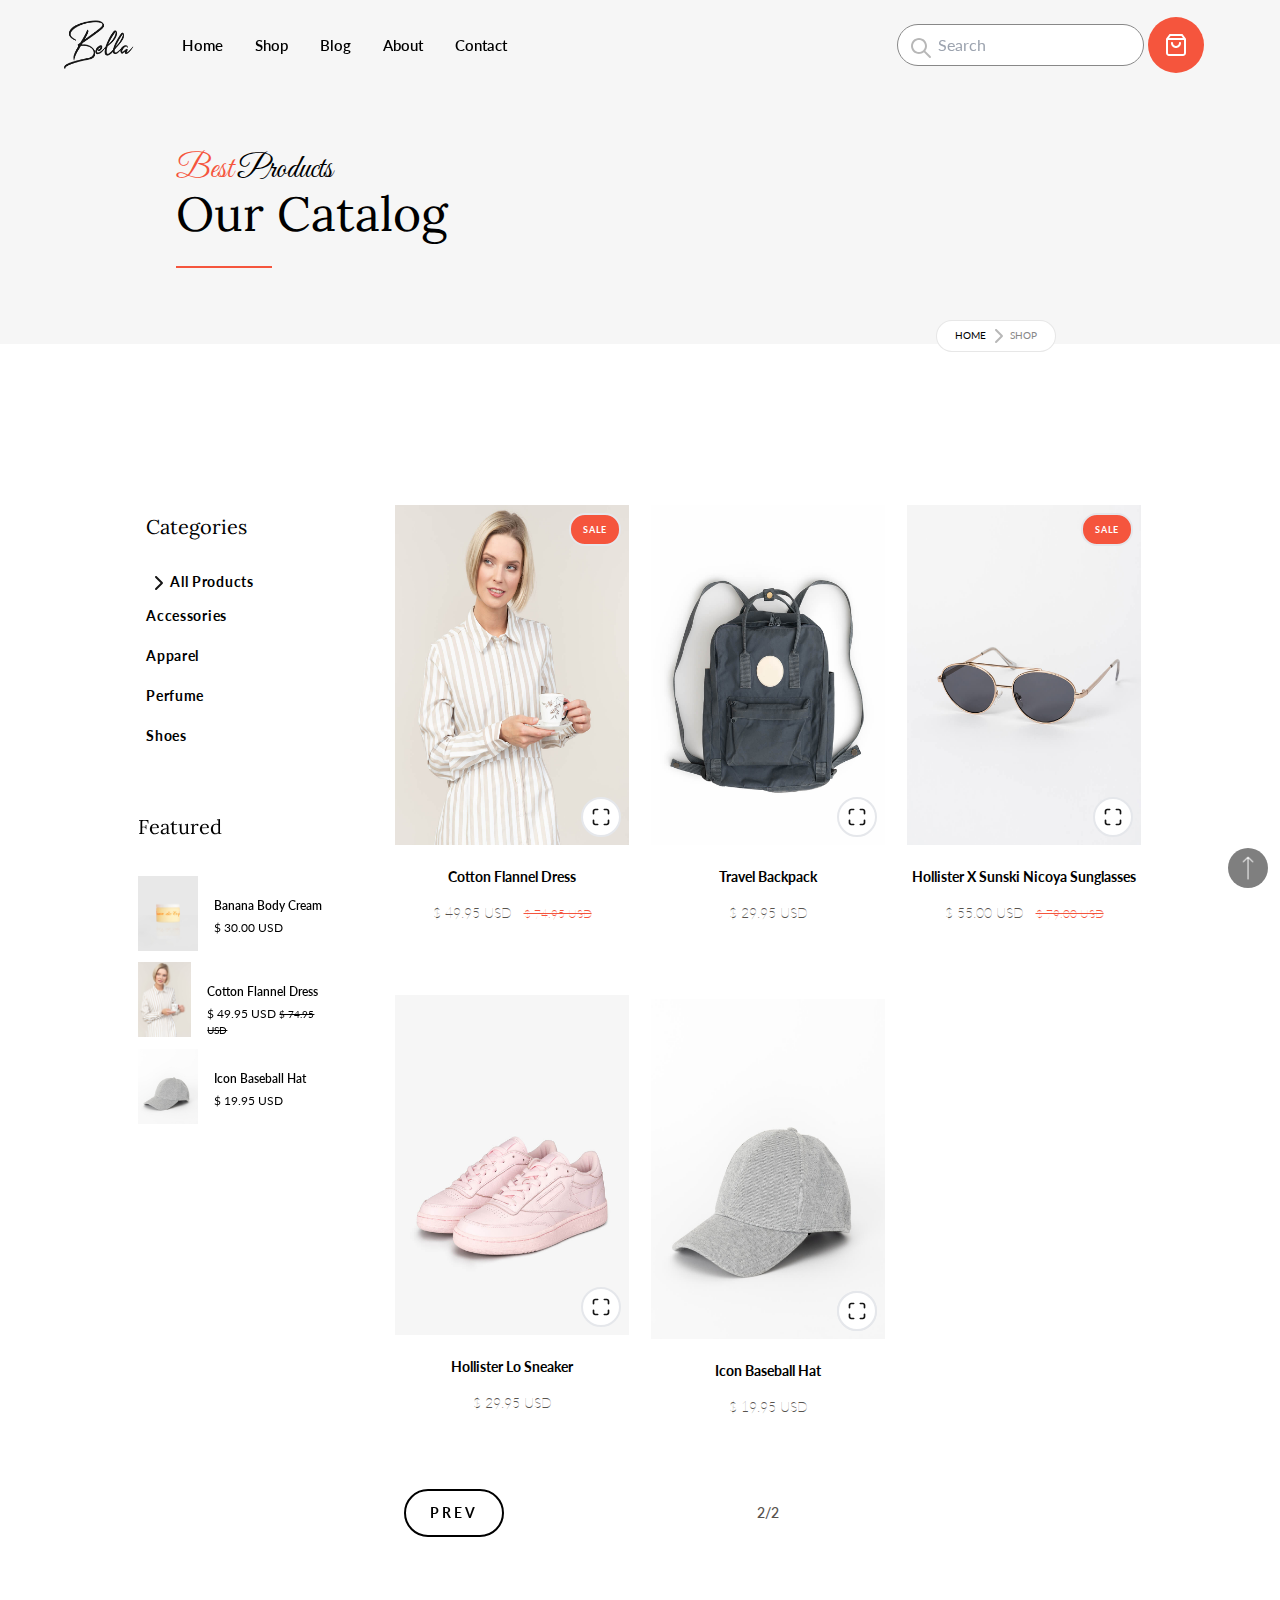
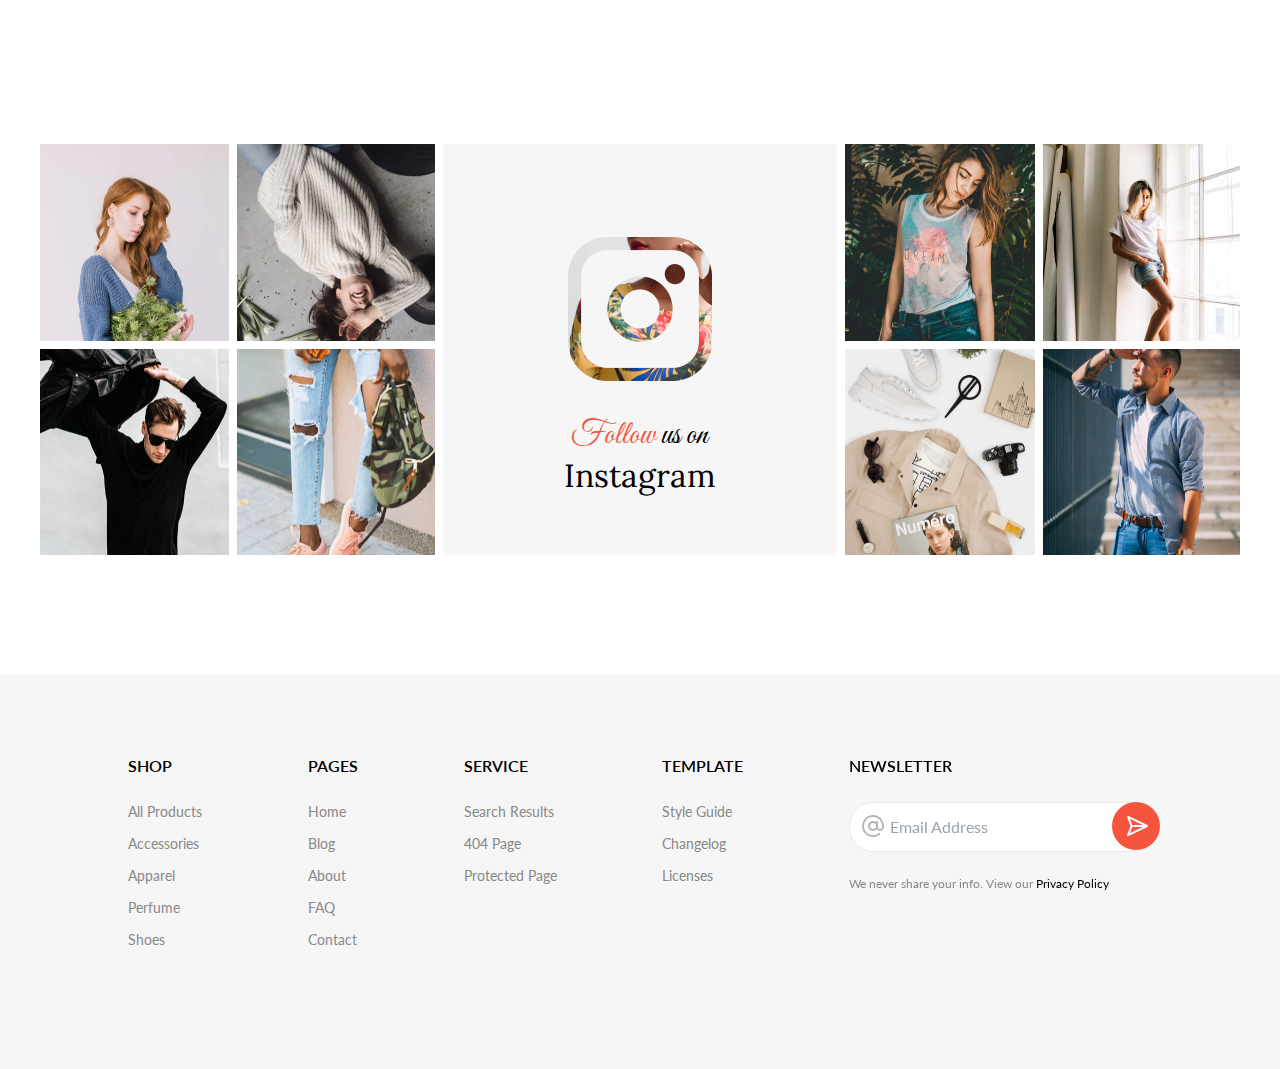
<file: shop2.html>
<!DOCTYPE html>
<html lang="en" class="scroll-smooth">
<head>
    <meta charset="UTF-8">
    <meta http-equiv="X-UA-Compatible" content="IE=edge">
    <meta name="viewport" content="width=device-width, initial-scale=1.0">
    <style> @import url('https://fonts.googleapis.com/css2?family=Great+Vibes&family=Lato&family=Lora:ital,wght@0,600;0,700;1,600;1,700&family=Playfair+Display:wght@400;700;900&display=swap'); </style>
    <link rel="stylesheet" href="./styles/tailwind.css">
    <title>Bella</title>
    <link rel="icon" type="image/x-icon" href="./images/bella.bmp.png">
</head>
<body class="font-lato">
    <style>
        #submit{
            background-image: url(./images/submit.svg);
            background-position: 50% 50%;
            background-repeat: no-repeat;
        }
        .container{
            max-width: 1200px;
            margin: 0 auto;
        }
    </style>
       
       <section class="bg-mygray/90 fixed top-0 left-0 w-full z-50">
        <header class=" flex  justify-between py-1 px-3 md:px-6 items-center container">
            <div class="inline-flex justify-center items-center">
                <a href="./index.html"> <img class="inline-block md:w-[70px] w-[50px] h-[35px] md:h-[50px] mr-8 my-4" src="./images/logo.png"></a>

                <ul class="lg:inline-flex hidden text-center  "> 
                    <h6><li class="px-4 hover:underline"><a href="./index.html"> Home</a></li></h6>
                    <h6><li class="px-4 hover:underline"><a href="./shop1.html">Shop</a></li></h6>
                    <h6><li class="px-4 hover:underline"><a href="./blog1.html">Blog</a></li> </h6>
                    <h6><li class="px-4 hover:underline"><a href="./aboutus.html">About</a></li></h6>
                    <h6><li class="px-4 hover:underline"><a href="./contact.html">Contact</a></li></h6>
                </ul>
            </div>
            <div class="inline-flex flex-nowrap justify-center items-center mx-3">
                <div class=" relative inline-block">
                    <img src="./images/searchblackicon.svg" class="absolute w-6 opacity-30 top-3 left-3 z-40">
                    <input type="text"  placeholder=" Search"
                        class="inline-block w-full md:w-auto border-myboldgray outline-none focus:border-main border-[1px] rounded-3xl p-2 pl-9">
                </div>
                <a href="#" class="bg-main hover:bg-[#ed4d38] md:w-14 w-[46px] md:h-14 h-[44px] md:p-4 p-2 inline-block rounded-full ml-1 ">
                    <img src="./images/logoicon.svg" class="w-full h-full">
                </a>
                <div class="lg:hidden items-center float-right mx-1 ">
                    <button id="navIcon">
                        <svg class=" w-7 h-7 text-black hover:text-main " x-show="!showMenu" fill="none" stroke-linecap="round"
                            stroke-linejoin="round" stroke-width="2" viewBox="0 0 28 28" stroke="currentColor">
                            <path d="M4 12h16M4 18h16"></path>
                            </svg>
                    </button>
                    
                </div>
            </div>
        </header>
    <div id="MobileMenu" class="hidden">
            <ul class="bg-white "> 
                <h6><li class="p-4"><a href="./index.html"> Home</a></li></h6>
                <h6><li class="p-4"><a href="./shop1.html">Shop</a></li></h6>
                <h6><li class="p-4"><a href="./blog1.html">Blog</a></li> </h6>
                <h6><li class="p-4"><a href="./aboutus.html">About</a></li></h6>
                <h6><li class="p-4"><a href="./contact.html">Contact</a></li></h6>
                <h6><li class="p-4"><a href="./home.html">FAQ</a></li></h6>
            </ul>
    </div>  
    </section>
    <script>
        const btn=document.getElementById('navIcon');
        const menu=document.getElementById('MobileMenu');
        btn.addEventListener('click',()=>{
            menu.classList.toggle('hidden');
        })
    </script>
    <!-- NAV END -->




    <section id="first" class="bg-mygray pt-8">
        <div class="lg:p-12 lg:w-4/5 w-[95%] mx-auto py-12 my-[70px] relative max-w-[1200px]">
            <h1 class="font-Great"><span class="text-main">Best </span> Products</h1>
            <h1 class="font-lora md:text-5xl text-3xl">Our Catalog</h1>
            <div class="bg-main w-24 h-[2px] my-[3%]"></div>

            <div class="bg-white p-2 font-Lato justify-center items-center flex flex-nowrap border-[1px] border-myboldgray/20 absolute lg:right-24 -right-0 left-auto top-auto -bottom-2 rounded-3xl w-[120px] h-8">
            <a href="#" class="text-black hover:text-main inline-block text-[10px]">HOME</a>
            <img src="./images/to.svg" class="opacity-30 inline-block ">
            <div class="text-myboldgray text-[10px] ">SHOP</div>
            </div>
        </div>
    </section>



        <section class="w-full lg:w-4/5 mx-auto flex justify-between flex-wrap lg:flex-nowrap container">
                <div class="w-full lg:w-1/5 p-[1%] lg:my-[6%] my-2">
                    <div>
                        <h4 class="font-lora lg:my-[14%] my-[4%] ml-2">Categories</h4>
                        <a href="#" class="text-sm font-bold tracking-wider text-main lg:text-black hover:text-main duration-300 m-2"><img src="./images/to.svg" class="hidden md:inline-block">All Products </a>
                        <ul class="flex md:flex-wrap flex-nowrap">
                            <li class="  inline-block lg:w-full m-2"><a href="#" class="text-sm tracking-wider font-bold hover:text-main duration-300 ">Accessories</a></li>
                            <li class="  inline-block lg:w-full m-2"><a href="#" class="text-sm tracking-wider font-bold hover:text-main duration-300">Apparel</a></li>
                            <li class="  inline-block lg:w-full m-2"><a href="#" class="text-sm tracking-wider font-bold hover:text-main duration-300 ">Perfume</a></li>
                            <li class="  inline-block lg:w-full m-2"><a href="#" class="text-sm tracking-wider font-bold hover:text-main duration-300 ">Shoes</a></li>
                        </ul>
                    </div>
                    <div class="lg:block hidden sticky top-0">
                        <h4 class="font-lora my-[16%] mt-[30%] inline-block">Featured</h4>
                        <div class="flex flex-nowrap my-[2%]">
                            <div class="bg-[url(./images/4.jpg)] bg-cover bg-center bg-no-repeat w-[60px] h-[75px] inline-block" style="background-image: url(./images/4.jpg);"></div>
                            <div class="inline-block ml-4 mt-4">
                                <a href="#" class=" text-xs font-semibold hover:text-main ">Banana Body Cream</a>
                                <p class="text-xs  mt-1">$ 30.00 USD</p>
                            </div>
                        </div>
                        <div class="flex flex-nowrap my-[6%]">
                            <div class="bg-[url(./apparel/4.jpg)] bg-cover bg-center bg-no-repeat w-[60px] h-[75px] inline-block" style="background-image: url(./images/apparel.jpg);"></div>
                            <div class="inline-block ml-4 mt-4">
                                <a href="#" class=" text-xs font-semibold hover:text-main ">Cotton Flannel Dress</a>
                                <p class="text-xs  mt-1">$ 49.95 USD  <span class="text-[10px]"><s>   $ 74.95 USD</s></span></p>
                            </div>
                        </div>
                        <div class="flex flex-nowrap my-[6%]">
                            <div class="bg-[url(./images/8.jpeg)] bg-cover bg-center bg-no-repeat w-[60px] h-[75px] inline-block" style="background-image: url(./images/8.jpeg);"></div>
                            <div class="inline-block ml-4 mt-4">
                                <a href="#" class=" text-xs font-semibold hover:text-main ">Icon Baseball Hat</a>
                                <p class="text-xs  mt-1">$ 19.95 USD</p>
                            </div>
                        </div>
                    </div>
                </div>
            </div>
            <div class="lg:w-[75%] w-full grid grid-cols-1 md:grid-cols-3 py-[5%]">
               
                <div class="text-center my-10 ">
                    <a href="#" class="inline-block relative lg:h-[340px] w-11/12">
                        <img src="./images2/10.jpg" class="w-full h-full hover:hidden">
                        <div class="flex absolute left-0 right-0 bottom-0 top-0 opacity-0 hover:opacity-[1] duration-300 items-center justify-center">
                           <img src="./images2/10hover.jpg" class="w-full h-full">
                        </div>
                        <div class=" absolute left-auto w-[40px] h-[40px] right-2 bottom-2 top-auto inline-block p-2 border-2 bg-white rounded-full hover:scale-110">
                            <img src="./images/imgp.svg" class="w-full h-full">
                        </div>
                        <div class=" absolute left-auto right-2 bottom-auto top-2 inline-block p-2 px-3 border-2 bg-main rounded-2xl ">
                            <p class="text-white text-[9px] tracking-widest font-bold">SALE</p>
                        </div>
                    </a>
                    <h1 class="md:text-sm text-xs font-bold my-4 px-2">Cotton Flannel Dress</h1>
                    <p class="font-thin text-sm text-stone-600 ">$ 49.95 USD   <span class="text-xs text-main ml-2"><s>  $ 74.95 USD</s></span> </p>
                </div>

                <div class="text-center my-10 ">
                    <a href="#" class="inline-block relative lg:h-[340px] w-11/12">
                        <img src="./images2/11.jpg" class="w-full h-full hover:hidden">
                        <div class="flex absolute left-0 right-0 bottom-0 top-0 opacity-0 hover:opacity-[1] duration-300 items-center justify-center">
                            <img src="./images2/11hover.jpg" class="w-full h-full">
                        </div>
                        <div class=" absolute left-auto w-[40px] h-[40px] right-2 bottom-2 top-auto inline-block p-2 border-2 bg-white rounded-full hover:scale-110">
                            <img src="./images/imgp.svg" class="w-full h-full">
                        </div>
                    </a>
                    <h1 class="md:text-sm text-xs font-bold my-4 px-2">Travel Backpack</h1>
                    <p class="font-thin text-sm text-stone-600">$ 29.95 USD</p>
                </div>

                <div class="text-center my-10 ">
                    <a href="#" class="inline-block relative lg:h-[340px] w-11/12">
                        <img src="./images2/12.jpg" class="w-full h-full hover:hidden">
                        <div class="flex absolute left-0 right-0 bottom-0 top-0 opacity-0 hover:opacity-[1] duration-300 items-center justify-center">
                            <img src="./images2/12hover.jpg" class="w-full h-full">
                        </div>
                        <div class=" absolute left-auto w-[40px] h-[40px] right-2 bottom-2 top-auto inline-block p-2 border-2 bg-white rounded-full hover:scale-110">
                            <img src="./images/imgp.svg" class="w-full h-full">
                        </div>
                        <div class=" absolute left-auto right-2 bottom-auto top-2 inline-block p-2 px-3 border-2 bg-main rounded-2xl ">
                            <p class="text-white text-[9px] tracking-widest font-bold">SALE</p>
                        </div>
                    </a>
                    <h1 class="md:text-sm text-xs font-bold my-4 px-2">Hollister X Sunski Nicoya Sunglasses</h1>
                    <p class="font-thin text-sm text-stone-600 ">$ 55.00 USD  <span class="text-xs text-main ml-2"><s>  $ 79.00 USD</s></span> </p>
                </div>

                <div class="text-center my-8">
                    <a href="#" class="inline-block relative lg:h-[340px] w-11/12">
                        <img src="./images2/13.jpg" class="w-full h-full hover:hidden">
                        <div class="flex absolute left-0 right-0 bottom-0 top-0 opacity-0 hover:opacity-[1] duration-300 items-center justify-center">
                            <img src="./images2/13hover.jpg" class="w-full h-full">
                        </div>
                        <div class=" absolute left-auto w-[40px] h-[40px] right-2 bottom-2 top-auto inline-block p-2 border-2 bg-white rounded-full hover:scale-110">
                            <img src="./images/imgp.svg" class="w-full h-full">
                        </div>
                    </a>
                    <h1 class="md:text-sm text-xs font-bold my-4 px-2">Hollister Lo Sneaker</h1>
                    <p class="font-thin text-sm text-stone-600">$ 29.95 USD</p>
                </div>

                <div class="text-center my-9 ">
                    <a href="#" class="inline-block relative lg:h-[340px] w-11/12">
                        <img src="./images2/14.jpg" class="w-full h-full hover:hidden">
                        <div class="flex absolute left-0 right-0 bottom-0 top-0 opacity-0 hover:opacity-[1] duration-300 items-center justify-center">
                            <img src="./images2/14hover.jpg" class="w-full h-full">
                        </div>
                        <div class=" absolute left-auto w-[40px] h-[40px] right-2 bottom-2 top-auto inline-block p-2 border-2 bg-white rounded-full hover:scale-110">
                            <img src="./images/imgp.svg" class="w-full h-full">
                        </div>
                        <div class=" absolute left-auto w-[40px] h-[40px] right-2 bottom-2 top-auto inline-block p-2 border-2 bg-white rounded-full hover:scale-110">
                            <img src="./images/imgp.svg" class="w-full h-full">
                        </div>
                    </a>
                    <h1 class="md:text-sm text-xs font-bold my-4 px-2">Icon Baseball Hat</h1>
                    <p class="font-thin text-sm text-stone-600">$ 19.95 USD</p>
                 </div>

                <div class="md:h-[340px] md:w-11/12 w-0 h-0 bg-white"> </div>

                <div class="text-stone-600 text-center text-sm font-medium flex items-center justify-center w-full md:w-auto visible md:hidden"><p>2/2</p></div> 
                <div class="relative md:w-[300px] w-11/12 mx-auto h-[120px] flex items-center md:ml-5 text-center">
                    <a href="shop1.html" class="inline-block w-full md:w-auto absolute py-[4%] px-6 border-2 border-black rounded-3xl tracking-[3px] font-Lato text-sm font-bold
                      hover:border-main hover:bg-main hover:text-white duration-500 hover:pl-12 hover:pr-10">
                      <img src="./images2/line.svg" class="absolute top-[20%] left-4  w-6  icon hovericon">  
                       PREV</a>  
                </div>
                <div class="text-stone-600 text-center text-sm font-medium flex items-center justify-center w-full md:w-auto invisible md:visible"><p>2/2</p></div>
            </div>
            
        </section>


        <a href="#first" id="ArrowUp" class="fixed top-auto left-auto right-3 bottom-3 bg-black/50 hover:bg-main duration-700 rounded-full "><img src="./images/warrow.png" class=" w-[40px] h-[40px] p-[20%] inline-block text-center self-center"></a>
        <script>
            window.addEventListener('scroll', function() {
            if (window.scrollY > 100) {
              document.getElementById('ArrowUp').style.display = 'block';
            } else {
              document.getElementById('ArrowUp').style.display = 'none';
            }
          });
        </script>
        <section class="container">
            <div class=" lg:w-full md:w-[95%] w-11/12 mx-auto my-[10%] grid grid-cols-1 md:grid-cols-3 gap-2">
                <div class=" grid grid-cols-2 grid-rows-2  ">
                    <a href="https://www.instagram.com/alshimaa.z.a/" class="inline-block pr-2 pb-2 relative hover:scale-95 duration-500 ">
                        <img src="./images/end1.jpg" class=" w-full h-full">
                        <div class=" absolute left-0 right-0 bottom-0 top-0 opacity-0 hover:opacity-100 flex justify-center items-center ">
                            <img src="./images/instaicon.svg" class="bg-white p-2 rounded-full">
                        </div>
                    </a>
                    <a href="https://www.instagram.com/alshimaa.z.a/" class="inline-block  pb-2 relative hover:scale-95 duration-500 ">
                        <img src="./images/end2.jpg" class=" w-full h-full">
                        <div class=" absolute left-0 right-0 bottom-0 top-0 opacity-0 hover:opacity-100 flex justify-center items-center ">
                            <img src="./images/instaicon.svg" class="bg-white p-2 rounded-full">
                        </div>
                    </a>
                    <a href="https://www.instagram.com/alshimaa.z.a/" class="inline-block  pr-2 relative hover:scale-95 duration-500 ">
                        <img src="./images/end3.jpg" class=" w-full h-full">
                        <div class=" absolute left-0 right-0 bottom-0 top-0 opacity-0 hover:opacity-100 flex justify-center items-center ">
                            <img src="./images/instaicon.svg" class="bg-white p-2 rounded-full">
                        </div>
                    </a>
                    <a href="https://www.instagram.com/alshimaa.z.a/" class="inline-block  relative hover:scale-95 duration-500 ">
                        <img src="./images/end4.jpg" class=" w-full h-full">
                        <div class=" absolute left-0 right-0 bottom-0 top-0 opacity-0 hover:opacity-100 flex justify-center items-center ">
                            <img src="./images/instaicon.svg" class="bg-white p-2 rounded-full">
                        </div>
                    </a>
                </div>
    
    
                <div class="bg-mygray flex items-center justify-center hover:scale-95 duration-500 p-[7%] ">
                    <a href="https://www.instagram.com/alshimaa.z.a/" class="inline-block  text-center">
                        <img src="./images/end5.png" class=" align-middle" style="padding: 12% 25%;" >
                        <h1 class="font-Great"><span class="text-main">Follow </span>us on</h1>
                        <h1 class="font-lora">Instagram</h1>
                    </a>
                </div>
                    <div class=" grid grid-cols-2 grid-rows-2  ">
                        <a href="https://www.instagram.com/alshimaa.z.a/" class="inline-block pr-2 pb-2 relative hover:scale-95 duration-500 ">
                            <img src="./images/end6.jpg" class=" w-full h-full">
                            <div class=" absolute left-0 right-0 bottom-0 top-0 opacity-0 hover:opacity-100 flex justify-center items-center ">
                                <img src="./images/instaicon.svg" class="bg-white p-2 rounded-full">
                            </div>
                        </a>
                        <a href="https://www.instagram.com/alshimaa.z.a/" class="inline-block  pb-2 relative hover:scale-95 duration-500 ">
                            <img src="./images/end7.jpg" class=" w-full h-full">
                            <div class=" absolute left-0 right-0 bottom-0 top-0 opacity-0 hover:opacity-100 flex justify-center items-center ">
                                <img src="./images/instaicon.svg" class="bg-white p-2 rounded-full">
                            </div>
                        </a>
                        <a href="https://www.instagram.com/alshimaa.z.a/" class="inline-block  pr-2 relative hover:scale-95 duration-500 ">
                            <img src="./images/end8.jpg" class=" w-full h-full">
                            <div class=" absolute left-0 right-0 bottom-0 top-0 opacity-0 hover:opacity-100 flex justify-center items-center ">
                                <img src="./images/instaicon.svg" class="bg-white p-2 rounded-full">
                            </div>
                        </a>
                        <a href="https://www.instagram.com/alshimaa.z.a/" class="inline-block  relative hover:scale-95 duration-500 ">
                            <img src="./images/end9.jpg" class=" w-full h-full">
                            <div class=" absolute left-0 right-0 bottom-0 top-0 opacity-0 hover:opacity-100 flex justify-center items-center ">
                                <img src="./images/instaicon.svg" class="bg-white p-2 rounded-full">
                            </div>
                        </a>
                    </div>
            </div>
        </section> 
        <footer class="bg-mygray py-7 w-full">
            <section class=" lg:w-4/5 w-11/12 m-auto flex flex-wrap lg:flex-nowrap justify-between item-start my-[4%] md:px-6 lg:p-0">
                <div class="inline-block w-1/2 md:w-1/4 lg:w-auto">
                    <h6 class="mb-6 text-sm md:text-base">SHOP </h6>
                    <ul class="font-Lato">
                        <a href="./shop1.html" class="block text-myboldgray md:text-sm text-xs hover:text-main hover:translate-x-1 duration-500 my-3"><li>All Products</li></a>
                        <a href="./shop1.html" class="block text-myboldgray md:text-sm text-xs hover:text-main hover:translate-x-1 duration-500 my-3"><li>Accessories</li></a>
                        <a href="./shop1.html" class="block text-myboldgray md:text-sm text-xs hover:text-main hover:translate-x-1 duration-500 my-3"><li>Apparel</li></a>
                        <a href="./shop1.html" class="block text-myboldgray md:text-sm text-xs hover:text-main hover:translate-x-1 duration-500 my-3"><li>Perfume</li></a>
                        <a href="./shop1.html" class="block text-myboldgray md:text-sm text-xs hover:text-main hover:translate-x-1 duration-500 my-3 mb-10"><li>Shoes</li></a>
                    </ul>
                </div>
                <div class="inline-block w-1/2 md:w-1/4 lg:w-auto">
                    <h6 class="mb-6 text-sm md:text-base">PAGES </h6>
                    <ul class="font-Lato">
                        <a href="./index.html" class="block text-myboldgray md:text-sm text-xs hover:text-main hover:translate-x-1 duration-500 my-3"><li>Home </li></a>
                        <a href="./blog1.html" class="block text-myboldgray md:text-sm text-xs hover:text-main hover:translate-x-1 duration-500 my-3"><li>Blog</li></a>
                        <a href="./aboutus.html" class="block text-myboldgray md:text-sm text-xs hover:text-main hover:translate-x-1 duration-500 my-3"><li>About</li></a>
                        <a href="./index.html" class="block text-myboldgray md:text-sm text-xs hover:text-main hover:translate-x-1 duration-500 my-3"><li>FAQ</li></a>
                        <a href="./contact.html" class="block text-myboldgray md:text-sm text-xs hover:text-main hover:translate-x-1 duration-500 my-3 mb-10"><li>Contact</li></a>
                    </ul>
                </div>
                <div class="inline-block w-1/2 md:w-1/4 lg:w-auto">
                    <h6 class="mb-6 text-sm md:text-base">SERVICE </h6>
                    <ul class="font-Lato">
                        <a href="#" class="block text-myboldgray md:text-sm text-xs hover:text-main hover:translate-x-1 duration-500 my-3"><li>Search Results </li></a>
                        <a href="#" class="block text-myboldgray md:text-sm text-xs hover:text-main hover:translate-x-1 duration-500 my-3"><li>404 Page</li></a>
                        <a href="#" class="block text-myboldgray md:text-sm text-xs hover:text-main hover:translate-x-1 duration-500 my-3 mb-10"><li>Protected Page</li></a>
        
                    </ul>
                </div>
                <div class="inline-block w-1/2 md:w-1/4 lg:w-auto">
                    <h6 class="mb-6 text-sm md:text-base">TEMPLATE  </h6>
                    <ul class="font-Lato">
                        <a href="#" class="block text-myboldgray md:text-sm text-xs hover:text-main hover:translate-x-1 duration-500 my-3"><li>Style Guide</li></a>
                        <a href="#" class="block text-myboldgray md:text-sm text-xs hover:text-main hover:translate-x-1 duration-500 my-3"><li>Changelog</li></a>
                        <a href="#" class="block text-myboldgray md:text-sm text-xs hover:text-main hover:translate-x-1 duration-500 my-3 mb-10"><li>Licenses</li></a>
                    </ul>
                </div>
                <div class="inline-block w-full lg:w-auto relative">
                    <h6 class="mb-6 text-sm md:text-base">NEWSLETTER  </h6>
                    <div >
                        <div class=" relative inline-block">
                            <img src="./images/gmail.svg" class="absolute w-6 opacity-30 top-3 left-3 z-40">
                            <input type="text"  placeholder=" Email Address"
                            class="inline-block w-full md:w-auto border-[#e8e8e8] outline-none focus:border-main border-[1px] rounded-3xl p-3 pl-9 pr-16 " required>
                        </div>
                        <button type="submit" id="submit" value=" " class="bg-main w-12 h-12 rounded-full -ml-10 absolute z-50 align-middle ">
                    </div>
                    <div class="block mt-6">
                         <p class="text-myboldgray md:text-xs text-[10px]">We never share your info. View our <span class="text-black hover:text-main"><a href="#">Privacy Policy</a></span></p>    
                    </div>    
                </div>
        
            </section>
            </footer>
    </body>
    </html>
</file>
